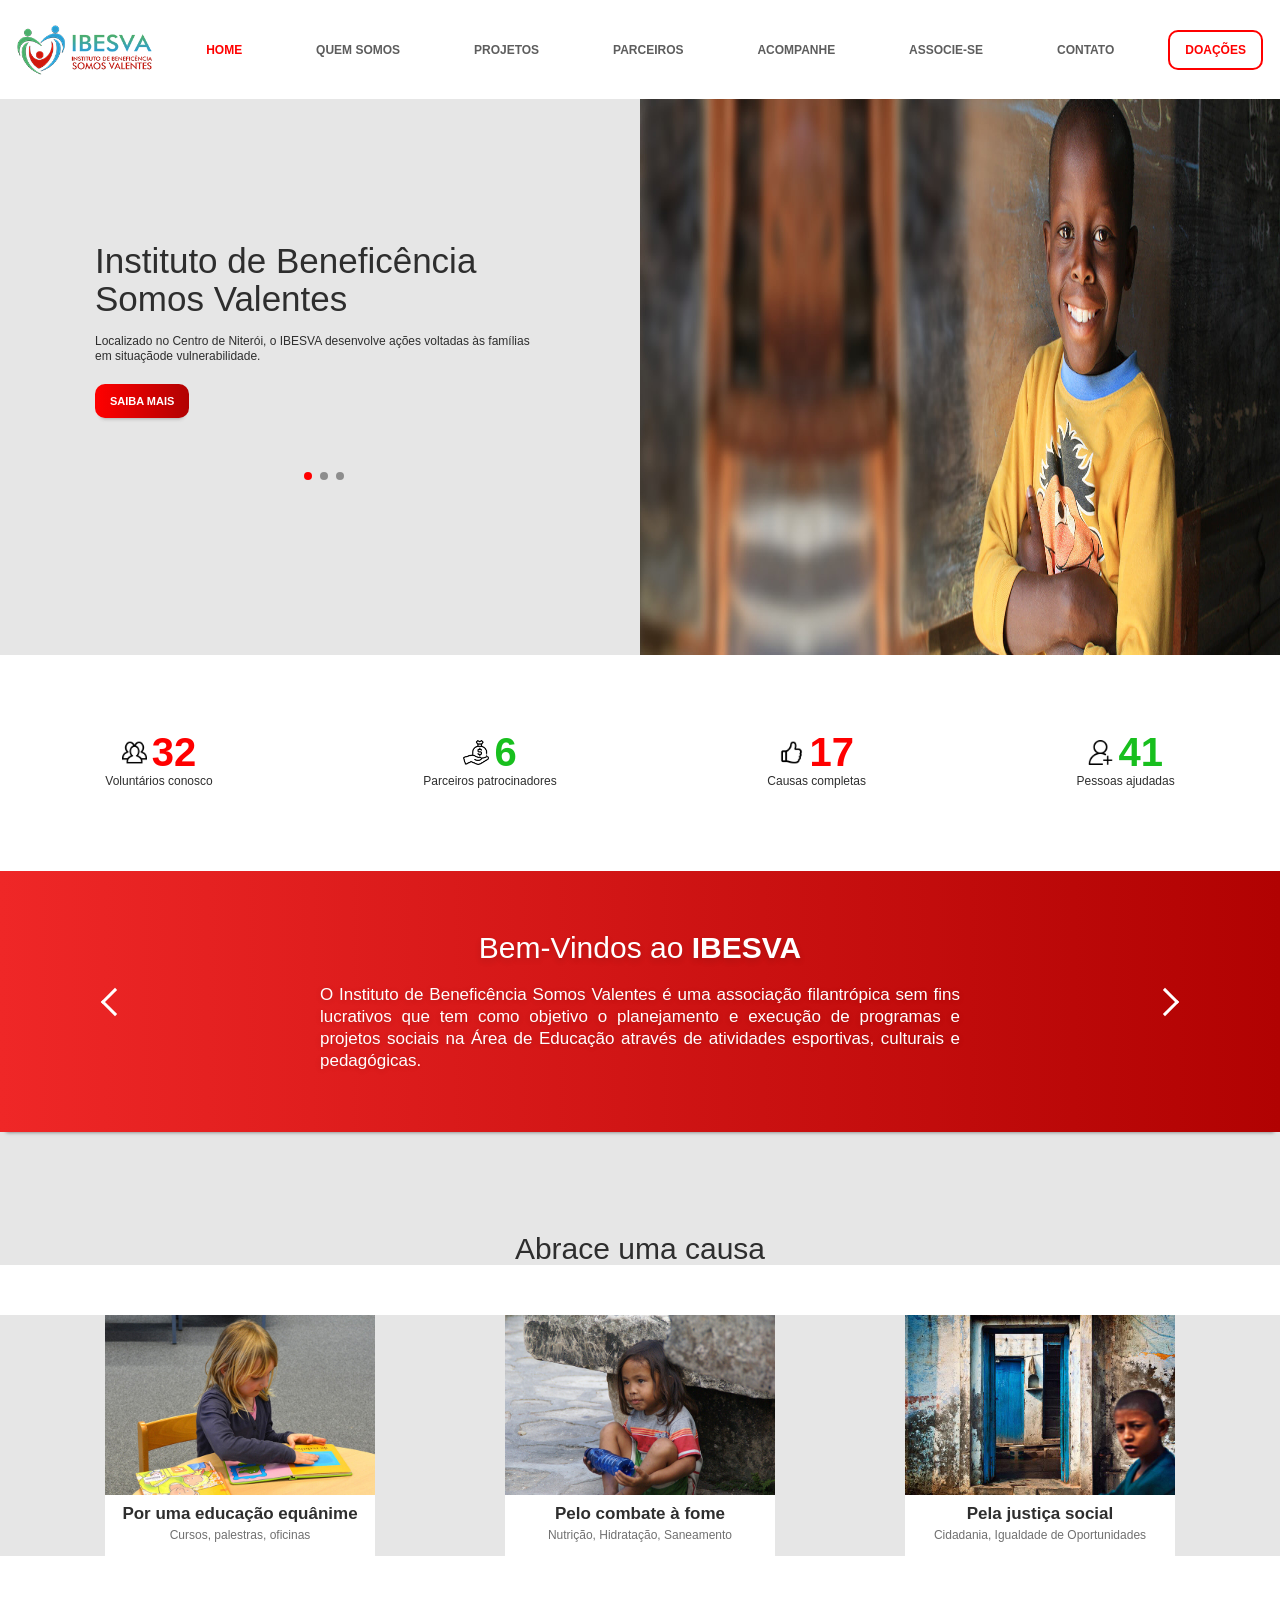
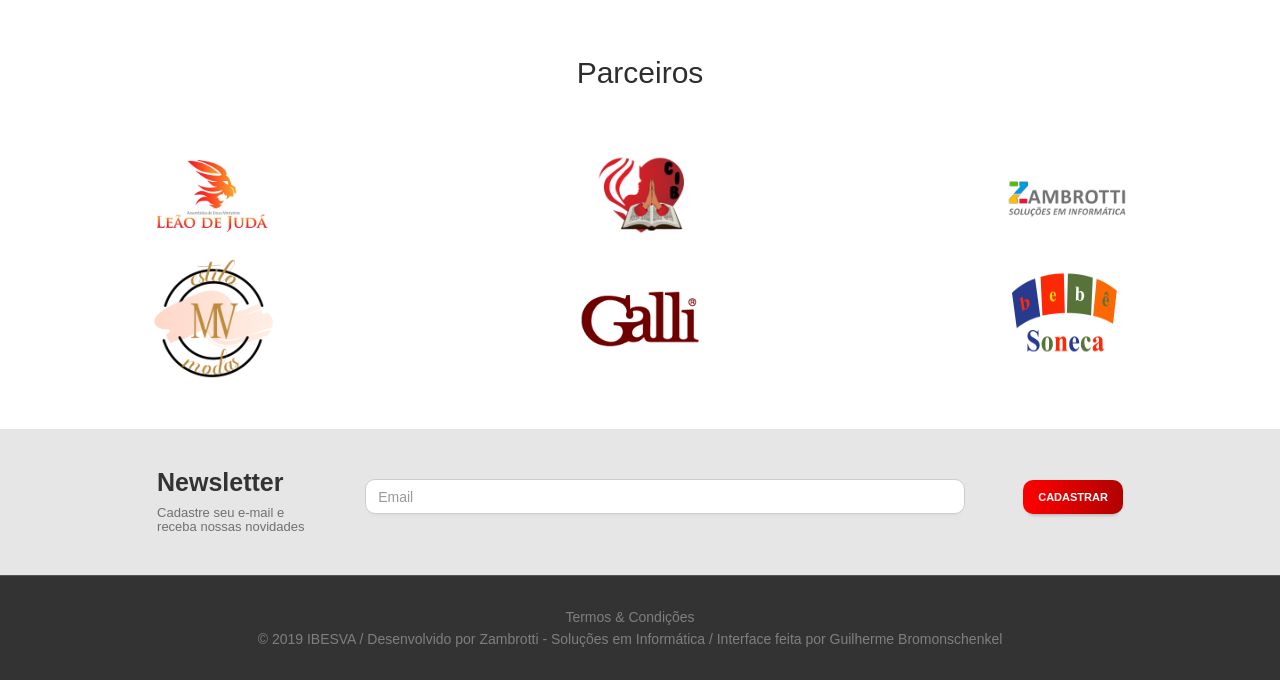
<file: index.html>
<!DOCTYPE html>
<html lang="pt-br">

<!-- Interface feita por Guilherme Bromonschenkel -->
<!-- Desenvolvido por ZAMBROTTI - Soluções em Informática / Cópia proíbida e protegida por lei. -->

<head>
    <!-- Global site tag (gtag.js) - Google Analytics -->
    <script async src="https://www.googletagmanager.com/gtag/js?id=UA-133762638-1"></script>
    <script>
        window.dataLayer = window.dataLayer || [];
        function gtag() { dataLayer.push(arguments); }
        gtag('js', new Date());

        gtag('config', 'UA-133762638-1');
    </script>

    <meta charset="utf-8">
    <meta http-equiv="X-UA-Compatible" content="IE=edge">
    <meta name="viewport" content="width=device-width, initial-scale=1">
    <meta name="description"
        content="O Instituto de Beneficência Somos Valentes é uma associação beneficente sem fins lucrativos que tem como objetivo o planejamento de ações na área de educação e saúde visando a combater a desigualdade social.">
    <meta name="author" content="Zambrotti - Soluções em Informática / Guilherme Bromonschenkel">
    <meta name="keywords" content="IBESVA, Instituto de Beneficência Somos Valentes, filantropia, filantrópica">
    <title>IBESVA - Instituto de Beneficência Somos Valentes</title>

    <!--Fav and touch icons-->
    <link rel="icon" href="images/favicon.ico">
    <link rel="apple-touch-icon" href="images/apple-touch-icon.png">
    <link rel="apple-touch-icon" sizes="76x76" href="images/apple-touch-icon-76x76.png">
    <link rel="apple-touch-icon" sizes="120x120" href="images/apple-touch-icon-120x120.png">
    <link rel="apple-touch-icon" sizes="152x152" href="images/apple-touch-icon-152x152.png">

    <!--Common Styles Plugins-->
    <link rel="stylesheet" type="text/css" href="css/bootstrap.css">
    <link rel="stylesheet" type="text/css" href="css/font-awesome.min.css">
    <link rel="stylesheet" type="text/css" href="css/animate.css">
    <link rel="stylesheet" type="text/css" href="css/owl.carousel.css">
    <link rel="stylesheet" type="text/css" href="css/owl.theme.default.min.css">
    <link rel="stylesheet" type="text/css" href="css/jquery-ui.min.css">
    <link rel="stylesheet" type="text/css" href="css/magnific-popup.css">

    <!--Google fonts-->
    <link href="https://fonts.googleapis.com/css?family=Roboto:300,400,500,700,900" rel="stylesheet">
    <!--Custom Style-->
    <link rel="stylesheet" type="text/css" href="style.css">
    <link rel="stylesheet" type="text/css" href="space.css">
    <link rel="stylesheet" type="text/css" href="responsive.css">

    <!-- HTML5 shim and Respond.js for IE8 support of HTML5 elements and media queries -->
    <!--[if lt IE 9]>
        <script src="js/html5shiv.min.js"></script>
        <script src="js/respond.min.js"></script>
    <![endif]-->
    <script src='https://www.google.com/recaptcha/api.js'></script>
</head>

<body>

    <!-- Original Navbar -->
    <div id="original-navbar" class="made-navbar">
        <a href="index.html"><img class="made-navbar-logo" src="images/logo.png" alt="IBESVA"></a>
        <a id="made-navbar-active" class="made-navbar-text" href="index.html">HOME</a>
        <a class="made-navbar-text" href="quemsomos.html">QUEM SOMOS</a>
        <a class="made-navbar-text" href="projetos.html">PROJETOS</a>
        <a class="made-navbar-text" href="parceiros.html">PARCEIROS</a>
        <a class="made-navbar-text" href="acompanhe.html">ACOMPANHE</a>
        <a class="made-navbar-text" href="associe-se.html">ASSOCIE-SE</a>
        <a class="made-navbar-text" href="contato.html">CONTATO</a>
        <a href="doacao.html">
            <div class="donation-button">DOAÇÕES</div>
        </a>
    </div>

    <!-- Collapse Navbar -->
    <nav id="collapse-navbar" class="navbar navbar-inverse">
        <div class="container-fluid" id="no-border">
            <div class="navbar-header">
                <button type="button" class="navbar-toggle" data-toggle="collapse" data-target="#myNavbar"
                    id="no-border">
                    <span class="icon-bar" id="collapse-icon"></span>
                    <span class="icon-bar" id="collapse-icon"></span>
                    <span class="icon-bar" id="collapse-icon"></span>
                </button>
                <a href="index.html"><img class="made-navbar-logo" src="images/logo.png" alt="IBESVA"></a>
            </div>
            <div class="collapse navbar-collapse no-border" id="myNavbar">
                <ul class="nav navbar-nav">
                    <li><a id="active" class="made-navbar-text" href="index.html">HOME</a></li>
                    <li><a class="made-navbar-text" href="quemsomos.html">QUEM SOMOS</a></li>
                    <li><a class="made-navbar-text" href="projetos.html">PROJETOS</a></li>
                    <li><a class="made-navbar-text" href="parceiros.html">PARCEIROS</a></li>
                    <li><a class="made-navbar-text" href="acompanhe.html">ACOMPANHE</a></li>
                    <li><a class="made-navbar-text" href="associe-se.html">ASSOCIE-SE</a></li>
                    <li><a class="made-navbar-text" href="contato.html">CONTATO</a></li>
                    <li><a class="made-navbar-text" href="doacao.html">DOAÇÕES</a></li>
                </ul>
            </div>
        </div>
    </nav>

    <!-- Slider -->
    <div class="slider-rolling">
        <div class="slide" id="slide-1" style="display: block;">
            <div class="slider">
                <div class="slider-left-side">
                    <div class="slider-left-side-center">
                        <div class="slider-left-side-content">
                            <h2 class="slider-title">Instituto de Beneficência Somos Valentes</h2>
                            <p class="slider-description">Localizado no Centro de Niterói, o IBESVA desenvolve ações
                                voltadas às famílias em situaçãode vulnerabilidade.
                            </p>
                            <a class="btn btn-red" href="quemsomos.html">Saiba mais</a>
                        </div>
                        <div class="slider-indicators">
                            <div>
                                <div style="background-color: #FF0000"></div>
                            </div>
                            <div onclick="firstSlide('next')">
                                <div style="background-color: #8D8D8D"></div>
                            </div>
                            <div onclick="firstSlide('previous')">
                                <div style="background-color: #8D8D8D"></div>
                            </div>
                        </div>
                    </div>
                </div>
                <div class="slider-right-side"><img class="slider-img" alt="slide" src="images/slider/slider-1.jpg">
                </div>
            </div>
        </div>

        <div class="slide" id="slide-2" style="display: none">
            <div class="slider" id="slider2">
                <div class="slider-left-side">
                    <div class="slider-left-side-center">
                        <div class="slider-left-side-content">
                            <h2 class="slider-title">Instituto de Beneficência Somos Valentes</h2>
                            <p class="slider-description">Caso queira fazer parte da nossa equipe
                                de voluntários e colaboradores, associe-se e seja você também um Valente.</p>
                            <a class="btn btn-red" href="associe-se.html">Associe-se</a>
                        </div>
                        <div class="slider-indicators">
                            <div onclick="secondSlide('previous')">
                                <div style="background-color: #8D8D8D"></div>
                            </div>
                            <div>
                                <div style="background-color: #FF0000"></div>
                            </div>
                            <div onclick="secondSlide('next')">
                                <div style="background-color: #8D8D8D"></div>
                            </div>
                        </div>
                    </div>
                </div>
                <div class="slider-right-side"><img class="slider-img" alt="slide" src="images/slider/slider-2.jpg">
                </div>
            </div>
        </div>

        <div class="slide" id="slide-3" style="display: none">
            <div class="slider">
                <div class="slider-left-side">
                    <div class="slider-left-side-center">
                        <div class="slider-left-side-content">
                            <h2 class="slider-title">Instituto de Beneficência Somos Valentes</h2>
                            <p class="slider-description">Faça parte desse movimento maravilhoso. Colabore
                                com qualquer quantia para um de nossos projetos sociais!</p>
                            <a class="btn btn-red" href="doacao.html">QUERO DOAR</a>
                        </div>
                        <div class="slider-indicators">
                            <div onclick="thirdSlide('next')">
                                <div style="background-color: #8D8D8D"></div>
                            </div>
                            <div onclick="thirdSlide('previous')">
                                <div style="background-color: #8D8D8D"></div>
                            </div>
                            <div>
                                <div style="background-color: #FF0000"></div>
                            </div>
                        </div>
                    </div>
                </div>
                <div class="slider-right-side"><img class="slider-img" alt="slide" src="images/slider/slider-4.jpg">
                </div>
            </div>
        </div>
    </div>

    <!-- Sidebar -->
    <div class="sidebar">
        <div class="sidebar-item">
            <div class="sidebar-item-content">
                <img class="sidebar-item-content-img" src="images/icons/home/sidebar1.png">
                <h1 class="sidebar-item-content-number-red">32</h1>
            </div>
            <div>
                <p class="sidebar-description">Voluntários conosco</p>
            </div>
        </div>

        <div class="sidebar-item">
            <div class="sidebar-item-content">
                <img class="sidebar-item-content-img" src="images/icons/home/sidebar2.png">
                <h1 class="sidebar-item-content-number-green">6</h1>
            </div>
            <div>
                <p class="sidebar-description">Parceiros patrocinadores</p>
            </div>
        </div>

        <div class="sidebar-item">
            <div class="sidebar-item-content">
                <img class="sidebar-item-content-img" src="images/icons/home/sidebar3.png">
                <h1 class="sidebar-item-content-number-red">17</h1>
            </div>
            <div>
                <p class="sidebar-description">Causas completas</p>
            </div>
        </div>

        <div class="sidebar-item">
            <div class="sidebar-item-content">
                <img class="sidebar-item-content-img" src="images/icons/home/sidebar4.png">
                <h1 class="sidebar-item-content-number-green">41</h1>
            </div>
            <div>
                <p class="sidebar-description">Pessoas ajudadas</p>
            </div>
        </div>
    </div>

    <!-- Information -->
    <div class="information-rolling">
        <div class="information-slide" id="info">
            <div class="information-red">
                <div class="arrow" onclick="info('previous')"><i class="arrow-left"></i></div>
                <div class="information-text">
                    <h1>Bem-Vindos ao <strong>IBESVA</strong></h1>
                    <p align="justify">O Instituto de Beneficência Somos Valentes é uma associação filantrópica
                        sem fins lucrativos que tem como objetivo o planejamento e execução de programas e
                        projetos sociais na Área de Educação através de atividades esportivas, culturais e pedagógicas.</p>
                </div>
                <div class="arrow" onclick="info('next')"><i class="arrow-right"></i></div>
            </div>
        </div>

        <div class="information-slide" style="display: none" id="filo">
            <div class="information-green">
                <div class="arrow" onclick="filo('previous')"><i class="arrow-left"></i></div>
                <div class="information-text">
                    <h1>Nossa <strong>FILOSOFIA</strong></h1>
                    <p align="justify">Um pouco de muitos pode fazer a felicidade de todos. Se soubermos unir
                        as nossas diferenças em favor da construção de projetos que elevem a qualidade de vida do
                        próximo, teremos uma sociedade justa e igualitária para todos.
                    </p>
                </div>
                <div class="arrow" onclick="filo('next')"><i class="arrow-right"></i></div>
            </div>
        </div>
    </div>

    <!-- Causes -->
    <div class="causes">
        <h1>Abrace uma causa</h1>
    </div>
    <div class="causes">
        <div class="causes-card">
            <a href="contato.html" class="causes-card-content">
                <img alt="cause" src="images/causes/9.jpg">
                <div class="causes-card-content-info">
                    <h1>Por uma educação equânime</h1>
                    <p>Cursos, palestras, oficinas</p>
                </div>
            </a>

            <a href="contato.html" class="causes-card-content">
                <img alt="cause" src="images/causes/8.jpg">
                <div class="causes-card-content-info">
                    <h1>Pelo combate à fome</h1>
                    <p>Nutrição, Hidratação, Saneamento</p>
                </div>
            </a>

            <a href="contato.html" class="causes-card-content">
                <img alt="cause" src="images/causes/7.jpg">
                <div class="causes-card-content-info">
                    <h1>Pela justiça social</h1>
                    <p>Cidadania, Igualdade de Oportunidades</p>
                </div>
            </a>
        </div>
    </div>

    <!-- Partners -->
    <div class="partners">
        <h1>Parceiros</h1>
        <div class="partners-content">
            <div>
                <div class="partners-content-image"><img src="images/partner/1.png"></div>
                <div class="partners-content-image"><img src="images/partner/2.png"></div>
                <div class="partners-content-image"><img src="images/partner/3.png"></div>
            </div>
            <div>
                <div class="partners-content-image"><img src="images/partner/4.png"></div>
                <div class="partners-content-image"><img src="images/partner/5.png"></div>
                <div class="partners-content-image"><img src="images/partner/6.png"></div>
            </div>
        </div>
    </div>

    <!-- Newsletter -->
    <div class="newsletter">

        <div class="newsletter-content">
            <form action="email.php" method="post" class="newsletter-form">

                <div class="newsletter-title">
                    <h1>Newsletter</h1>
                    <h2>Cadastre seu e-mail e receba nossas novidades</h2>
                </div>

                <input class="form-control" type="text" name="email" id="email" placeholder="Email" required></input>
                <button class="btn btn-red" type="submit">CADASTRAR</button>

            </form>
        </div>
    </div>

    <!-- Footer -->
    <div class="footer-section">
        <div class="footer-bottom">
            <div class="container">
                <div class="row">
                    <div class="col-md-12">
                        <span><a href="termosecondicoes.html">Termos & Condições</a></span><br>
                        <span>&copy; 2019 IBESVA / Desenvolvido por <a href="http://zambrotti.com"
                                target="_blank">Zambrotti - Soluções em Informática</a> / Interface feita por <a
                                href="https://www.linkedin.com/in/guilhermebkel/" target="_blank">Guilherme
                                Bromonschenkel</a></span>
                    </div>
                </div>
            </div>
        </div>
    </div>

    <!--Common JS Plugin-->
    <script type="text/javascript" src="js/jquery-1.12.4.min.js"></script>
    <script type="text/javascript" src="js/jquery-ui.min.js"></script>
    <script type="text/javascript" src="js/bootstrap.min.js"></script>
    <script type="text/javascript" src="js/retina.min.js"></script>
    <script type="text/javascript" src="js/jquery.easing.min.js"></script>
    <script type="text/javascript" src="js/jquery.scrollUp.min.js"></script>
    <script type="text/javascript" src="js/owl.carousel.min.js"></script>
    <script type="text/javascript" src="js/isotope.pkgd.min.js"></script>
    <script type="text/javascript" src="js/imagesloaded.pkgd.min.js"></script>
    <script type="text/javascript" src="js/headroom.min.js"></script>
    <script type="text/javascript" src="js/jQuery.headroom.min.js"></script>
    <script type="text/javascript" src="js/sticky-kit.min.js"></script>
    <script type="text/javascript" src="js/jquery.countdown.min.js"></script>
    <script type="text/javascript" src="js/jquery.waypoints.js"></script>
    <script type="text/javascript" src="js/jquery.magnific-popup.min.js"></script>
    <script type="text/javascript" src="js/jquery.counterup.min.js"></script>
    <script type="text/javascript" src="js/jquery.mobile.custom.min.js"></script>

    <!-- Slider Transition Button -->
    <script>
        setInterval(() => {
            var x = document.getElementsByClassName("slide");

            if (x[0].style.display == "block") {
                x[0].style.display = "none";
                x[2].style.display = "none";
                x[1].style.display = "block";
                x[1].style.animation = "fadeIn 2.5s";
            }
            else if (x[1].style.display == "block") {
                x[0].style.display = "none";
                x[1].style.display = "none";
                x[2].style.display = "block";
                x[2].style.animation = "fadeIn 2.5s";
            }
            else if (x[2].style.display == "block") {
                x[2].style.display = "none";
                x[1].style.display = "none";
                x[0].style.display = "block";
                x[0].style.animation = "fadeIn 2.5s";
            }

        }, 7000)
        function firstSlide(action) {
            if (action == 'next') {
                var x = document.getElementsByClassName("slide");
                x[1].style.animation = "fadeIn 1s";
                x[0].style.display = "none";
                x[1].style.display = "block";
            }
            if (action == 'previous') {
                var x = document.getElementsByClassName("slide");
                x[0].style.display = "none";
                x[1].style.display = "none";
                x[2].style.display = "block";
                x[2].style.animation = "fadeIn 1s";
            }
        }
        function secondSlide(action) {
            if (action == 'next') {
                var x = document.getElementsByClassName("slide");
                x[2].style.display = "block";
                x[1].style.display = "none";
                x[0].style.display = "none";
                x[2].style.animation = "fadeIn 1s";
            }
            if (action == 'previous') {
                var x = document.getElementsByClassName("slide");
                x[0].style.display = "block";
                x[1].style.display = "none";
                x[2].style.display = "none";
                x[0].style.animation = "fadeIn 1s";
            }
        }
        function thirdSlide(action) {
            if (action == 'next') {
                var x = document.getElementsByClassName("slide");
                x[0].style.display = "block";
                x[1].style.display = "none";
                x[2].style.display = "none";
                x[0].style.animation = "fadeIn 1s";
            }
            if (action == 'previous') {
                var x = document.getElementsByClassName("slide");
                x[0].style.display = "none";
                x[1].style.display = "block";
                x[2].style.display = "none";
                x[1].style.animation = "fadeIn 1s";
            }
        }
    </script>

    <!-- Slider Transition Swipe -->
    <script>
        $(document).ready(function () {
            $("#slide-1").swiperight(function () {
                firstSlide('previous');
            });
            $("#slide-1").swipeleft(function () {
                firstSlide('next');
            });
            $("#slide-2").swiperight(function () {
                secondSlide('previous');
            });
            $("#slide-2").swipeleft(function () {
                secondSlide('next');
            });
            $("#slide-3").swiperight(function () {
                thirdSlide('previous');
            });
            $("#slide-3").swipeleft(function () {
                thirdSlide('next');
            });
        });
    </script>

    <!-- Information Transition Button-->
    <script>
        function info(action) {
            if (action == 'next' || action == 'previous') {
                var x = document.getElementsByClassName("information-slide");
                x[0].style.display = "none";
                x[1].style.display = "block";
                x[1].style.animation = "fadeIn 1.5s";
            }
        }
        function filo(action) {
            if (action == 'previous' || action == 'next') {
                var x = document.getElementsByClassName("information-slide");
                x[1].style.display = "none";
                x[0].style.display = "block";
                x[0].style.animation = "fadeIn 1.5s";
            }
        }
    </script>

    <!-- Information Transition Swipe-->
    <script>
        $(document).ready(function () {
            $("#info").swiperight(function () {
                info('previous');
            });
            $("#info").swipeleft(function () {
                info('next');
            });
            $("#filo").swiperight(function () {
                filo('previous');
            });
            $("#filo").swipeleft(function () {
                filo('next');
            });
        });
    </script>

    <!-- Google Map -->


    <!-- Custom JS -->
    <script type="text/javascript" src="js/custom.js"></script>
</body>

<!-- Interface feita por Guilherme Bromonschenkel -->
<!-- Desenvolvido por ZAMBROTTI - Soluções em Informática / Cópia proíbida e protegida por lei. -->

</html>
</file>
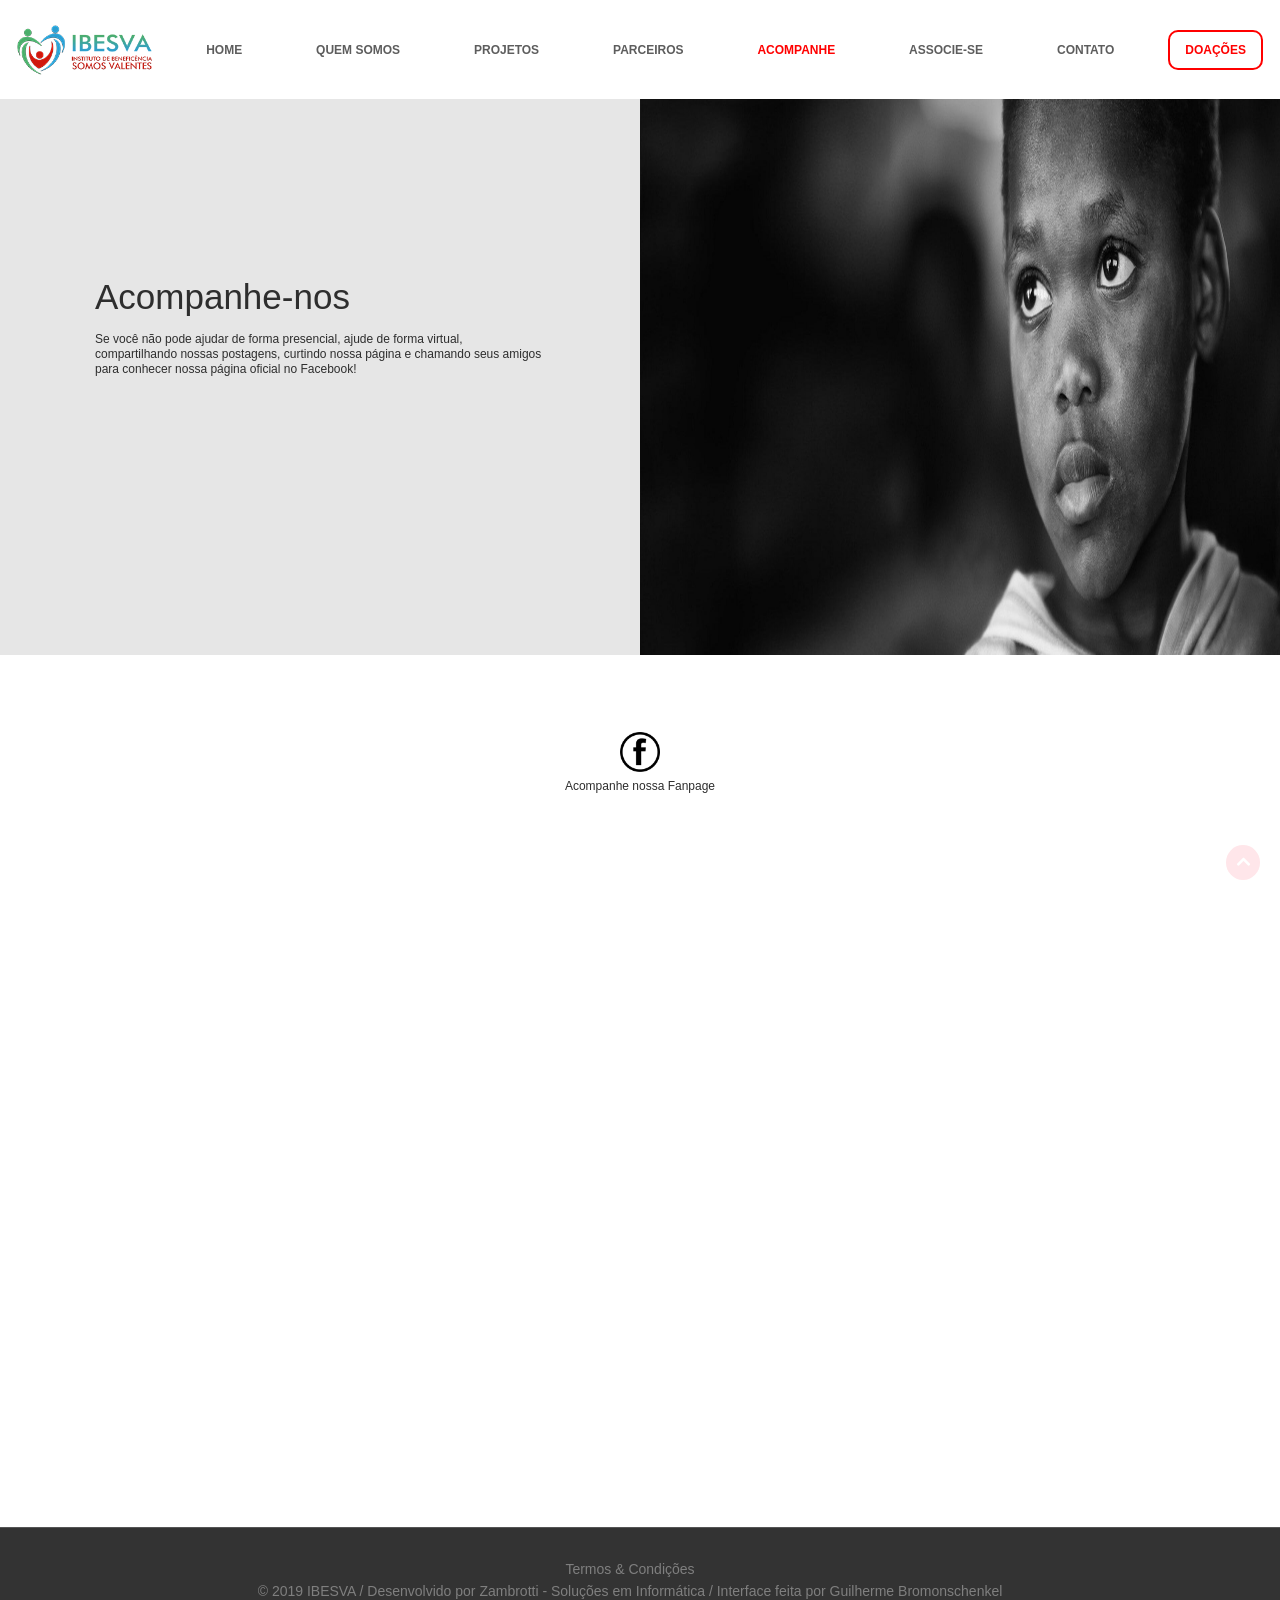
<file: acompanhe.html>
<!DOCTYPE html>
<html lang="pt-br">

<!-- Interface feita por Guilherme Bromonschenkel -->
<!-- Desenvolvido por ZAMBROTTI - Soluções em Informática / Cópia proíbida e protegida por lei. -->

<head>
    <!-- Global site tag (gtag.js) - Google Analytics -->
    <script async src="https://www.googletagmanager.com/gtag/js?id=UA-133762638-1"></script>
    <script>
        window.dataLayer = window.dataLayer || [];
        function gtag() { dataLayer.push(arguments); }
        gtag('js', new Date());

        gtag('config', 'UA-133762638-1');
    </script>

    <meta charset="utf-8">
    <meta http-equiv="X-UA-Compatible" content="IE=edge">
    <meta name="viewport" content="width=device-width, initial-scale=1">
    <meta name="description"
        content="O Instituto de Beneficência Somos Valentes é uma associação beneficente sem fins lucrativos que tem como objetivo o planejamento de ações na área de educação e saúde visando a combater a desigualdade social.">
    <meta name="author" content="Zambrotti - Soluções em Informática / Guilherme Bromonschenkel">
    <meta name="keywords" content="IBESVA, Instituto de Beneficência Somos Valentes, filantropia, filantrópica">
    <title>IBESVA - Instituto de Beneficência Somos Valentes</title>

    <!--Fav and touch icons-->
    <link rel="icon" href="images/favicon.ico">
    <link rel="apple-touch-icon" href="images/apple-touch-icon.png">
    <link rel="apple-touch-icon" sizes="76x76" href="images/apple-touch-icon-76x76.png">
    <link rel="apple-touch-icon" sizes="120x120" href="images/apple-touch-icon-120x120.png">
    <link rel="apple-touch-icon" sizes="152x152" href="images/apple-touch-icon-152x152.png">

    <!--Common Styles Plugins-->
    <link rel="stylesheet" type="text/css" href="css/bootstrap.css">
    <link rel="stylesheet" type="text/css" href="css/font-awesome.min.css">
    <link rel="stylesheet" type="text/css" href="css/animate.css">
    <link rel="stylesheet" type="text/css" href="css/owl.carousel.css">
    <link rel="stylesheet" type="text/css" href="css/owl.theme.default.min.css">
    <link rel="stylesheet" type="text/css" href="css/jquery-ui.min.css">
    <link rel="stylesheet" type="text/css" href="css/magnific-popup.css">

    <!--Google fonts-->
    <link href="https://fonts.googleapis.com/css?family=Roboto:300,400,500,700,900" rel="stylesheet">
    <!--Custom Style-->
    <link rel="stylesheet" type="text/css" href="style.css">
    <link rel="stylesheet" type="text/css" href="space.css">
    <link rel="stylesheet" type="text/css" href="responsive.css">

    <!-- HTML5 shim and Respond.js for IE8 support of HTML5 elements and media queries -->
    <!--[if lt IE 9]>
        <script src="js/html5shiv.min.js"></script>
        <script src="js/respond.min.js"></script>
    <![endif]-->
    <script src='https://www.google.com/recaptcha/api.js'></script>
</head>

<body>
    <!-- Facebook Social Plugin -->
    <div id="fb-root"></div>
    <script async defer crossorigin="anonymous" src="https://connect.facebook.net/pt_BR/sdk.js#xfbml=1&version=v3.3"></script>

    <!-- Original Navbar -->
    <div id="original-navbar" class="made-navbar">
        <a href="index.html"><img class="made-navbar-logo" src="images/logo.png" alt="IBESVA"></a>
        <a class="made-navbar-text" href="index.html">HOME</a>
        <a class="made-navbar-text" href="quemsomos.html">QUEM SOMOS</a>
        <a class="made-navbar-text" href="projetos.html">PROJETOS</a>
        <a class="made-navbar-text" href="parceiros.html">PARCEIROS</a>
        <a id="made-navbar-active" class="made-navbar-text" href="acompanhe.html">ACOMPANHE</a>
        <a class="made-navbar-text" href="associe-se.html">ASSOCIE-SE</a>
        <a class="made-navbar-text" href="contato.html">CONTATO</a>
        <a href="doacao.html">
            <div class="donation-button">DOAÇÕES</div>
        </a>
    </div>

    <!-- Collapse Navbar -->
    <nav id="collapse-navbar" class="navbar navbar-inverse">
        <div class="container-fluid" id="no-border">
            <div class="navbar-header">
                <button type="button" class="navbar-toggle" data-toggle="collapse" data-target="#myNavbar"
                    id="no-border">
                    <span class="icon-bar" id="collapse-icon"></span>
                    <span class="icon-bar" id="collapse-icon"></span>
                    <span class="icon-bar" id="collapse-icon"></span>
                </button>
                <a href="index.html"><img class="made-navbar-logo" src="images/logo.png" alt="IBESVA"></a>
            </div>
            <div class="collapse navbar-collapse no-border" id="myNavbar">
                <ul class="nav navbar-nav">
                    <li><a class="made-navbar-text" href="index.html">HOME</a></li>
                    <li><a class="made-navbar-text" href="quemsomos.html">QUEM SOMOS</a></li>
                    <li><a class="made-navbar-text" href="projetos.html">PROJETOS</a></li>
                    <li><a class="made-navbar-text" href="parceiros.html">PARCEIROS</a></li>
                    <li><a id="active" class="made-navbar-text" href="acompanhe.html">ACOMPANHE</a></li>
                    <li><a class="made-navbar-text" href="associe-se.html">ASSOCIE-SE</a></li>
                    <li><a class="made-navbar-text" href="contato.html">CONTATO</a></li>
                    <li><a class="made-navbar-text" href="doacao.html">DOAÇÕES</a></li>
                </ul>
            </div>
        </div>
    </nav>

    <!-- Slider -->
    <div class="slider-rolling">
        <div class="slide" id="slide-1" style="display: block;">
            <div class="slider">
                <div class="slider-left-side">
                    <div class="slider-left-side-center">
                        <div class="slider-left-side-content">
                            <h2 class="slider-title">Acompanhe-nos</h2>
                            <p class="slider-description">
                                    Se você não pode ajudar de forma presencial, ajude de forma virtual, compartilhando nossas postagens, 
                                    curtindo nossa página e chamando seus amigos para conhecer nossa página oficial no Facebook!
                            </p>
                        </div>
                    </div>
                </div>
                <div class="slider-right-side"><img class="slider-img" alt="slide" src="images/slider/slider-2.jpg">
                </div>
            </div>
        </div>
    </div>

    <!-- Sidebar -->
    <div class="sidebar">
        <div class="sidebar-item">
            <div class="sidebar-item-content" id="sidebar-align">
                <img class="sidebar-item-content-img" id="sidebar-align" src="images/icons/acompanhe/sidebar1.png">
            </div>
            <div>
                <p class="sidebar-description">Acompanhe nossa Fanpage</p>
            </div>
        </div>
    </div>

    <!-- Social -->
    <div class="text-center wow fadeInLeft">
        <iframe src="https://www.facebook.com/plugins/page.php?href=https%3A%2F%2Ffacebook.com%2Fibesva&tabs=timeline&height=500&small_header=false&adapt_container_width=true&hide_cover=false&show_facepile=true&appId"  
        width="350"
        height="500" 
        style="border:none;overflow:hidden; margin: 50px 0 100px 0;" 
        scrolling="no" 
        frameborder="0" 
        allowTransparency="true" 
        allow="encrypted-media"></iframe>    
    </div>

    <!-- Footer -->
    <div class="footer-section">
        <div class="footer-bottom">
            <div class="container">
                <div class="row">
                    <div class="col-md-12">
                        <span><a href="termosecondicoes.html">Termos & Condições</a></span><br>
                        <span>&copy; 2019 IBESVA / Desenvolvido por <a href="http://zambrotti.com"
                                target="_blank">Zambrotti - Soluções em Informática</a> / Interface feita por <a
                                href="https://www.linkedin.com/in/guilhermebkel/" target="_blank">Guilherme
                                Bromonschenkel</a></span>
                    </div>
                </div>
            </div>
        </div>
    </div>

    <!--Common JS Plugin-->
    <script type="text/javascript" src="js/jquery-1.12.4.min.js"></script>
    <script type="text/javascript" src="js/jquery-ui.min.js"></script>
    <script type="text/javascript" src="js/bootstrap.min.js"></script>
    <script type="text/javascript" src="js/retina.min.js"></script>
    <script type="text/javascript" src="js/jquery.easing.min.js"></script>
    <script type="text/javascript" src="js/jquery.scrollUp.min.js"></script>
    <script type="text/javascript" src="js/owl.carousel.min.js"></script>
    <script type="text/javascript" src="js/isotope.pkgd.min.js"></script>
    <script type="text/javascript" src="js/imagesloaded.pkgd.min.js"></script>
    <script type="text/javascript" src="js/headroom.min.js"></script>
    <script type="text/javascript" src="js/jQuery.headroom.min.js"></script>
    <script type="text/javascript" src="js/sticky-kit.min.js"></script>
    <script type="text/javascript" src="js/jquery.countdown.min.js"></script>
    <script type="text/javascript" src="js/jquery.waypoints.js"></script>
    <script type="text/javascript" src="js/jquery.magnific-popup.min.js"></script>
    <script type="text/javascript" src="js/jquery.counterup.min.js"></script>

    <!-- Custom JS -->
    <script type="text/javascript" src="js/custom.js"></script>

</body>

<!-- Interface feita por Guilherme Bromonschenkel -->
<!-- Desenvolvido por ZAMBROTTI - Soluções em Informática / Cópia proíbida e protegida por lei. -->

</html>
</file>
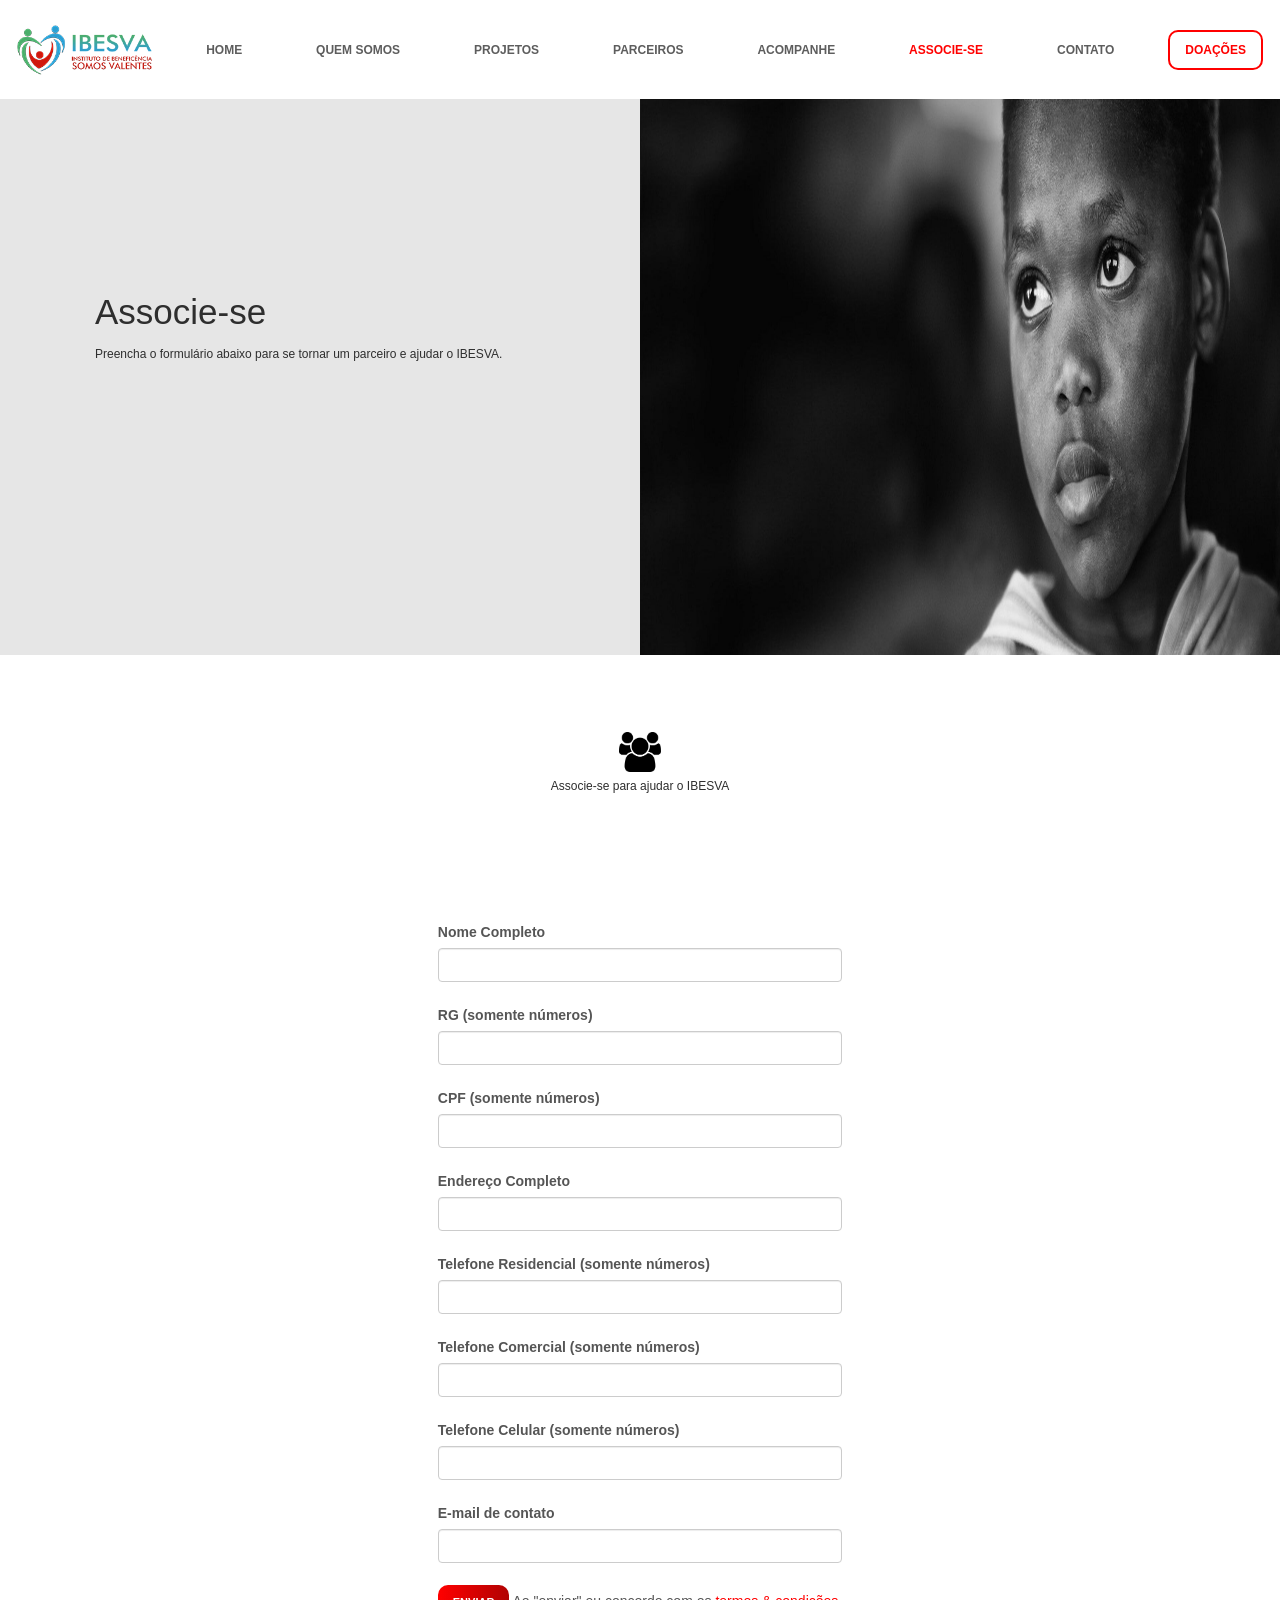
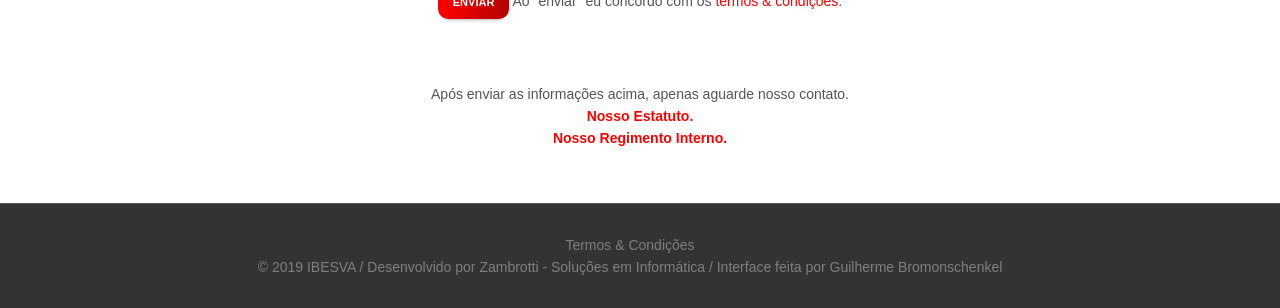
<file: associe-se.html>
<!DOCTYPE html>
<html lang="pt-br">

<!-- Interface feita por Guilherme Bromonschenkel -->
<!-- Desenvolvido por ZAMBROTTI - Soluções em Informática / Cópia proíbida e protegida por lei. -->

<head>
    <!-- Global site tag (gtag.js) - Google Analytics -->
    <script async src="https://www.googletagmanager.com/gtag/js?id=UA-133762638-1"></script>
    <script>
        window.dataLayer = window.dataLayer || [];
        function gtag() { dataLayer.push(arguments); }
        gtag('js', new Date());

        gtag('config', 'UA-133762638-1');
    </script>

    <meta charset="utf-8">
    <meta http-equiv="X-UA-Compatible" content="IE=edge">
    <meta name="viewport" content="width=device-width, initial-scale=1">
    <meta name="description"
        content="O Instituto de Beneficência Somos Valentes é uma associação beneficente sem fins lucrativos que tem como objetivo o planejamento de ações na área de educação e saúde visando a combater a desigualdade social.">
    <meta name="author" content="Zambrotti - Soluções em Informática / Guilherme Bromonschenkel">
    <meta name="keywords" content="IBESVA, Instituto de Beneficência Somos Valentes, filantropia, filantrópica">
    <title>IBESVA - Instituto de Beneficência Somos Valentes</title>

    <!--Fav and touch icons-->
    <link rel="icon" href="images/favicon.ico">
    <link rel="apple-touch-icon" href="images/apple-touch-icon.png">
    <link rel="apple-touch-icon" sizes="76x76" href="images/apple-touch-icon-76x76.png">
    <link rel="apple-touch-icon" sizes="120x120" href="images/apple-touch-icon-120x120.png">
    <link rel="apple-touch-icon" sizes="152x152" href="images/apple-touch-icon-152x152.png">

    <!--Common Styles Plugins-->
    <link rel="stylesheet" type="text/css" href="css/bootstrap.css">
    <link rel="stylesheet" type="text/css" href="css/font-awesome.min.css">
    <link rel="stylesheet" type="text/css" href="css/animate.css">
    <link rel="stylesheet" type="text/css" href="css/owl.carousel.css">
    <link rel="stylesheet" type="text/css" href="css/owl.theme.default.min.css">
    <link rel="stylesheet" type="text/css" href="css/jquery-ui.min.css">
    <link rel="stylesheet" type="text/css" href="css/magnific-popup.css">

    <!--Google fonts-->
    <link href="https://fonts.googleapis.com/css?family=Roboto:300,400,500,700,900" rel="stylesheet">
    <!--Custom Style-->
    <link rel="stylesheet" type="text/css" href="style.css">
    <link rel="stylesheet" type="text/css" href="space.css">
    <link rel="stylesheet" type="text/css" href="responsive.css">

    <!-- HTML5 shim and Respond.js for IE8 support of HTML5 elements and media queries -->
    <!--[if lt IE 9]>
        <script src="js/html5shiv.min.js"></script>
        <script src="js/respond.min.js"></script>
    <![endif]-->
    <script src='https://www.google.com/recaptcha/api.js'></script>
</head>

<body>
    <!-- Original Navbar -->
    <div id="original-navbar" class="made-navbar">
        <a href="index.html"><img class="made-navbar-logo" src="images/logo.png" alt="IBESVA"></a>
        <a class="made-navbar-text" href="index.html">HOME</a>
        <a class="made-navbar-text" href="quemsomos.html">QUEM SOMOS</a>
        <a class="made-navbar-text" href="projetos.html">PROJETOS</a>
        <a class="made-navbar-text" href="parceiros.html">PARCEIROS</a>
        <a class="made-navbar-text" href="acompanhe.html">ACOMPANHE</a>
        <a id="made-navbar-active" class="made-navbar-text" href="associe-se.html">ASSOCIE-SE</a>
        <a class="made-navbar-text" href="contato.html">CONTATO</a>
        <a href="doacao.html">
            <div class="donation-button">DOAÇÕES</div>
        </a>
    </div>

    <!-- Collapse Navbar -->
    <nav id="collapse-navbar" class="navbar navbar-inverse">
        <div class="container-fluid" id="no-border">
            <div class="navbar-header">
                <button type="button" class="navbar-toggle" data-toggle="collapse" data-target="#myNavbar"
                    id="no-border">
                    <span class="icon-bar" id="collapse-icon"></span>
                    <span class="icon-bar" id="collapse-icon"></span>
                    <span class="icon-bar" id="collapse-icon"></span>
                </button>
                <a href="index.html"><img class="made-navbar-logo" src="images/logo.png" alt="IBESVA"></a>
            </div>
            <div class="collapse navbar-collapse no-border" id="myNavbar">
                <ul class="nav navbar-nav">
                    <li><a class="made-navbar-text" href="index.html">HOME</a></li>
                    <li><a class="made-navbar-text" href="quemsomos.html">QUEM SOMOS</a></li>
                    <li><a class="made-navbar-text" href="projetos.html">PROJETOS</a></li>
                    <li><a class="made-navbar-text" href="parceiros.html">PARCEIROS</a></li>
                    <li><a class="made-navbar-text" href="acompanhe.html">ACOMPANHE</a></li>
                    <li><a id="active" class="made-navbar-text" href="associe-se.html">ASSOCIE-SE</a></li>
                    <li><a class="made-navbar-text" href="contato.html">CONTATO</a></li>
                    <li><a class="made-navbar-text" href="doacao.html">DOAÇÕES</a></li>
                </ul>
            </div>
        </div>
    </nav>

    <!-- Slider -->
    <div class="slider-rolling">
        <div class="slide" id="slide-1" style="display: block;">
            <div class="slider">
                <div class="slider-left-side">
                    <div class="slider-left-side-center">
                        <div class="slider-left-side-content">
                            <h2 class="slider-title">Associe-se</h2>
                            <p class="slider-description">
                                Preencha o formulário abaixo para se tornar um parceiro e ajudar o IBESVA.
                            </p>
                        </div>
                    </div>
                </div>
                <div class="slider-right-side"><img class="slider-img" alt="slide" src="images/slider/slider-2.jpg">
                </div>
            </div>
        </div>
    </div>

    <!-- Sidebar -->
    <div class="sidebar">
        <div class="sidebar-item">
            <div class="sidebar-item-content" id="sidebar-align">
                <img class="sidebar-item-content-img" id="sidebar-align" src="images/icons/associe/sidebar1.png">
            </div>
            <div>
                <p class="sidebar-description">Associe-se para ajudar o IBESVA</p>
            </div>
        </div>
    </div>

    <!-- Form -->
    <div class="form">
        <form class="registar-form" action="associado.php" method="POST">
            <label for="name">Nome Completo</label><br>
            <input class="form-control" name="nome" type="text" required class="input" id="nome" /><br>
            <label for="name">RG (somente números)</label><br>
            <input class="form-control" name="rg" type="number" required class="input" id="rg" /><br>
            <label for="name">CPF (somente números)</label><br>
            <input class="form-control" name="cpf" type="number" required class="input" id="cpf" /><br>
            <label for="name">Endereço Completo</label><br>
            <input class="form-control" name="endereco" type="text" required class="input" id="endereco" /><br>
            <label for="name">Telefone Residencial (somente números)</label><br>
            <input class="form-control" name="telefoneresidencial" type="number" class="input"
                id="telefoneresidencial" /><br>
            <label for="name">Telefone Comercial (somente números)</label><br>
            <input class="form-control" name="telefonecomercial" type="number" class="input"
                id="telefonecomercial" /><br>
            <label for="name">Telefone Celular (somente números)</label><br>
            <input class="form-control" name="telefonecelular" type="number" class="input" id="telefonecelular" /><br>
            <label for="name">E-mail de contato</label><br>
            <input class="form-control" name="email" type="email" required class="input" id="email" /><br>
            <input class="btn btn-red" type="submit" value="ENVIAR" />
            <span class="rbtn-title">Ao "enviar" eu concordo com os <a href="termosecondicoes.html">termos &
                    condições</a>.</span>
        </form>
    </div>
    <br><br>
    <p class="rform-title" align="center">Após enviar as informações acima, apenas aguarde nosso contato.<br>
        <strong><a href="estatuto_IBESVA.html">Nosso Estatuto.</a></strong><br>
        <strong><a href="regimento_interno_IBESVA.html">Nosso Regimento Interno.</a></strong></p><br><br>

    <!-- Footer -->
    <div class="footer-section">
        <div class="footer-bottom">
            <div class="container">
                <div class="row">
                    <div class="col-md-12">
                        <span><a href="termosecondicoes.html">Termos & Condições</a></span><br>
                        <span>&copy; 2019 IBESVA / Desenvolvido por <a href="http://zambrotti.com"
                                target="_blank">Zambrotti - Soluções em Informática</a> / Interface feita por <a
                                href="https://www.linkedin.com/in/guilhermebkel/" target="_blank">Guilherme
                                Bromonschenkel</a></span>
                    </div>
                </div>
            </div>
        </div>
    </div>

    <!--Common JS Plugin-->
    <script type="text/javascript" src="js/jquery-1.12.4.min.js"></script>
    <script type="text/javascript" src="js/jquery-ui.min.js"></script>
    <script type="text/javascript" src="js/bootstrap.min.js"></script>
    <script type="text/javascript" src="js/retina.min.js"></script>
    <script type="text/javascript" src="js/jquery.easing.min.js"></script>
    <script type="text/javascript" src="js/jquery.scrollUp.min.js"></script>
    <script type="text/javascript" src="js/owl.carousel.min.js"></script>
    <script type="text/javascript" src="js/isotope.pkgd.min.js"></script>
    <script type="text/javascript" src="js/imagesloaded.pkgd.min.js"></script>
    <script type="text/javascript" src="js/headroom.min.js"></script>
    <script type="text/javascript" src="js/jQuery.headroom.min.js"></script>
    <script type="text/javascript" src="js/sticky-kit.min.js"></script>
    <script type="text/javascript" src="js/jquery.countdown.min.js"></script>
    <script type="text/javascript" src="js/jquery.waypoints.js"></script>
    <script type="text/javascript" src="js/jquery.magnific-popup.min.js"></script>
    <script type="text/javascript" src="js/jquery.counterup.min.js"></script>

    <!-- Google Map -->


    <!-- Custom JS -->
    <script type="text/javascript" src="js/custom.js"></script>
</body>

<!-- Interface feita por Guilherme Bromonschenkel -->
<!-- Desenvolvido por ZAMBROTTI - Soluções em Informática / Cópia proíbida e protegida por lei. -->

</html>
</file>
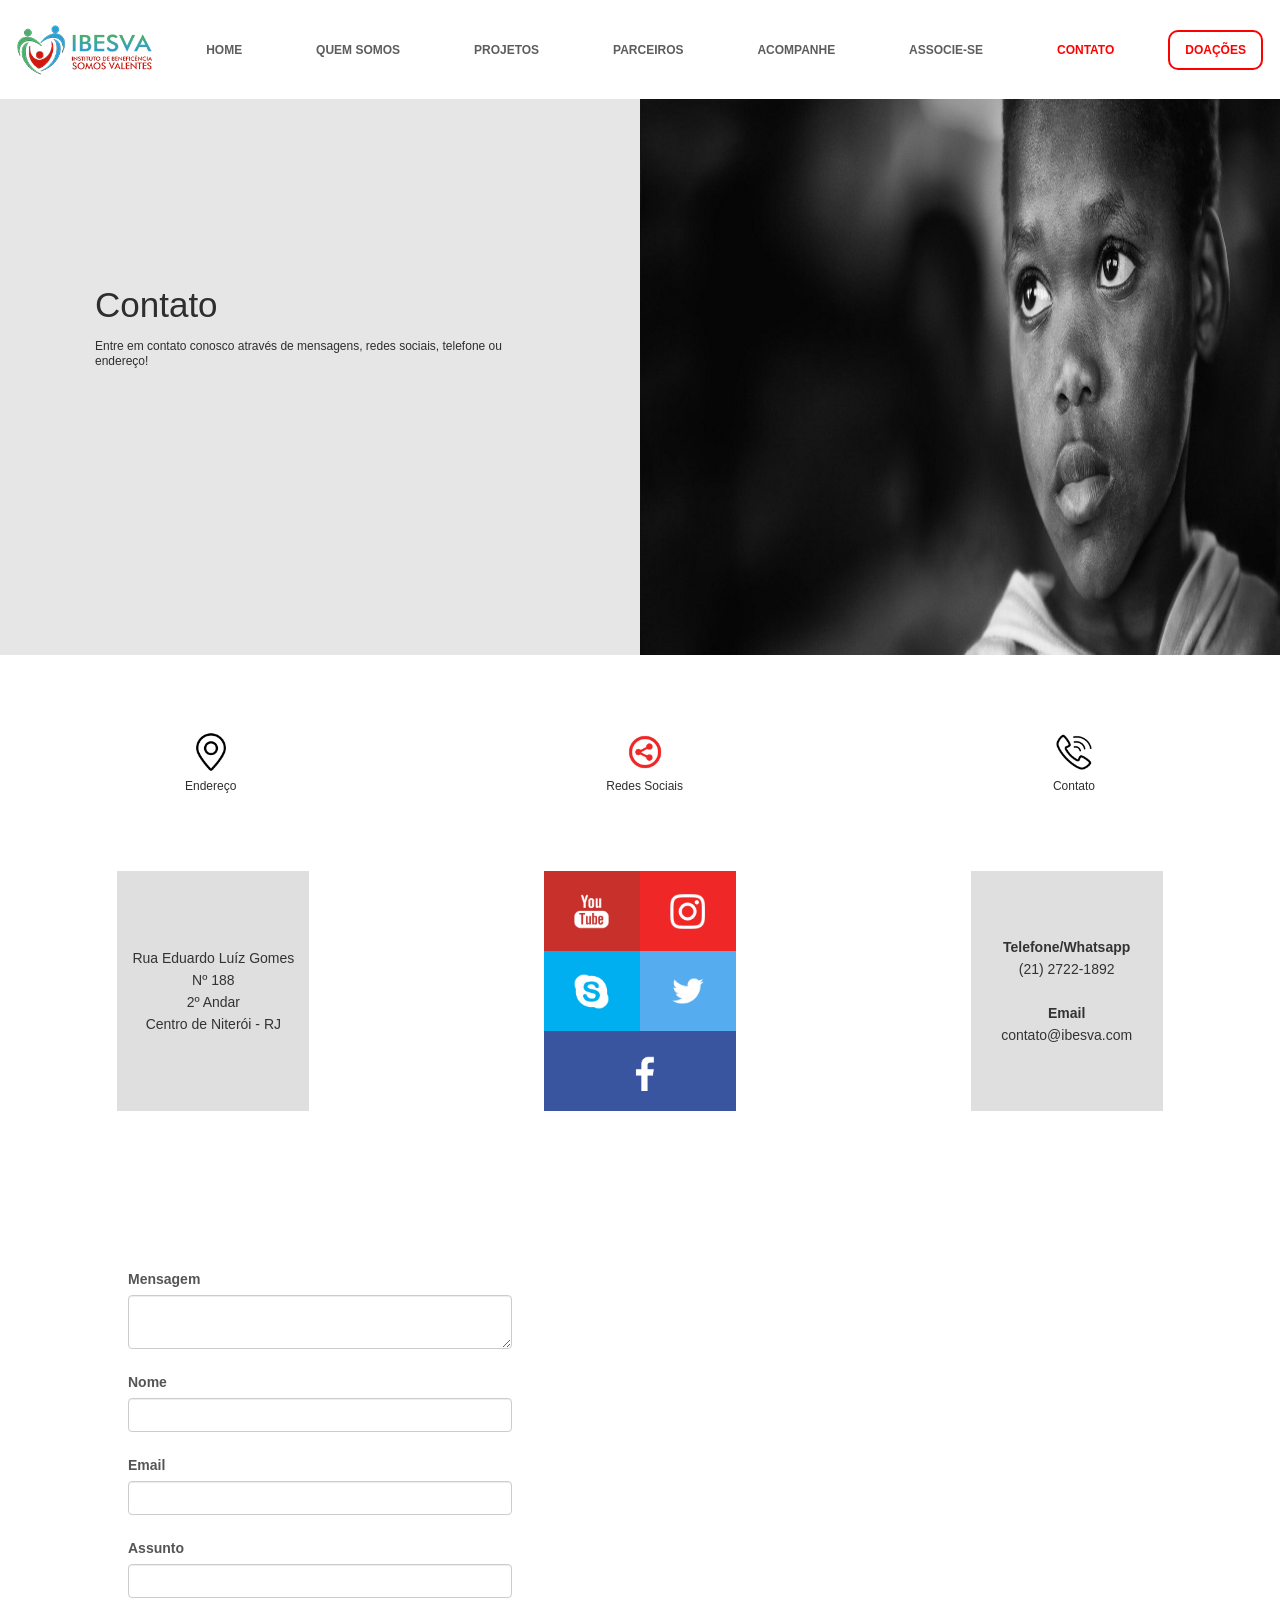
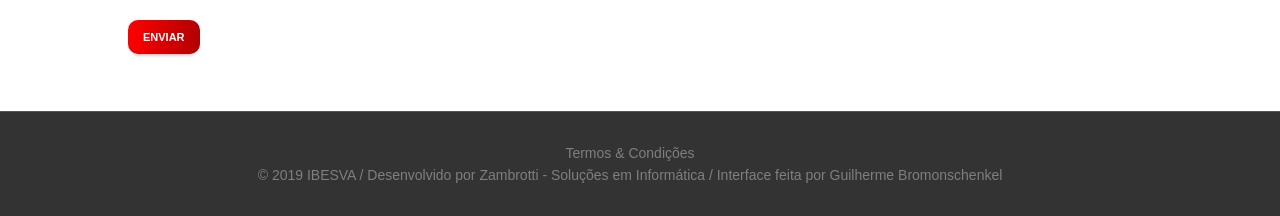
<file: contato.html>
<!DOCTYPE html>
<html lang="pt-br">

<!-- Interface feita por Guilherme Bromonschenkel -->
<!-- Desenvolvido por ZAMBROTTI - Soluções em Informática / Cópia proíbida e protegida por lei. -->

<head>
    <!-- Global site tag (gtag.js) - Google Analytics -->
    <script async src="https://www.googletagmanager.com/gtag/js?id=UA-133762638-1"></script>
    <script>
        window.dataLayer = window.dataLayer || [];
        function gtag() { dataLayer.push(arguments); }
        gtag('js', new Date());

        gtag('config', 'UA-133762638-1');
    </script>

    <meta charset="utf-8">
    <meta http-equiv="X-UA-Compatible" content="IE=edge">
    <meta name="viewport" content="width=device-width, initial-scale=1">
    <meta name="description"
        content="O Instituto de Beneficência Somos Valentes é uma associação beneficente sem fins lucrativos que tem como objetivo o planejamento de ações na área de educação e saúde visando a combater a desigualdade social.">
    <meta name="author" content="Zambrotti - Soluções em Informática / Guilherme Bromonschenkel">
    <meta name="keywords" content="IBESVA, Instituto de Beneficência Somos Valentes, filantropia, filantrópica">
    <title>IBESVA - Instituto de Beneficência Somos Valentes</title>

    <!--Fav and touch icons-->
    <link rel="icon" href="images/favicon.ico">
    <link rel="apple-touch-icon" href="images/apple-touch-icon.png">
    <link rel="apple-touch-icon" sizes="76x76" href="images/apple-touch-icon-76x76.png">
    <link rel="apple-touch-icon" sizes="120x120" href="images/apple-touch-icon-120x120.png">
    <link rel="apple-touch-icon" sizes="152x152" href="images/apple-touch-icon-152x152.png">

    <!--Common Styles Plugins-->
    <link rel="stylesheet" type="text/css" href="css/bootstrap.css">
    <link rel="stylesheet" type="text/css" href="css/font-awesome.min.css">
    <link rel="stylesheet" type="text/css" href="css/animate.css">
    <link rel="stylesheet" type="text/css" href="css/owl.carousel.css">
    <link rel="stylesheet" type="text/css" href="css/owl.theme.default.min.css">
    <link rel="stylesheet" type="text/css" href="css/jquery-ui.min.css">
    <link rel="stylesheet" type="text/css" href="css/magnific-popup.css">

    <!--Google fonts-->
    <link href="https://fonts.googleapis.com/css?family=Roboto:300,400,500,700,900" rel="stylesheet">
    <!--Custom Style-->
    <link rel="stylesheet" type="text/css" href="style.css">
    <link rel="stylesheet" type="text/css" href="space.css">
    <link rel="stylesheet" type="text/css" href="responsive.css">

    <!-- HTML5 shim and Respond.js for IE8 support of HTML5 elements and media queries -->
    <!--[if lt IE 9]>
        <script src="js/html5shiv.min.js"></script>
        <script src="js/respond.min.js"></script>
    <![endif]-->
    <script src='https://www.google.com/recaptcha/api.js'></script>
</head>

<body>
    <!-- Original Navbar -->
    <div id="original-navbar" class="made-navbar">
        <a href="index.html"><img class="made-navbar-logo" src="images/logo.png" alt="IBESVA"></a>
        <a class="made-navbar-text" href="index.html">HOME</a>
        <a class="made-navbar-text" href="quemsomos.html">QUEM SOMOS</a>
        <a class="made-navbar-text" href="projetos.html">PROJETOS</a>
        <a class="made-navbar-text" href="parceiros.html">PARCEIROS</a>
        <a class="made-navbar-text" href="acompanhe.html">ACOMPANHE</a>
        <a class="made-navbar-text" href="associe-se.html">ASSOCIE-SE</a>
        <a id="made-navbar-active" class="made-navbar-text" href="contato.html">CONTATO</a>
        <a href="doacao.html">
            <div class="donation-button">DOAÇÕES</div>
        </a>
    </div>

    <!-- Collapse Navbar -->
    <nav id="collapse-navbar" class="navbar navbar-inverse">
        <div class="container-fluid" id="no-border">
            <div class="navbar-header">
                <button type="button" class="navbar-toggle" data-toggle="collapse" data-target="#myNavbar"
                    id="no-border">
                    <span class="icon-bar" id="collapse-icon"></span>
                    <span class="icon-bar" id="collapse-icon"></span>
                    <span class="icon-bar" id="collapse-icon"></span>
                </button>
                <a href="index.html"><img class="made-navbar-logo" src="images/logo.png" alt="IBESVA"></a>
            </div>
            <div class="collapse navbar-collapse no-border" id="myNavbar">
                <ul class="nav navbar-nav">
                    <li><a class="made-navbar-text" href="index.html">HOME</a></li>
                    <li><a class="made-navbar-text" href="quemsomos.html">QUEM SOMOS</a></li>
                    <li><a class="made-navbar-text" href="projetos.html">PROJETOS</a></li>
                    <li><a class="made-navbar-text" href="parceiros.html">PARCEIROS</a></li>
                    <li><a class="made-navbar-text" href="acompanhe.html">ACOMPANHE</a></li>
                    <li><a class="made-navbar-text" href="associe-se.html">ASSOCIE-SE</a></li>
                    <li><a id="active" class="made-navbar-text" href="contato.html">CONTATO</a></li>
                    <li><a class="made-navbar-text" href="doacao.html">DOAÇÕES</a></li>
                </ul>
            </div>
        </div>
    </nav>

    <!-- Slider -->
    <div class="slider-rolling">
        <div class="slide" id="slide-1" style="display: block;">
            <div class="slider">
                <div class="slider-left-side">
                    <div class="slider-left-side-center">
                        <div class="slider-left-side-content">
                            <h2 class="slider-title">Contato</h2>
                            <p class="slider-description">
                                Entre em contato conosco através de mensagens, redes sociais, telefone ou endereço!
                            </p>
                        </div>
                    </div>
                </div>
                <div class="slider-right-side"><img class="slider-img" alt="slide" src="images/slider/slider-2.jpg">
                </div>
            </div>
        </div>
    </div>

    <!-- Sidebar -->
    <div class="sidebar">
        <div class="sidebar-item">
            <div class="sidebar-item-content" id="sidebar-align">
                <img class="sidebar-item-content-img" id="sidebar-align" src="images/icons/contato/sidebar1.png">
            </div>
            <div>
                <p class="sidebar-description">Endereço</p>
            </div>
        </div>
        <div class="sidebar-item">
            <div class="sidebar-item-content" id="sidebar-align">
                <img class="sidebar-item-content-img" id="sidebar-align" src="images/icons/contato/sidebar2.png">
            </div>
            <div>
                <p class="sidebar-description">Redes Sociais</p>
            </div>
        </div>
        <div class="sidebar-item">
            <div class="sidebar-item-content" id="sidebar-align">
                <img class="sidebar-item-content-img" id="sidebar-align" src="images/icons/contato/sidebar3.png">
            </div>
            <div>
                <p class="sidebar-description">Contato</p>
            </div>
        </div>
    </div>

    <!-- Contact info and social -->
    <div class="contact-container">
        <div class="adress-container">
            <p>
                Rua Eduardo Luíz Gomes<br>
                Nº 188<br>
                2º Andar<br>
                Centro de Niterói - RJ
            </p>
        </div>
        
        <div class="social-container">
            <div class="social-container-two-blocks">
                <a class="youtube" href="https://www.youtube.com/channel/UCTy3Cvu4SE8czmW8fIi3gtA" target="_blank">
                    <img src="images/icons/contato/youtube.png">
                </a>
                <a class="instagram" href="https://www.instagram.com/ibesva/" target="_blank">
                    <img src="images/icons/contato/instagram.png">
                </a>
            </div>
            <div class="social-container-two-blocks">
                <a class="skype" href="skype:Instituto Somos Valentes?chat" target="_blank">
                    <img src="images/icons/contato/skype.png">
                </a>
                <a class="twitter" href="https://twitter.com/ibesva1" target="_blank">
                    <img src="images/icons/contato/twitter.png">
                </a>
            </div>
            <a class="facebook" href="https://www.facebook.com/Ibesva/" target="_blank">
                <img src="images/icons/contato/facebook.png">
            </a>
        </div>

        <div class="adress-container">
            <p>
                <strong>Telefone/Whatsapp</strong><br>
                (21) 2722-1892<br><br>
                <strong>Email</strong><br>
                contato@ibesva.com
            </p>
        </div>
    </div>

    <!-- Contact and Maps -->
    <div class="contact-maps-container">
        <div class="contact-form">
            <form class="registar-form" action="enviar.php" method="POST">
                <label for="name">Mensagem</label><br>
                <textarea class="form-control" name="mensagem" type="text" required class="input" id="mensagem"></textarea><br>
                <label for="name">Nome</label><br>
                <input class="form-control" name="nome" type="text" required class="input" id="nome" /><br>
                <label for="name">Email</label><br>
                <input class="form-control" name="email" type="text" required class="input" id="email" /><br>
                <label for="name">Assunto</label><br>
                <input class="form-control" name="assunto" type="text" required class="input" id="assunto" /><br>
                <input class="btn btn-red" type="submit" value="ENVIAR" />
            </form>
        </div>
        <div>
            <iframe src="https://www.google.com/maps/embed?pb=!1m18!1m12!1m3!1d2598.9665428525527!2d-43.12057809009998!3d-22.895152988009748!2m3!1f0!2f0!3f0!3m2!1i1024!2i768!4f13.1!3m3!1m2!1s0x9983c2fe0765ff%3A0xe9e6f97787ebca43!2sR.+Eduardo+Luiz+Gomes%2C+188+-+Centro%2C+Niter%C3%B3i+-+RJ!5e0!3m2!1spt-BR!2sbr!4v1499800861166" width="100%" height="300" frameborder="0" style="border:0" allowfullscreen></iframe>
        </div>
    </div>

    
    <!-- Footer -->
    <div class="footer-section">
        <div class="footer-bottom">
            <div class="container">
                <div class="row">
                    <div class="col-md-12">
                        <span><a href="termosecondicoes.html">Termos & Condições</a></span><br>
                        <span>&copy; 2019 IBESVA / Desenvolvido por <a href="http://zambrotti.com"
                                target="_blank">Zambrotti - Soluções em Informática</a> / Interface feita por <a
                                href="https://www.linkedin.com/in/guilhermebkel/" target="_blank">Guilherme
                                Bromonschenkel</a></span>
                    </div>
                </div>
            </div>
        </div>
    </div>

    <!--Common JS Plugin-->
    <script type="text/javascript" src="js/jquery-1.12.4.min.js"></script>
    <script type="text/javascript" src="js/jquery-ui.min.js"></script>
    <script type="text/javascript" src="js/bootstrap.min.js"></script>
    <script type="text/javascript" src="js/retina.min.js"></script>
    <script type="text/javascript" src="js/jquery.easing.min.js"></script>
    <script type="text/javascript" src="js/jquery.scrollUp.min.js"></script>
    <script type="text/javascript" src="js/owl.carousel.min.js"></script>
    <script type="text/javascript" src="js/isotope.pkgd.min.js"></script>
    <script type="text/javascript" src="js/imagesloaded.pkgd.min.js"></script>
    <script type="text/javascript" src="js/headroom.min.js"></script>
    <script type="text/javascript" src="js/jQuery.headroom.min.js"></script>
    <script type="text/javascript" src="js/sticky-kit.min.js"></script>
    <script type="text/javascript" src="js/jquery.countdown.min.js"></script>
    <script type="text/javascript" src="js/jquery.waypoints.js"></script>
    <script type="text/javascript" src="js/jquery.magnific-popup.min.js"></script>
    <script type="text/javascript" src="js/jquery.counterup.min.js"></script>

    <!-- Google Map -->


    <!-- Custom JS -->
    <script type="text/javascript" src="js/custom.js"></script>
</body>

<!-- Interface feita por Guilherme Bromonschenkel -->
<!-- Desenvolvido por ZAMBROTTI - Soluções em Informática / Cópia proíbida e protegida por lei. -->

</html>
</file>
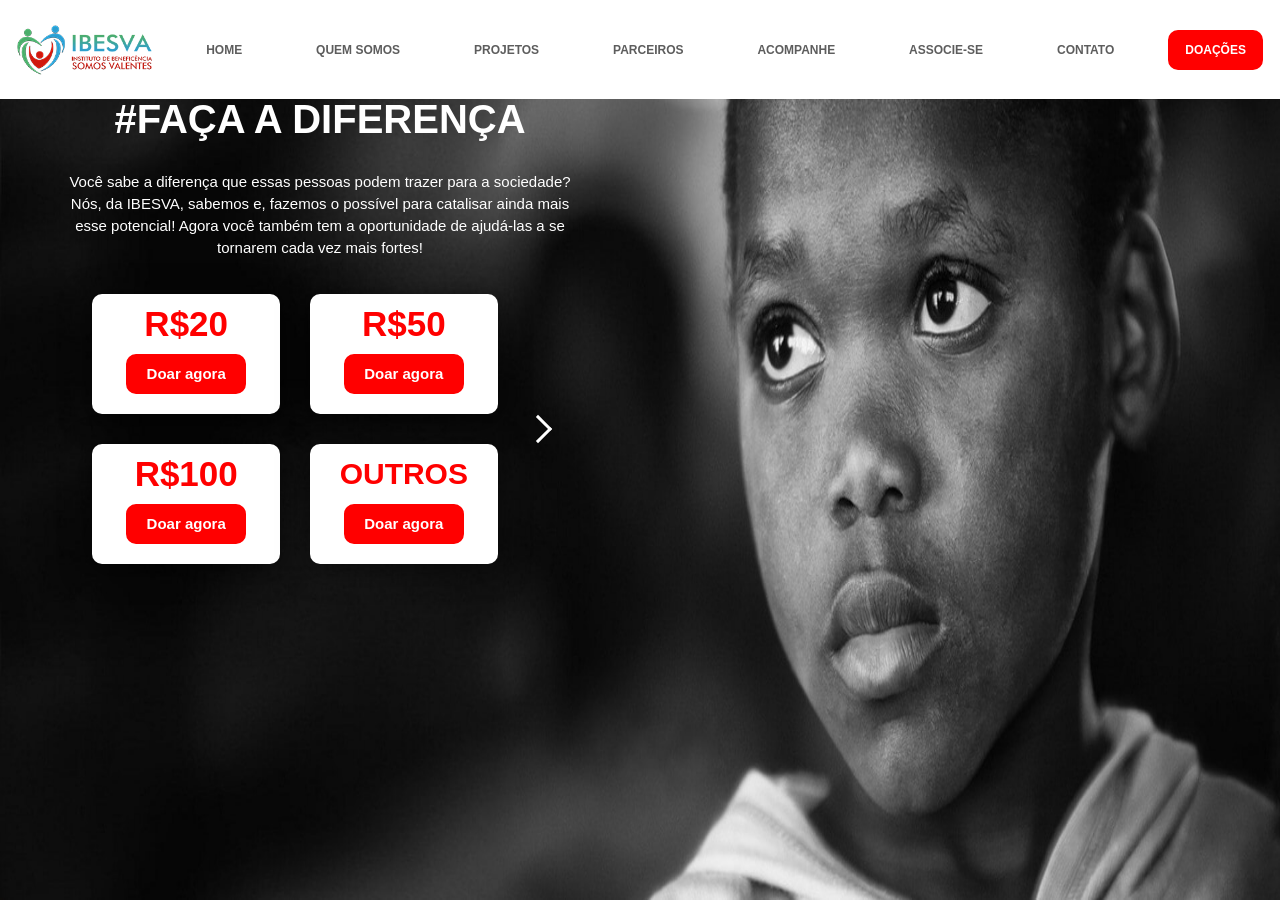
<file: doacao.html>
<!DOCTYPE html>
<html lang="pt-br">

<!-- Interface feita por Guilherme Bromonschenkel -->
<!-- Desenvolvido por ZAMBROTTI - Soluções em Informática / Cópia proíbida e protegida por lei. -->

<head>
    <!-- Global site tag (gtag.js) - Google Analytics -->
    <script async src="https://www.googletagmanager.com/gtag/js?id=UA-133762638-1"></script>
    <script>
        window.dataLayer = window.dataLayer || [];
        function gtag() { dataLayer.push(arguments); }
        gtag('js', new Date());

        gtag('config', 'UA-133762638-1');
    </script>

    <meta charset="utf-8">
    <meta http-equiv="X-UA-Compatible" content="IE=edge">
    <meta name="viewport" content="width=device-width, initial-scale=1">
    <meta name="description"
        content="O Instituto de Beneficência Somos Valentes é uma associação beneficente sem fins lucrativos que tem como objetivo o planejamento de ações na área de educação e saúde visando a combater a desigualdade social.">
    <meta name="author" content="Zambrotti - Soluções em Informática / Guilherme Bromonschenkel">
    <meta name="keywords" content="IBESVA, Instituto de Beneficência Somos Valentes, filantropia, filantrópica">
    <title>IBESVA - Instituto de Beneficência Somos Valentes</title>

    <!--Fav and touch icons-->
    <link rel="icon" href="images/favicon.ico">
    <link rel="apple-touch-icon" href="images/apple-touch-icon.png">
    <link rel="apple-touch-icon" sizes="76x76" href="images/apple-touch-icon-76x76.png">
    <link rel="apple-touch-icon" sizes="120x120" href="images/apple-touch-icon-120x120.png">
    <link rel="apple-touch-icon" sizes="152x152" href="images/apple-touch-icon-152x152.png">

    <!--Common Styles Plugins-->
    <link rel="stylesheet" type="text/css" href="css/bootstrap.css">
    <link rel="stylesheet" type="text/css" href="css/font-awesome.min.css">
    <link rel="stylesheet" type="text/css" href="css/animate.css">
    <link rel="stylesheet" type="text/css" href="css/owl.carousel.css">
    <link rel="stylesheet" type="text/css" href="css/owl.theme.default.min.css">
    <link rel="stylesheet" type="text/css" href="css/jquery-ui.min.css">
    <link rel="stylesheet" type="text/css" href="css/magnific-popup.css">

    <!--Google fonts-->
    <link href="https://fonts.googleapis.com/css?family=Roboto:300,400,500,700,900" rel="stylesheet">
    <!--Custom Style-->
    <link rel="stylesheet" type="text/css" href="style.css">
    <link rel="stylesheet" type="text/css" href="space.css">
    <link rel="stylesheet" type="text/css" href="responsive.css">

    <!-- HTML5 shim and Respond.js for IE8 support of HTML5 elements and media queries -->
    <!--[if lt IE 9]>
        <script src="js/html5shiv.min.js"></script>
        <script src="js/respond.min.js"></script>
    <![endif]-->
    <script src='https://www.google.com/recaptcha/api.js'></script>
</head>

<body>
    <!-- Original Navbar -->
    <div id="original-navbar" class="made-navbar">
        <a href="index.html"><img class="made-navbar-logo" src="images/logo.png" alt="IBESVA"></a>
        <a class="made-navbar-text" href="index.html">HOME</a>
        <a class="made-navbar-text" href="quemsomos.html">QUEM SOMOS</a>
        <a class="made-navbar-text" href="projetos.html">PROJETOS</a>
        <a class="made-navbar-text" href="parceiros.html">PARCEIROS</a>
        <a class="made-navbar-text" href="acompanhe.html">ACOMPANHE</a>
        <a class="made-navbar-text" href="associe-se.html">ASSOCIE-SE</a>
        <a  class="made-navbar-text" href="contato.html">CONTATO</a>
        <a href="doacao.html">
            <div id="donation-button-active"  class="donation-button">DOAÇÕES</div>
        </a>
    </div>

    <!-- Collapse Navbar -->
    <nav id="collapse-navbar" class="navbar navbar-inverse">
        <div class="container-fluid" id="no-border">
            <div class="navbar-header">
                <button type="button" class="navbar-toggle" data-toggle="collapse" data-target="#myNavbar"
                    id="no-border">
                    <span class="icon-bar" id="collapse-icon"></span>
                    <span class="icon-bar" id="collapse-icon"></span>
                    <span class="icon-bar" id="collapse-icon"></span>
                </button>
                <a href="index.html"><img class="made-navbar-logo" src="images/logo.png" alt="IBESVA"></a>
            </div>
            <div class="collapse navbar-collapse no-border" id="myNavbar">
                <ul class="nav navbar-nav">
                    <li><a class="made-navbar-text" href="index.html">HOME</a></li>
                    <li><a class="made-navbar-text" href="quemsomos.html">QUEM SOMOS</a></li>
                    <li><a class="made-navbar-text" href="projetos.html">PROJETOS</a></li>
                    <li><a class="made-navbar-text" href="parceiros.html">PARCEIROS</a></li>
                    <li><a class="made-navbar-text" href="acompanhe.html">ACOMPANHE</a></li>
                    <li><a class="made-navbar-text" href="associe-se.html">ASSOCIE-SE</a></li>
                    <li><a class="made-navbar-text" href="contato.html">CONTATO</a></li>
                    <li><a id="active" class="made-navbar-text" href="doacao.html">DOAÇÕES</a></li>
                </ul>
            </div>
        </div>
    </nav>
        
    <!-- Background -->
    <img class="donation-background" alt="slide" src="images/slider/slider-2.jpg">

    <!-- Donation Grid -->
    <div class="donation-container">
        <h1>#FAÇA A DIFERENÇA</h1>
        <p>Você sabe a diferença que essas pessoas podem trazer para a sociedade? Nós, da IBESVA,
            sabemos e, fazemos o possível para catalisar ainda mais esse potencial! Agora você também
            tem a oportunidade de ajudá-las a se tornarem cada vez mais fortes!
        </p>
        <div class="donation-cards">
            <div class="donation-grid">
                <section>
                    <h1 style="font-size: 35px">R$20</h1>
                    <form action="https://pagseguro.uol.com.br/checkout/v2/donation.html" method="post" align="center">
                        <input type="hidden" name="currency" value="BRL" />
                        <input type="hidden" name="receiverEmail" value="contato@ibesva.com" />
                        <input type="hidden" name="iot" value="button" />
                        <button type="submit">Doar agora</button>
                    </form>
                </section>
                <section>
                    <h1 style="font-size: 35px">R$50</h1>
                    <form action="https://pagseguro.uol.com.br/checkout/v2/donation.html" method="post" align="center">
                        <input type="hidden" name="currency" value="BRL" />
                        <input type="hidden" name="receiverEmail" value="contato@ibesva.com" />
                        <input type="hidden" name="iot" value="button" />
                        <button type="submit">Doar agora</button>
                    </form>
                </section>
                <section>
                    <h1 style="font-size: 35px">R$100</h1>
                    <form action="https://pagseguro.uol.com.br/checkout/v2/donation.html" method="post" align="center">
                        <input type="hidden" name="currency" value="BRL" />
                        <input type="hidden" name="receiverEmail" value="contato@ibesva.com" />
                        <input type="hidden" name="iot" value="button" />
                        <button type="submit">Doar agora</button>
                    </form>
                </section>
                <section>
                    <h1 style="font-size: 30px">OUTROS</h1>
                    <form action="https://pagseguro.uol.com.br/checkout/v2/donation.html" method="post" align="center">
                        <input type="hidden" name="currency" value="BRL" />
                        <input type="hidden" name="receiverEmail" value="contato@ibesva.com" />
                        <input type="hidden" name="iot" value="button" />
                        <button type="submit">Doar agora</button>
                    </form>
                </section>
            </div>
            <div id="donation-2" class="donation-grid-single">
                <section>
                    <h1 style="font-size: 25px">DEPÓSITO</h1>
                    <p>
                        <strong>CAIXA Econômica</strong><br>
                        <strong>Agência:</strong> 1507<br>
                        <strong>Conta Corrente:</strong> 2244-0<br>
                        <strong>Operação:</strong> 003<br>
                    </p>
                </section>
            </div>
            <div class="arrow" onclick="changeDonation('next')"><i class="arrow-right"></i></div>
        </div>
        <div class="donation-cards" style="display: none">
            <div class="donation-grid-single">
                <section>
                    <h1 style="font-size: 25px">DEPÓSITO</h1>
                    <p>
                        <strong>CAIXA Econômica</strong><br>
                        <strong>Agência:</strong> 1507<br>
                        <strong>Conta Corrente:</strong> 2244-0<br>
                        <strong>Operação:</strong> 003<br>
                    </p>
                </section>
            </div>
            <div class="arrow" onclick="changeDonation('back')"><i class="arrow-right"></i></div>
        </div>
    </div>
    
    <!--Common JS Plugin-->
    <script type="text/javascript" src="js/jquery-1.12.4.min.js"></script>
    <script type="text/javascript" src="js/jquery-ui.min.js"></script>
    <script type="text/javascript" src="js/bootstrap.min.js"></script>
    <script type="text/javascript" src="js/retina.min.js"></script>
    <script type="text/javascript" src="js/jquery.easing.min.js"></script>
    <script type="text/javascript" src="js/jquery.scrollUp.min.js"></script>
    <script type="text/javascript" src="js/owl.carousel.min.js"></script>
    <script type="text/javascript" src="js/isotope.pkgd.min.js"></script>
    <script type="text/javascript" src="js/imagesloaded.pkgd.min.js"></script>
    <script type="text/javascript" src="js/headroom.min.js"></script>
    <script type="text/javascript" src="js/jQuery.headroom.min.js"></script>
    <script type="text/javascript" src="js/sticky-kit.min.js"></script>
    <script type="text/javascript" src="js/jquery.countdown.min.js"></script>
    <script type="text/javascript" src="js/jquery.waypoints.js"></script>
    <script type="text/javascript" src="js/jquery.magnific-popup.min.js"></script>
    <script type="text/javascript" src="js/jquery.counterup.min.js"></script>

    <!-- Google Map -->


    <!-- Custom JS -->
    <script>
        function changeDonation(action) {
            if (action == 'next') {
                var x = document.getElementsByClassName("donation-cards");
                x[0].style.display = "none";
                x[1].style.display = "flex";
            }
            if (action == 'back') {
                var x = document.getElementsByClassName("donation-cards");
                x[0].style.display = "flex";
                x[1].style.display = "none";
            }
        }
    </script>
    <script type="text/javascript" src="js/custom.js"></script>
</body>

<!-- Interface feita por Guilherme Bromonschenkel -->
<!-- Desenvolvido por ZAMBROTTI - Soluções em Informática / Cópia proíbida e protegida por lei. -->

</html>
</file>
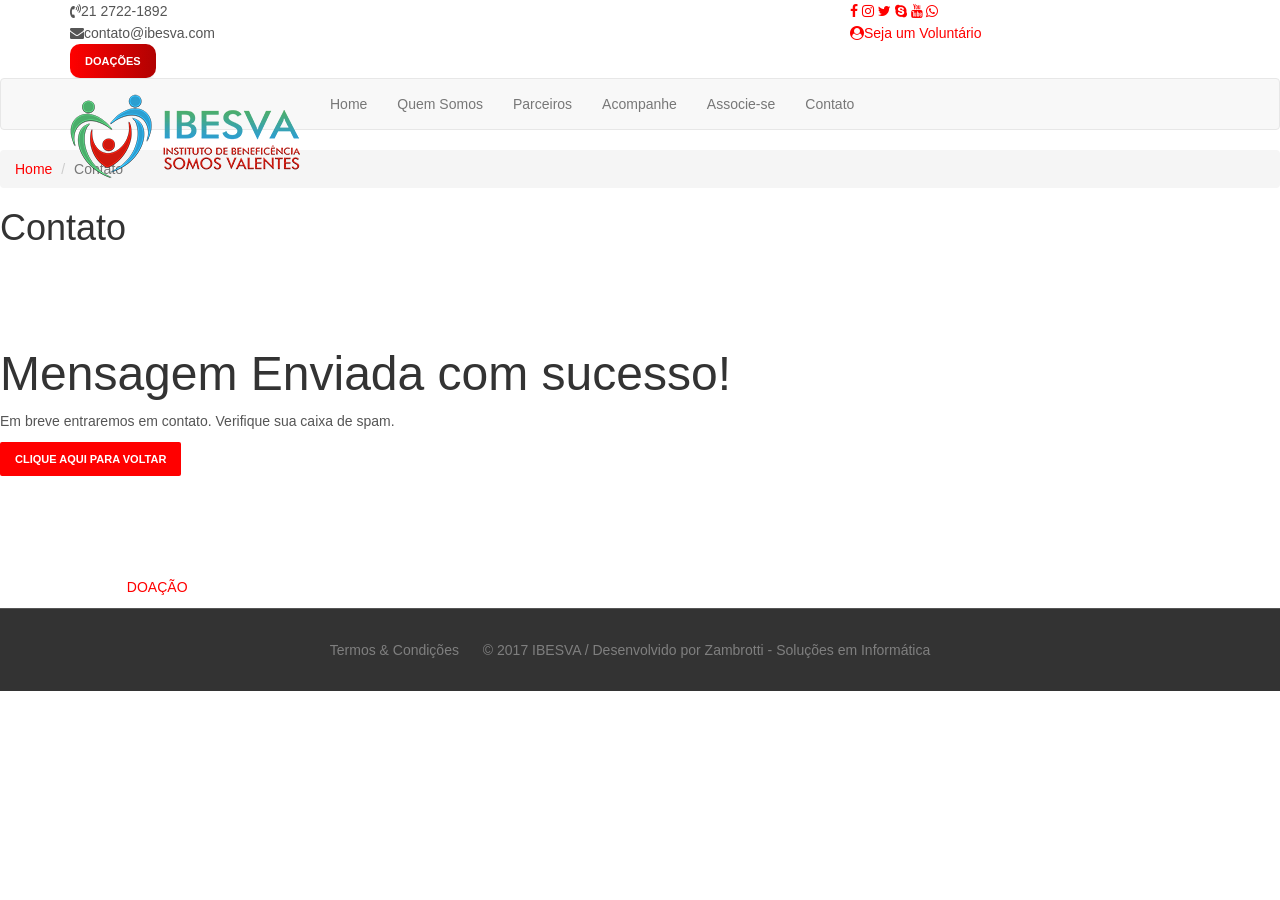
<file: enviado.html>
<!DOCTYPE html>
<html lang="pt-br">


<!-- Desenvolvido por ZAMBROTTI - Soluções em Informática / Cópia proíbida e protegida por lei. -->
<head>
	<!-- Global site tag (gtag.js) - Google Analytics -->
<script async src="https://www.googletagmanager.com/gtag/js?id=UA-114999867-1"></script>
<script>
  window.dataLayer = window.dataLayer || [];
  function gtag(){dataLayer.push(arguments);}
  gtag('js', new Date());

  gtag('config', 'UA-114999867-1');
</script>

    <meta charset="utf-8">
    <meta http-equiv="X-UA-Compatible" content="IE=edge">
    <meta name="viewport" content="width=device-width, initial-scale=1">
    <meta name="description" content="O Instituto de Beneficência Somos Valentes é uma associação beneficente sem fins lucrativos que tem como objetivo o planejamento de ações na área de educação e saúde visando a combater a desigualdade social.">
    <meta name="author" content="Zambrotti - Soluções em Informática">
    <meta name="keywords" content="IBESVA, Instituto de Beneficência Somos Valentes, filantropia, filantrópica">
    <title>IBESVA - Instituto de Beneficência Somos Valentes</title>

    <!--Fav and touch icons-->
    <link rel="icon" href="images/favicon.ico">
    <link rel="apple-touch-icon" href="images/apple-touch-icon.png">
    <link rel="apple-touch-icon" sizes="76x76" href="images/apple-touch-icon-76x76.png">
    <link rel="apple-touch-icon" sizes="120x120" href="images/apple-touch-icon-120x120.png">
    <link rel="apple-touch-icon" sizes="152x152" href="images/apple-touch-icon-152x152.png">

    <!--Common Styles Plugins-->
    <link rel="stylesheet" type="text/css" href="css/bootstrap.css">
    <link rel="stylesheet" type="text/css" href="css/font-awesome.min.css">
    <link rel="stylesheet" type="text/css" href="css/animate.css">
    <link rel="stylesheet" type="text/css" href="css/owl.carousel.css">
    <link rel="stylesheet" type="text/css" href="css/owl.theme.default.min.css">
    <link rel="stylesheet" type="text/css" href="css/jquery-ui.min.css">
    <link rel="stylesheet" type="text/css" href="css/magnific-popup.css">

    <!--Google fonts-->
    <link href="https://fonts.googleapis.com/css?family=Roboto:300,400,500,700,900" rel="stylesheet">
    <!--Custom Style-->
    <link rel="stylesheet" type="text/css" href="style.css">
    <link rel="stylesheet" type="text/css" href="space.css">
    <link rel="stylesheet" type="text/css" href="responsive.css">
    
    <!-- HTML5 shim and Respond.js for IE8 support of HTML5 elements and media queries -->
    <!--[if lt IE 9]>
        <script src="js/html5shiv.min.js"></script>
        <script src="js/respond.min.js"></script>
    <![endif]-->
</head>
<body>
    <!-- header -->
      <div id="header--fixed" class="header">
        <div class="nav-top">
            <div class="container">
                <div class="row">
                    <div class="col-sm-6 col-md-5 col-lg-4">
                        <div class="phone">
                            <i class="fa fa-volume-control-phone"></i>21 2722-1892
                        </div>
                        <div class="email">
                            <i class="fa fa-envelope"></i>contato@ibesva.com
                        </div>
                        <a href="doacao.html" class="btn btn-red">Doações</a>
                    </div>
                    <div class="col-md-3 col-lg-4 ">
                      
                    </div>
                    <div class="col-sm-6 col-md-4 col-lg-4">
                        <div class="social">
                            <a href="https://www.facebook.com/Ibesva/" target="_blank"> <i class="fa fa-facebook"></i></a>
                            <a href="https://www.instagram.com/ibesva/" target="_blank"> <i class="fa fa-instagram"></i></a>
                            <a href="https://twitter.com/ibesva1" target="_blank"> <i class="fa fa-twitter"></i></a>
                            <a href="skype:Instituto Somos Valentes?chat" > <i class="fa fa-skype"></i></a>
                            <a href="https://www.youtube.com/channel/UCTy3Cvu4SE8czmW8fIi3gtA" target="_blank"> <i class="fa fa-youtube"></i></a>
							<a href="http://api.whatsapp.com/send?1=pt_BR&phone=552137413455"> <i class="fa fa-whatsapp"></i></a>
                        </div>
                        <a class="join-top" href="contato.html"><i class="fa fa-user-circle"></i>Seja um Voluntário</a>
                       
                      
                    </div>
                </div>
            </div>
        </div>

        <div id="main-nav" class="main-nav">
            <nav class="navbar navbar-default">
                <div class="container">
                    <!-- Brand and toggle get grouped for better mobile display -->
                    <div class="navbar-header">
                        <button type="button" class="navbar-toggle collapsed" data-toggle="collapse" data-target="#main-navbar" aria-expanded="false">
                            <span class="sr-only">Menu</span>
                            <span class="icon-bar"></span>
                            <span class="icon-bar"></span>
                            <span class="icon-bar"></span>
                        </button>
                        <a class="navbar-brand" href="index.html"><img class="retina" src="images/logo.png" alt="IBESVA"></a>
                    </div>
                    <div class="collapse navbar-collapse" id="main-navbar">
                        <ul class="nav navbar-nav navbar-left">
                            <li><a href="index.html">Home</a></li>
                            <li><a href="quemsomos.html">Quem Somos</a></li>
                            <li><a href="parceiros.html">Parceiros</a></li>
                            <li><a href="acompanhe.html">Acompanhe</a></li>
                            <li><a href="associe-se.html">Associe-se</a></li>                          
                            <li><a href="contato.html">Contato</a></li>
                        </ul>
                        <ul class="nav navbar-nav navbar-right hidden-xs">
                            
                        </ul>
                    </div>
                </div>
            </nav>
        </div>
    </div>

    <!-- Page title -->
    <div class="page-title-section">
        <div class="page-title-wrap">
            <div class="page-title-overlay"></div>
            <div class="page-title-info">
                <ol class="breadcrumb">
                    <li><a href="index.html">Home</a></li>
                    <li class="active">Contato</li>
                </ol>
                <h1 class="page-title">Contato</h1>
            </div>
        </div>
    </div>
    
    <!-- contact-section start -->
<div class="error-section mg-top-100 mg-bottom-100">
        <h2 class="error-title" id="enviado"><font size="8">Mensagem Enviada com sucesso!</font></h2>
        <p>Em breve entraremos em contato. Verifique sua caixa de spam.</p>
        <a class="btn" href="index.html">clique aqui para voltar</a>
    </div>

    <!-- Faq page link -->
    <div class="faq-read">
        <p><font color="#fff">Eu quero fazer uma</font> <a href="doacao.html">DOAÇÃO</a></p>
    </div>

    <!-- footer -->
    <div class="footer-section">
 <div class="footer-bottom">
            <div class="container">
                <div class="row">
                    <div class="col-md-12">
                        <span><a href="termosecondicoes.html">Termos & Condições</a></span>
                        <span>&copy; 2017 IBESVA / Desenvolvido por <a href="http://zambrotti.com" target="_blank">Zambrotti - Soluções em Informática</a></span>
                    </div>
                </div>
            </div>
        </div>
    </div>

    <!--Common JS Plugin-->
    <script type="text/javascript" src="js/jquery-1.12.4.min.js"></script>
    <script type="text/javascript" src="js/jquery-ui.min.js"></script>
    <script type="text/javascript" src="js/bootstrap.min.js"></script>
    <script type="text/javascript" src="js/retina.min.js"></script>
    <script type="text/javascript" src="js/jquery.easing.min.js"></script>
    <script type="text/javascript" src="js/jquery.scrollUp.min.js"></script>
    <script type="text/javascript" src="js/owl.carousel.min.js"></script>
    <script type="text/javascript" src="js/isotope.pkgd.min.js"></script>
    <script type="text/javascript" src="js/imagesloaded.pkgd.min.js"></script>
    <script type="text/javascript" src="js/headroom.min.js"></script>
    <script type="text/javascript" src="js/jQuery.headroom.min.js"></script>
    <script type="text/javascript" src="js/sticky-kit.min.js"></script>
    <script type="text/javascript" src="js/jquery.countdown.min.js"></script>
    <script type="text/javascript" src="js/jquery.waypoints.js"></script>
    <script type="text/javascript" src="js/jquery.magnific-popup.min.js"></script>
    <script type="text/javascript" src="js/jquery.counterup.min.js"></script>

  

    <!-- Custom JS -->
    <script type="text/javascript" src="js/custom.js"></script>
</body>

<!-- Desenvolvido por ZAMBROTTI - Soluções em Informática / Cópia proíbida e protegida por lei. -->
</html>
</file>
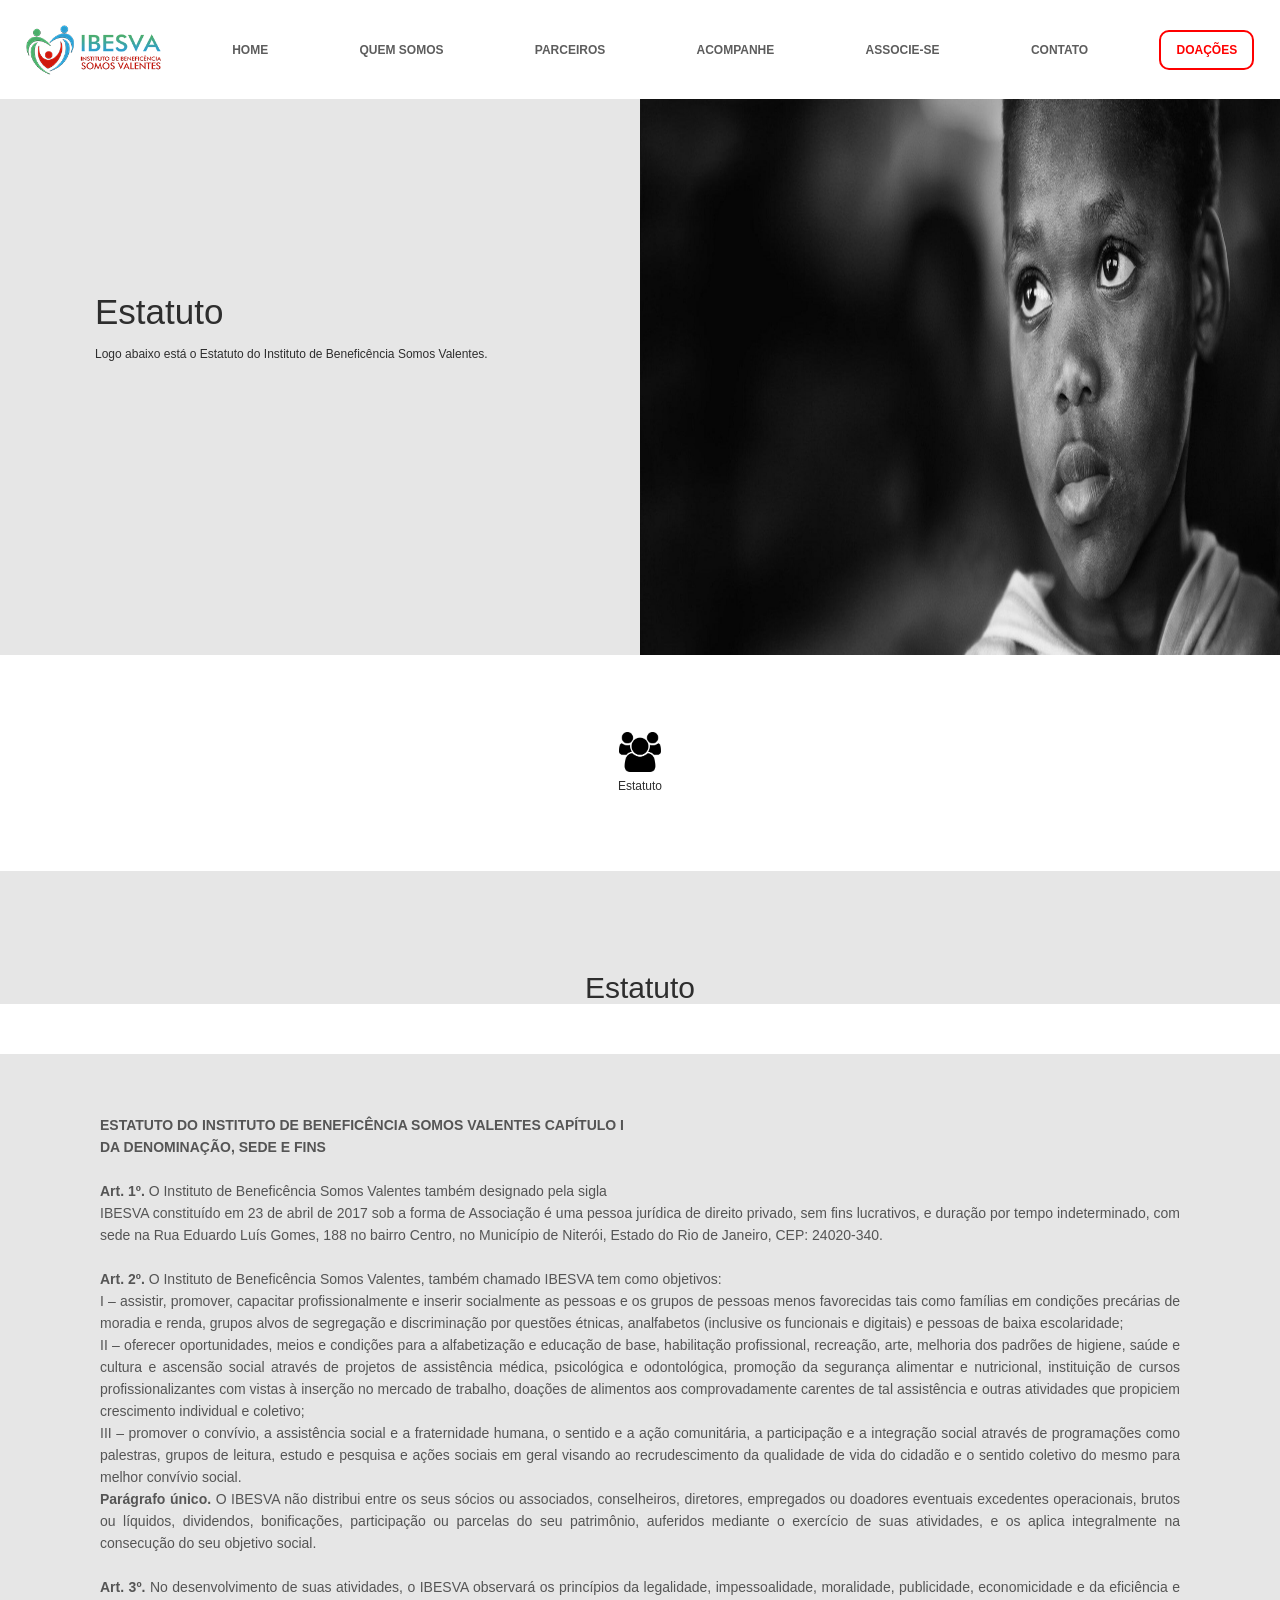
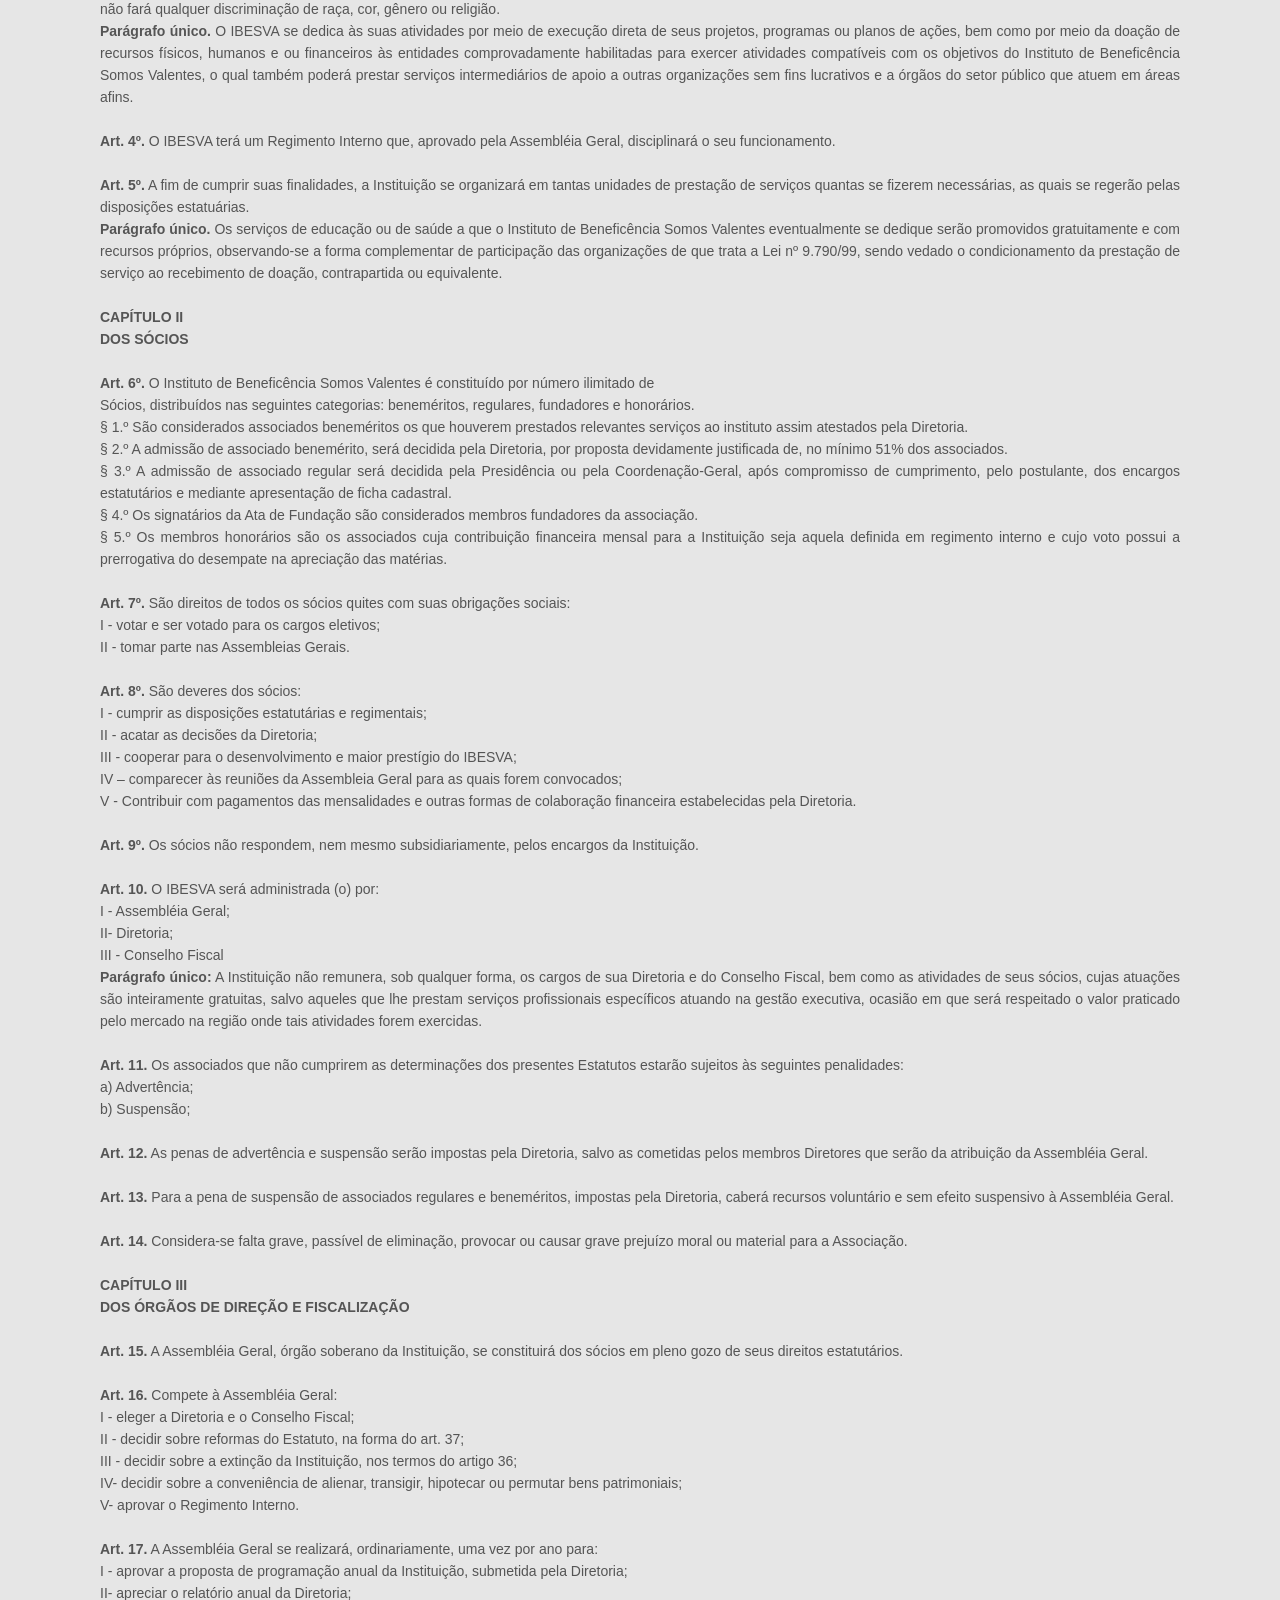
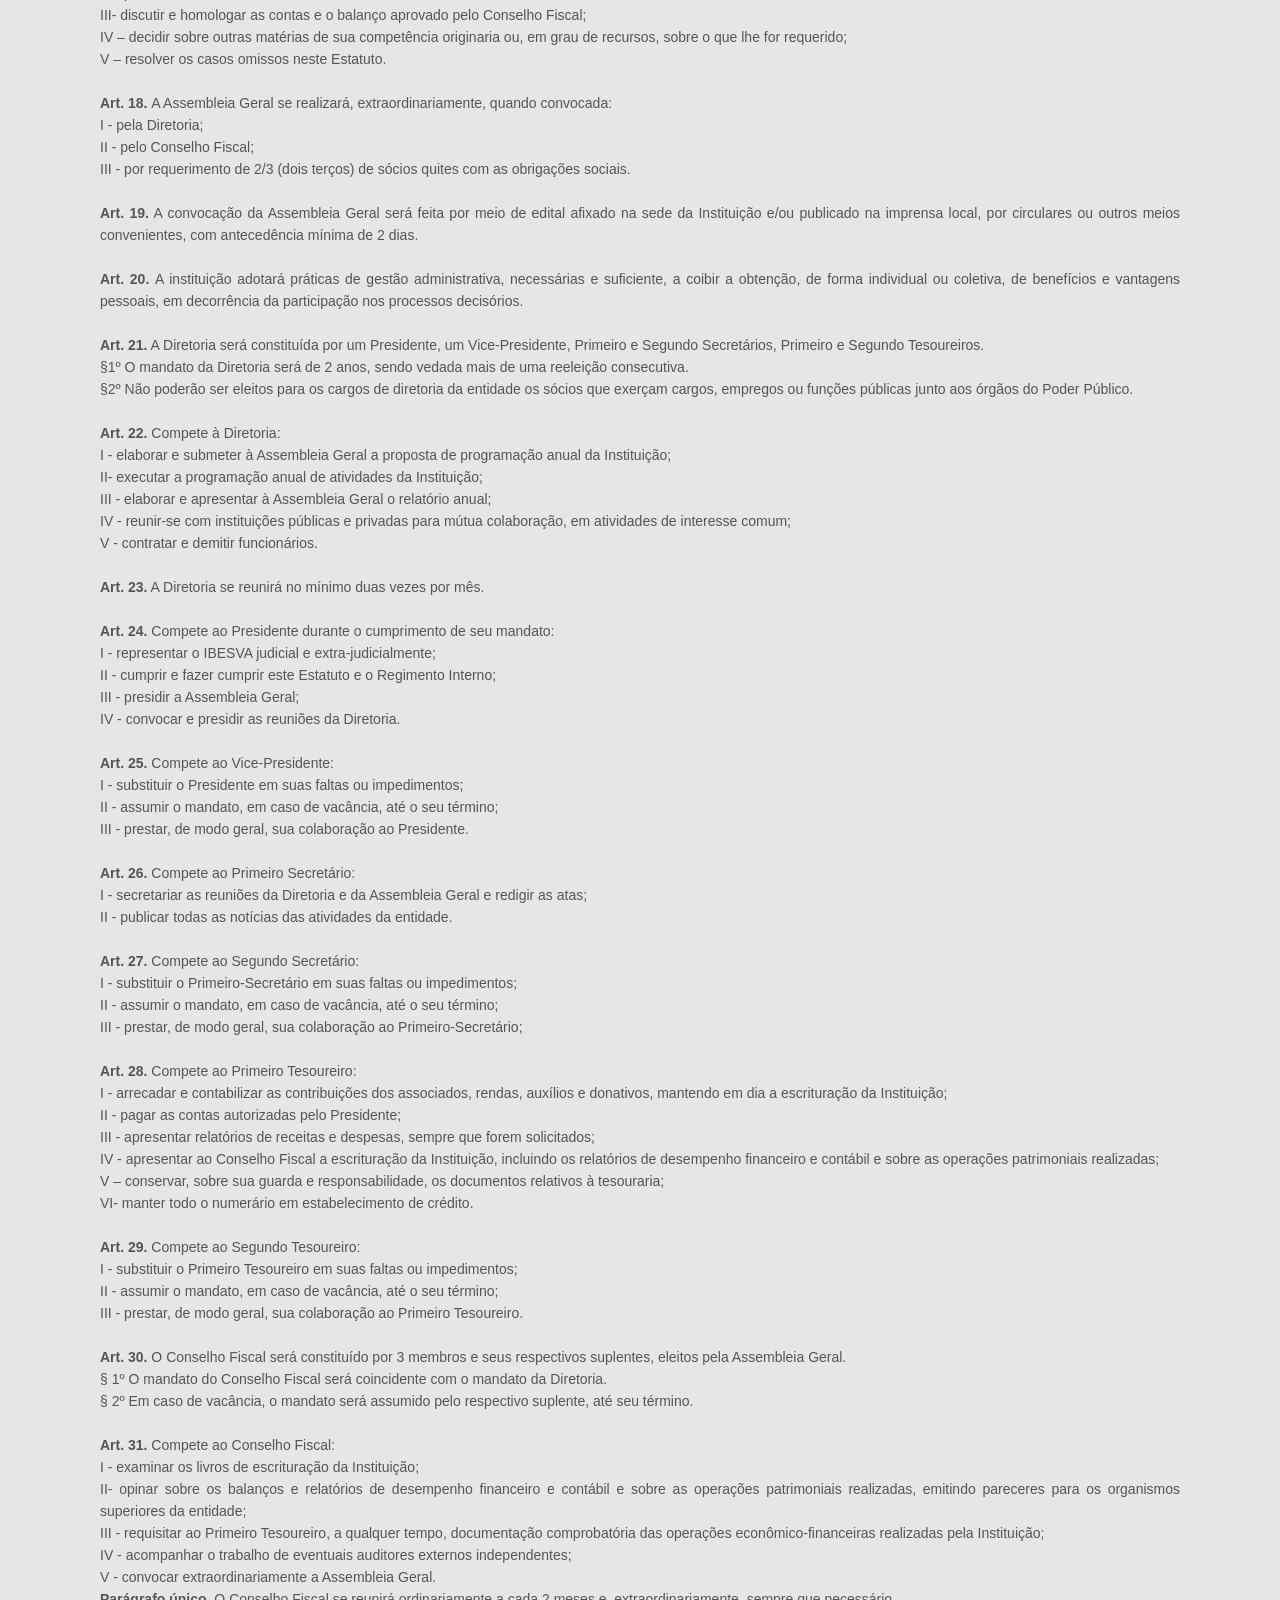
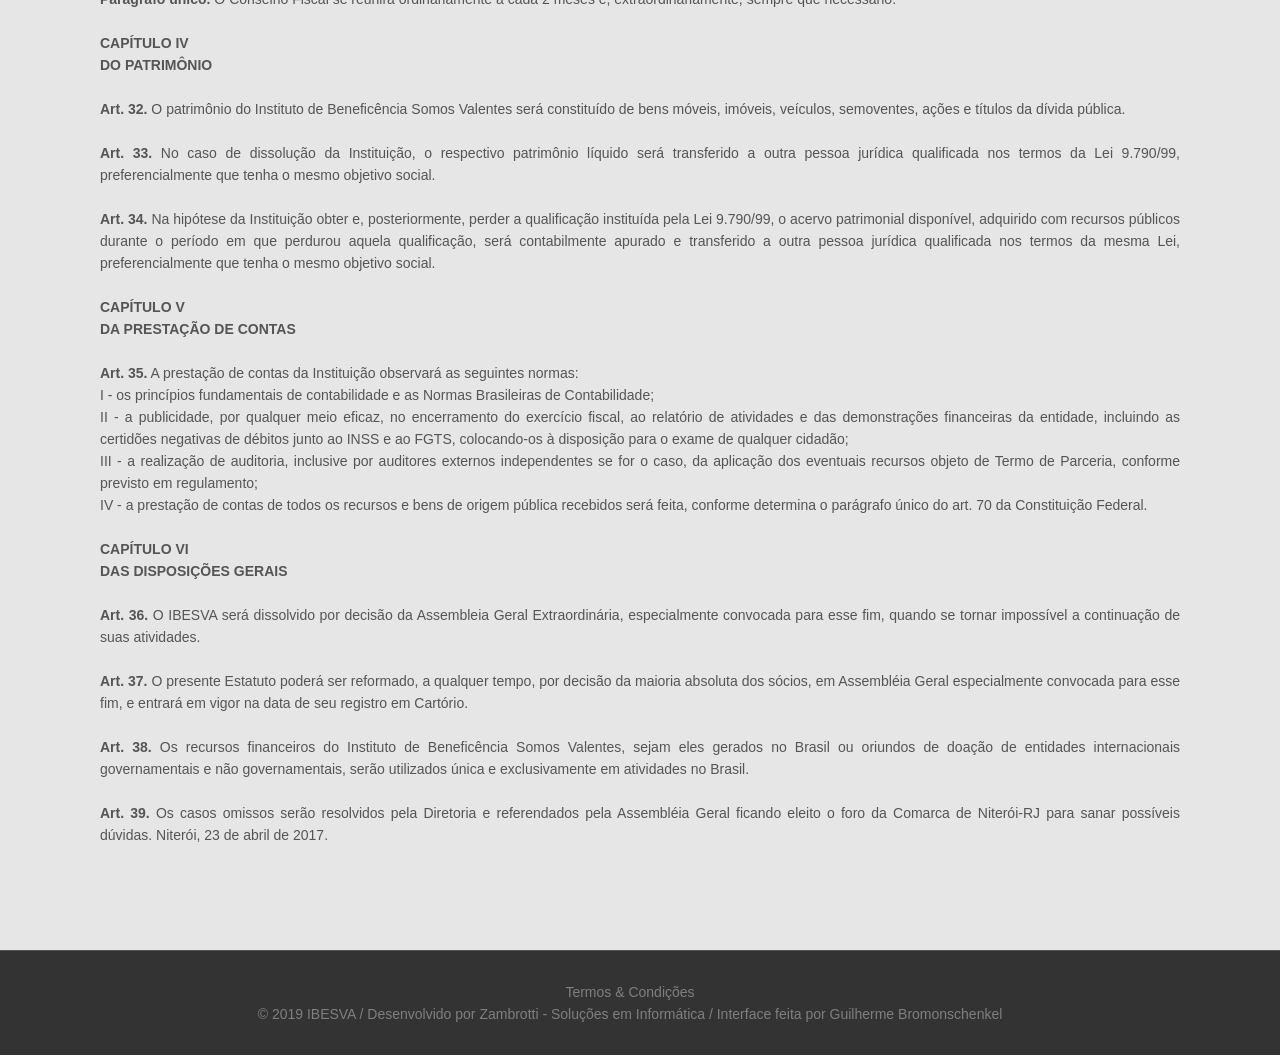
<file: estatuto_IBESVA.html>
<!DOCTYPE html>
<html lang="pt-br">

<!-- Interface feita por Guilherme Bromonschenkel -->
<!-- Desenvolvido por ZAMBROTTI - Soluções em Informática / Cópia proíbida e protegida por lei. -->

<head>
  <!-- Global site tag (gtag.js) - Google Analytics -->
  <script async src="https://www.googletagmanager.com/gtag/js?id=UA-133762638-1"></script>
  <script>
    window.dataLayer = window.dataLayer || [];
    function gtag() { dataLayer.push(arguments); }
    gtag('js', new Date());

    gtag('config', 'UA-133762638-1');
  </script>

  <meta charset="utf-8">
  <meta http-equiv="X-UA-Compatible" content="IE=edge">
  <meta name="viewport" content="width=device-width, initial-scale=1">
  <meta name="description"
    content="O Instituto de Beneficência Somos Valentes é uma associação beneficente sem fins lucrativos que tem como objetivo o planejamento de ações na área de educação e saúde visando a combater a desigualdade social.">
  <meta name="author" content="Zambrotti - Soluções em Informática / Guilherme Bromonschenkel">
  <meta name="keywords" content="IBESVA, Instituto de Beneficência Somos Valentes, filantropia, filantrópica">
  <title>IBESVA - Instituto de Beneficência Somos Valentes</title>

  <!--Fav and touch icons-->
  <link rel="icon" href="images/favicon.ico">
  <link rel="apple-touch-icon" href="images/apple-touch-icon.png">
  <link rel="apple-touch-icon" sizes="76x76" href="images/apple-touch-icon-76x76.png">
  <link rel="apple-touch-icon" sizes="120x120" href="images/apple-touch-icon-120x120.png">
  <link rel="apple-touch-icon" sizes="152x152" href="images/apple-touch-icon-152x152.png">

  <!--Common Styles Plugins-->
  <link rel="stylesheet" type="text/css" href="css/bootstrap.css">
  <link rel="stylesheet" type="text/css" href="css/font-awesome.min.css">
  <link rel="stylesheet" type="text/css" href="css/animate.css">
  <link rel="stylesheet" type="text/css" href="css/owl.carousel.css">
  <link rel="stylesheet" type="text/css" href="css/owl.theme.default.min.css">
  <link rel="stylesheet" type="text/css" href="css/jquery-ui.min.css">
  <link rel="stylesheet" type="text/css" href="css/magnific-popup.css">

  <!--Google fonts-->
  <link href="https://fonts.googleapis.com/css?family=Roboto:300,400,500,700,900" rel="stylesheet">
  <!--Custom Style-->
  <link rel="stylesheet" type="text/css" href="style.css">
  <link rel="stylesheet" type="text/css" href="space.css">
  <link rel="stylesheet" type="text/css" href="responsive.css">

  <!-- HTML5 shim and Respond.js for IE8 support of HTML5 elements and media queries -->
  <!--[if lt IE 9]>
        <script src="js/html5shiv.min.js"></script>
        <script src="js/respond.min.js"></script>
    <![endif]-->
  <script src='https://www.google.com/recaptcha/api.js'></script>
</head>

<body>
  <!-- Original Navbar -->
  <div id="original-navbar" class="made-navbar">
    <a href="index.html"><img class="made-navbar-logo" src="images/logo.png" alt="IBESVA"></a>
    <a class="made-navbar-text" href="index.html">HOME</a>
    <a class="made-navbar-text" href="quemsomos.html">QUEM SOMOS</a>
    <a class="made-navbar-text" href="parceiros.html">PARCEIROS</a>
    <a class="made-navbar-text" href="acompanhe.html">ACOMPANHE</a>
    <a class="made-navbar-text" href="associe-se.html">ASSOCIE-SE</a>
    <a class="made-navbar-text" href="contato.html">CONTATO</a>
    <a href="doacao.html">
      <div class="donation-button">DOAÇÕES</div>
    </a>
  </div>

  <!-- Collapse Navbar -->
  <nav id="collapse-navbar" class="navbar navbar-inverse">
    <div class="container-fluid" id="no-border">
      <div class="navbar-header">
        <button type="button" class="navbar-toggle" data-toggle="collapse" data-target="#myNavbar" id="no-border">
          <span class="icon-bar" id="collapse-icon"></span>
          <span class="icon-bar" id="collapse-icon"></span>
          <span class="icon-bar" id="collapse-icon"></span>
        </button>
        <a href="index.html"><img class="made-navbar-logo" src="images/logo.png" alt="IBESVA"></a>
      </div>
      <div class="collapse navbar-collapse no-border" id="myNavbar">
        <ul class="nav navbar-nav">
          <li><a class="made-navbar-text" href="index.html">HOME</a></li>
          <li><a class="made-navbar-text" href="quemsomos.html">QUEM SOMOS</a></li>
          <li><a class="made-navbar-text" href="parceiros.html">PARCEIROS</a></li>
          <li><a class="made-navbar-text" href="acompanhe.html">ACOMPANHE</a></li>
          <li><a class="made-navbar-text" href="associe-se.html">ASSOCIE-SE</a></li>
          <li><a class="made-navbar-text" href="contato.html">CONTATO</a></li>
          <li><a class="made-navbar-text" href="doacao.html">DOAÇÕES</a></li>
        </ul>
      </div>
    </div>
  </nav>

  <!-- Slider -->
  <div class="slider-rolling">
    <div class="slide" id="slide-1" style="display: block;">
      <div class="slider">
        <div class="slider-left-side">
          <div class="slider-left-side-center">
            <div class="slider-left-side-content">
              <h2 class="slider-title">Estatuto</h2>
              <p class="slider-description">
                Logo abaixo está o Estatuto do Instituto de Beneficência Somos Valentes.
              </p>
            </div>
          </div>
        </div>
        <div class="slider-right-side"><img class="slider-img" alt="slide" src="images/slider/slider-2.jpg">
        </div>
      </div>
    </div>
  </div>

  <!-- Sidebar -->
  <div class="sidebar">
    <div class="sidebar-item">
      <div class="sidebar-item-content" id="sidebar-align">
        <img class="sidebar-item-content-img" id="sidebar-align" src="images/icons/associe/sidebar1.png">
      </div>
      <div>
        <p class="sidebar-description">Estatuto</p>
      </div>
    </div>
  </div>

  <!-- Terms -->
  <div class="causes">
    <h1>Estatuto</h1>
  </div>
  <div class="causes" style="display: flex">
    <div class="causes-card">
      <p id="terms" align="justify"><strong>ESTATUTO DO INSTITUTO DE BENEFICÊNCIA SOMOS VALENTES </strong>
        <strong>CAPÍTULO I <br>
          DA DENOMINAÇÃO, SEDE E FINS </strong><br><br>

        <strong>Art. 1º.</strong> O Instituto de Beneficência Somos Valentes também designado pela sigla <br>
        IBESVA constituído em 23 de abril de 2017 sob a forma de Associação é uma pessoa jurídica de direito privado,
        sem fins lucrativos, e duração por tempo indeterminado, com sede na Rua Eduardo Luís Gomes, 188 no bairro
        Centro, no Município de Niterói, Estado do Rio de Janeiro, CEP: 24020-340. <br><br>

        <strong>Art. 2º.</strong> O Instituto de Beneficência Somos Valentes, também chamado IBESVA tem como
        objetivos:<br>
        I – assistir, promover, capacitar profissionalmente e inserir socialmente as pessoas e os grupos de pessoas
        menos favorecidas tais como famílias em condições precárias de moradia e renda, grupos alvos de segregação e
        discriminação por questões étnicas, analfabetos (inclusive os funcionais e digitais) e pessoas de baixa
        escolaridade;<br>
        II – oferecer oportunidades, meios e condições para a alfabetização e educação de base, habilitação
        profissional, recreação, arte, melhoria dos padrões de higiene, saúde e cultura e ascensão social através de
        projetos de assistência médica, psicológica e odontológica, promoção da segurança alimentar e nutricional,
        instituição de cursos profissionalizantes com vistas à inserção no mercado de trabalho, doações de alimentos aos
        comprovadamente carentes de tal assistência e outras atividades que propiciem crescimento individual e
        coletivo;<br>
        III – promover o convívio, a assistência social e a fraternidade humana, o sentido e a ação comunitária, a
        participação e a integração social através de programações como palestras, grupos de leitura, estudo e pesquisa
        e ações sociais em geral visando ao recrudescimento da qualidade de vida do cidadão e o sentido coletivo do
        mesmo para melhor convívio social.<br>
        <strong>Parágrafo único.</strong> O IBESVA não distribui entre os seus sócios ou associados, conselheiros,
        diretores, empregados ou doadores eventuais excedentes operacionais, brutos ou líquidos, dividendos,
        bonificações, participação ou parcelas do seu patrimônio, auferidos mediante o exercício de suas atividades, e
        os aplica integralmente na consecução do seu objetivo social. <br><br>

        <strong>Art. 3º.</strong> No desenvolvimento de suas atividades, o IBESVA observará os princípios da legalidade,
        impessoalidade, moralidade, publicidade, economicidade e da eficiência e não fará qualquer discriminação de
        raça, cor, gênero ou religião. <br>
        <strong>Parágrafo único.</strong> O IBESVA se dedica às suas atividades por meio de execução direta de seus
        projetos, programas ou planos de ações, bem como por meio da doação de recursos físicos, humanos e ou
        financeiros às entidades comprovadamente habilitadas para exercer atividades compatíveis com os objetivos do
        Instituto de Beneficência Somos Valentes, o qual também poderá prestar serviços intermediários de apoio a outras
        organizações sem fins lucrativos e a órgãos do setor público que atuem em áreas afins.<br><br>

        <strong>Art. 4º.</strong> O IBESVA terá um Regimento Interno que, aprovado pela Assembléia Geral, disciplinará
        o seu funcionamento. <br><br>

        <strong>Art. 5º.</strong> A fim de cumprir suas finalidades, a Instituição se organizará em tantas unidades de
        prestação de serviços quantas se fizerem necessárias, as quais se regerão pelas disposições estatuárias. <br>
        <strong>Parágrafo único.</strong> Os serviços de educação ou de saúde a que o Instituto de Beneficência Somos
        Valentes eventualmente se dedique serão promovidos gratuitamente e com recursos próprios, observando-se a forma
        complementar de participação das organizações de que trata a Lei nº 9.790/99, sendo vedado o condicionamento da
        prestação de serviço ao recebimento de doação, contrapartida ou equivalente. <br><br>

        <strong>CAPÍTULO II <br>
          DOS SÓCIOS</strong><br><br>

        <strong>Art. 6º.</strong> O Instituto de Beneficência Somos Valentes é constituído por número ilimitado de <br>
        Sócios, distribuídos nas seguintes categorias: beneméritos, regulares, fundadores e honorários.<br>
        § 1.º São considerados associados beneméritos os que houverem prestados relevantes serviços ao instituto assim
        atestados pela Diretoria.<br>
        § 2.º A admissão de associado benemérito, será decidida pela Diretoria, por proposta devidamente justificada de,
        no mínimo 51% dos associados.<br>
        § 3.º A admissão de associado regular será decidida pela Presidência ou pela Coordenação-Geral, após compromisso
        de cumprimento, pelo postulante, dos encargos estatutários e mediante apresentação de ficha cadastral.<br>
        § 4.º Os signatários da Ata de Fundação são considerados membros fundadores da associação.<br>
        § 5.º Os membros honorários são os associados cuja contribuição financeira mensal para a Instituição seja aquela
        definida em regimento interno e cujo voto possui a prerrogativa do desempate na apreciação das matérias.<br><br>

        <strong>Art. 7º.</strong> São direitos de todos os sócios quites com suas obrigações sociais: <br>
        I - votar e ser votado para os cargos eletivos;<br>
        II - tomar parte nas Assembleias Gerais. <br><br>

        <strong>Art. 8º.</strong> São deveres dos sócios: <br>
        I - cumprir as disposições estatutárias e regimentais; <br>
        II - acatar as decisões da Diretoria; <br>
        III - cooperar para o desenvolvimento e maior prestígio do IBESVA;<br>
        IV – comparecer às reuniões da Assembleia Geral para as quais forem convocados;<br>
        V - Contribuir com pagamentos das mensalidades e outras formas de colaboração financeira estabelecidas pela
        Diretoria.<br><br>

        <strong>Art. 9º.</strong> Os sócios não respondem, nem mesmo subsidiariamente, pelos encargos da
        Instituição.<br><br>

        <strong>Art. 10.</strong> O IBESVA será administrada (o) por: <br>
        I - Assembléia Geral; <br>
        II- Diretoria; <br>
        III - Conselho Fiscal<br>
        <strong>Parágrafo único:</strong> A Instituição não remunera, sob qualquer forma, os cargos de sua Diretoria e
        do Conselho Fiscal, bem como as atividades de seus sócios, cujas atuações são inteiramente gratuitas, salvo
        aqueles que lhe prestam serviços profissionais específicos atuando na gestão executiva, ocasião em que será
        respeitado o valor praticado pelo mercado na região onde tais atividades forem exercidas.<br><br>

        <strong>Art. 11.</strong> Os associados que não cumprirem as determinações dos presentes Estatutos estarão
        sujeitos às seguintes penalidades:<br>
        a) Advertência;<br>
        b) Suspensão;<br><br>

        <strong>Art. 12.</strong> As penas de advertência e suspensão serão impostas pela Diretoria, salvo as cometidas
        pelos membros Diretores que serão da atribuição da Assembléia Geral.<br><br>

        <strong>Art. 13.</strong> Para a pena de suspensão de associados regulares e beneméritos, impostas pela
        Diretoria, caberá recursos voluntário e sem efeito suspensivo à Assembléia Geral.<br><br>

        <strong>Art. 14.</strong> Considera-se falta grave, passível de eliminação, provocar ou causar grave prejuízo
        moral ou material para a Associação.<br><br>

        <strong>CAPÍTULO III<br>
          DOS ÓRGÃOS DE DIREÇÃO E FISCALIZAÇÃO </strong><br><br>

        <strong>Art. 15.</strong> A Assembléia Geral, órgão soberano da Instituição, se constituirá dos sócios em pleno
        gozo de seus direitos estatutários. <br><br>

        <strong>Art. 16.</strong> Compete à Assembléia Geral: <br>
        I - eleger a Diretoria e o Conselho Fiscal; <br>
        II - decidir sobre reformas do Estatuto, na forma do art. 37; <br>
        III - decidir sobre a extinção da Instituição, nos termos do artigo 36; <br>
        IV- decidir sobre a conveniência de alienar, transigir, hipotecar ou permutar bens patrimoniais; <br>
        V- aprovar o Regimento Interno.<br><br>

        <strong>Art. 17.</strong> A Assembléia Geral se realizará, ordinariamente, uma vez por ano para: <br>
        I - aprovar a proposta de programação anual da Instituição, submetida pela Diretoria; <br>
        II- apreciar o relatório anual da Diretoria; <br>
        III- discutir e homologar as contas e o balanço aprovado pelo Conselho Fiscal; <br>
        IV – decidir sobre outras matérias de sua competência originaria ou, em grau de recursos, sobre o que lhe for
        requerido;<br>
        V – resolver os casos omissos neste Estatuto.<br><br>

        <strong>Art. 18. </strong> A Assembleia Geral se realizará, extraordinariamente, quando convocada: <br>
        I - pela Diretoria; <br>
        II - pelo Conselho Fiscal; <br>
        III - por requerimento de 2/3 (dois terços) de sócios quites com as obrigações sociais. <br><br>

        <strong>Art. 19.</strong> A convocação da Assembleia Geral será feita por meio de edital afixado na sede da
        Instituição e/ou publicado na imprensa local, por circulares ou outros meios convenientes, com antecedência
        mínima de 2 dias. <br><br>

        <strong> Art. 20. </strong> A instituição adotará práticas de gestão administrativa, necessárias e suficiente, a
        coibir a obtenção, de forma individual ou coletiva, de benefícios e vantagens pessoais, em decorrência da
        participação nos processos decisórios. <br><br>

        <strong>Art. 21.</strong> A Diretoria será constituída por um Presidente, um Vice-Presidente, Primeiro e Segundo
        Secretários, Primeiro e Segundo Tesoureiros. <br>
        §1º O mandato da Diretoria será de 2 anos, sendo vedada mais de uma reeleição consecutiva. <br>
        §2º Não poderão ser eleitos para os cargos de diretoria da entidade os sócios que exerçam cargos, empregos ou
        funções públicas junto aos órgãos do Poder Público. <br><br>

        <strong> Art. 22.</strong> Compete à Diretoria: <br>
        I - elaborar e submeter à Assembleia Geral a proposta de programação anual da Instituição; <br>
        II- executar a programação anual de atividades da Instituição; <br>
        III - elaborar e apresentar à Assembleia Geral o relatório anual; <br>
        IV - reunir-se com instituições públicas e privadas para mútua colaboração, em atividades de interesse
        comum;<br>
        V - contratar e demitir funcionários.<br><br>

        <strong>Art. 23.</strong> A Diretoria se reunirá no mínimo duas vezes por mês. <br><br>

        <strong>Art. 24.</strong> Compete ao Presidente durante o cumprimento de seu mandato: <br>
        I - representar o IBESVA judicial e extra-judicialmente; <br>
        II - cumprir e fazer cumprir este Estatuto e o Regimento Interno; <br>
        III - presidir a Assembleia Geral; <br>
        IV - convocar e presidir as reuniões da Diretoria.<br><br>

        <strong>Art. 25.</strong> Compete ao Vice-Presidente: <br>
        I - substituir o Presidente em suas faltas ou impedimentos; <br>
        II - assumir o mandato, em caso de vacância, até o seu término; <br>
        III - prestar, de modo geral, sua colaboração ao Presidente. <br><br>

        <strong>Art. 26.</strong> Compete ao Primeiro Secretário: <br>
        I - secretariar as reuniões da Diretoria e da Assembleia Geral e redigir as atas; <br>
        II - publicar todas as notícias das atividades da entidade. <br><br>

        <strong>Art. 27.</strong> Compete ao Segundo Secretário: <br>
        I - substituir o Primeiro-Secretário em suas faltas ou impedimentos; <br>
        II - assumir o mandato, em caso de vacância, até o seu término; <br>
        III - prestar, de modo geral, sua colaboração ao Primeiro-Secretário; <br><br>

        <strong>Art. 28.</strong> Compete ao Primeiro Tesoureiro: <br>
        I - arrecadar e contabilizar as contribuições dos associados, rendas, auxílios e donativos, mantendo em dia a
        escrituração da Instituição; <br>
        II - pagar as contas autorizadas pelo Presidente; <br>
        III - apresentar relatórios de receitas e despesas, sempre que forem solicitados; <br>
        IV - apresentar ao Conselho Fiscal a escrituração da Instituição, incluindo os relatórios de desempenho
        financeiro e contábil e sobre as operações patrimoniais realizadas; <br>
        V – conservar, sobre sua guarda e responsabilidade, os documentos relativos à tesouraria; <br>
        VI- manter todo o numerário em estabelecimento de crédito.<br><br>

        <strong>Art. 29.</strong> Compete ao Segundo Tesoureiro: <br>
        I - substituir o Primeiro Tesoureiro em suas faltas ou impedimentos; <br>
        II - assumir o mandato, em caso de vacância, até o seu término; <br>
        III - prestar, de modo geral, sua colaboração ao Primeiro Tesoureiro.<br><br>

        <strong>Art. 30.</strong> O Conselho Fiscal será constituído por 3 membros e seus respectivos suplentes,
        eleitos pela Assembleia Geral.<br>
        § 1º O mandato do Conselho Fiscal será coincidente com o mandato da Diretoria. <br>
        § 2º Em caso de vacância, o mandato será assumido pelo respectivo suplente, até seu término. <br><br>

        <strong> Art. 31.</strong> Compete ao Conselho Fiscal: <br>
        I - examinar os livros de escrituração da Instituição; <br>
        II- opinar sobre os balanços e relatórios de desempenho financeiro e contábil e sobre as operações patrimoniais
        realizadas, emitindo pareceres para os organismos superiores da entidade; <br>
        III - requisitar ao Primeiro Tesoureiro, a qualquer tempo, documentação comprobatória das operações
        econômico-financeiras realizadas pela Instituição; <br>
        IV - acompanhar o trabalho de eventuais auditores externos independentes; <br>
        V - convocar extraordinariamente a Assembleia Geral.<br>
        <strong>Parágrafo único.</strong> O Conselho Fiscal se reunirá ordinariamente a cada 2 meses e,
        extraordinariamente, sempre que necessário. <br><br>

        <strong>CAPÍTULO IV <br>
          DO PATRIMÔNIO</strong><br><br>

        <strong>Art. 32.</strong> O patrimônio do Instituto de Beneficência Somos Valentes será constituído de bens
        móveis, imóveis, veículos, semoventes, ações e títulos da dívida pública. <br><br>

        <strong>Art. 33.</strong> No caso de dissolução da Instituição, o respectivo patrimônio líquido será transferido
        a outra pessoa jurídica qualificada nos termos da Lei 9.790/99, preferencialmente que tenha o mesmo objetivo
        social. <br><br>

        <strong>Art. 34.</strong> Na hipótese da Instituição obter e, posteriormente, perder a qualificação instituída
        pela Lei 9.790/99, o acervo patrimonial disponível, adquirido com recursos públicos durante o período em que
        perdurou aquela qualificação, será contabilmente apurado e transferido a outra pessoa jurídica qualificada nos
        termos da mesma Lei, preferencialmente que tenha o mesmo objetivo social. <br><br>

        <strong>CAPÍTULO V <br>
          DA PRESTAÇÃO DE CONTAS</strong><br><br>

        <strong> Art. 35.</strong> A prestação de contas da Instituição observará as seguintes normas: <br>
        I - os princípios fundamentais de contabilidade e as Normas Brasileiras de Contabilidade; <br>
        II - a publicidade, por qualquer meio eficaz, no encerramento do exercício fiscal, ao relatório de atividades e
        das demonstrações financeiras da entidade, incluindo as certidões negativas de débitos junto ao INSS e ao FGTS,
        colocando-os à disposição para o exame de qualquer cidadão; <br>
        III - a realização de auditoria, inclusive por auditores externos independentes se for o caso, da aplicação dos
        eventuais recursos objeto de Termo de Parceria, conforme previsto em regulamento; <br>
        IV - a prestação de contas de todos os recursos e bens de origem pública recebidos será feita, conforme
        determina o parágrafo único do art. 70 da Constituição Federal.<br><br>

        <strong>CAPÍTULO VI <br>
          DAS DISPOSIÇÕES GERAIS </strong><br><br>

        <strong>Art. 36.</strong> O IBESVA será dissolvido por decisão da Assembleia Geral Extraordinária, especialmente
        convocada para esse fim, quando se tornar impossível a continuação de suas atividades. <br><br>

        <strong>Art. 37.</strong> O presente Estatuto poderá ser reformado, a qualquer tempo, por decisão da maioria
        absoluta dos sócios, em Assembléia Geral especialmente convocada para esse fim, e entrará em vigor na data de
        seu registro em Cartório.<br><br>

        <strong>Art. 38.</strong> Os recursos financeiros do Instituto de Beneficência Somos Valentes, sejam eles
        gerados no Brasil ou oriundos de doação de entidades internacionais governamentais e não governamentais, serão
        utilizados única e exclusivamente em atividades no Brasil.<br><br>

        <strong>Art. 39.</strong> Os casos omissos serão resolvidos pela Diretoria e referendados pela Assembléia Geral
        ficando eleito o foro da Comarca de Niterói-RJ para sanar possíveis dúvidas.
        Niterói, 23 de abril de 2017.<br><br><br>
      </p>
    </div>
  </div>

  <!-- Footer -->
  <div class="footer-section">
    <div class="footer-bottom">
      <div class="container">
        <div class="row">
          <div class="col-md-12">
            <span><a href="termosecondicoes.html">Termos & Condições</a></span><br>
            <span>&copy; 2019 IBESVA / Desenvolvido por <a href="http://zambrotti.com" target="_blank">Zambrotti -
                Soluções em Informática</a> / Interface feita por <a href="https://www.linkedin.com/in/guilhermebkel/"
                target="_blank">Guilherme
                Bromonschenkel</a></span>
          </div>
        </div>
      </div>
    </div>
  </div>

  <!--Common JS Plugin-->
  <script type="text/javascript" src="js/jquery-1.12.4.min.js"></script>
  <script type="text/javascript" src="js/jquery-ui.min.js"></script>
  <script type="text/javascript" src="js/bootstrap.min.js"></script>
  <script type="text/javascript" src="js/retina.min.js"></script>
  <script type="text/javascript" src="js/jquery.easing.min.js"></script>
  <script type="text/javascript" src="js/jquery.scrollUp.min.js"></script>
  <script type="text/javascript" src="js/owl.carousel.min.js"></script>
  <script type="text/javascript" src="js/isotope.pkgd.min.js"></script>
  <script type="text/javascript" src="js/imagesloaded.pkgd.min.js"></script>
  <script type="text/javascript" src="js/headroom.min.js"></script>
  <script type="text/javascript" src="js/jQuery.headroom.min.js"></script>
  <script type="text/javascript" src="js/sticky-kit.min.js"></script>
  <script type="text/javascript" src="js/jquery.countdown.min.js"></script>
  <script type="text/javascript" src="js/jquery.waypoints.js"></script>
  <script type="text/javascript" src="js/jquery.magnific-popup.min.js"></script>
  <script type="text/javascript" src="js/jquery.counterup.min.js"></script>

  <!-- Google Map -->


  <!-- Custom JS -->
  <script type="text/javascript" src="js/custom.js"></script>
</body>

<!-- Interface feita por Guilherme Bromonschenkel -->
<!-- Desenvolvido por ZAMBROTTI - Soluções em Informática / Cópia proíbida e protegida por lei. -->

</html>
</file>
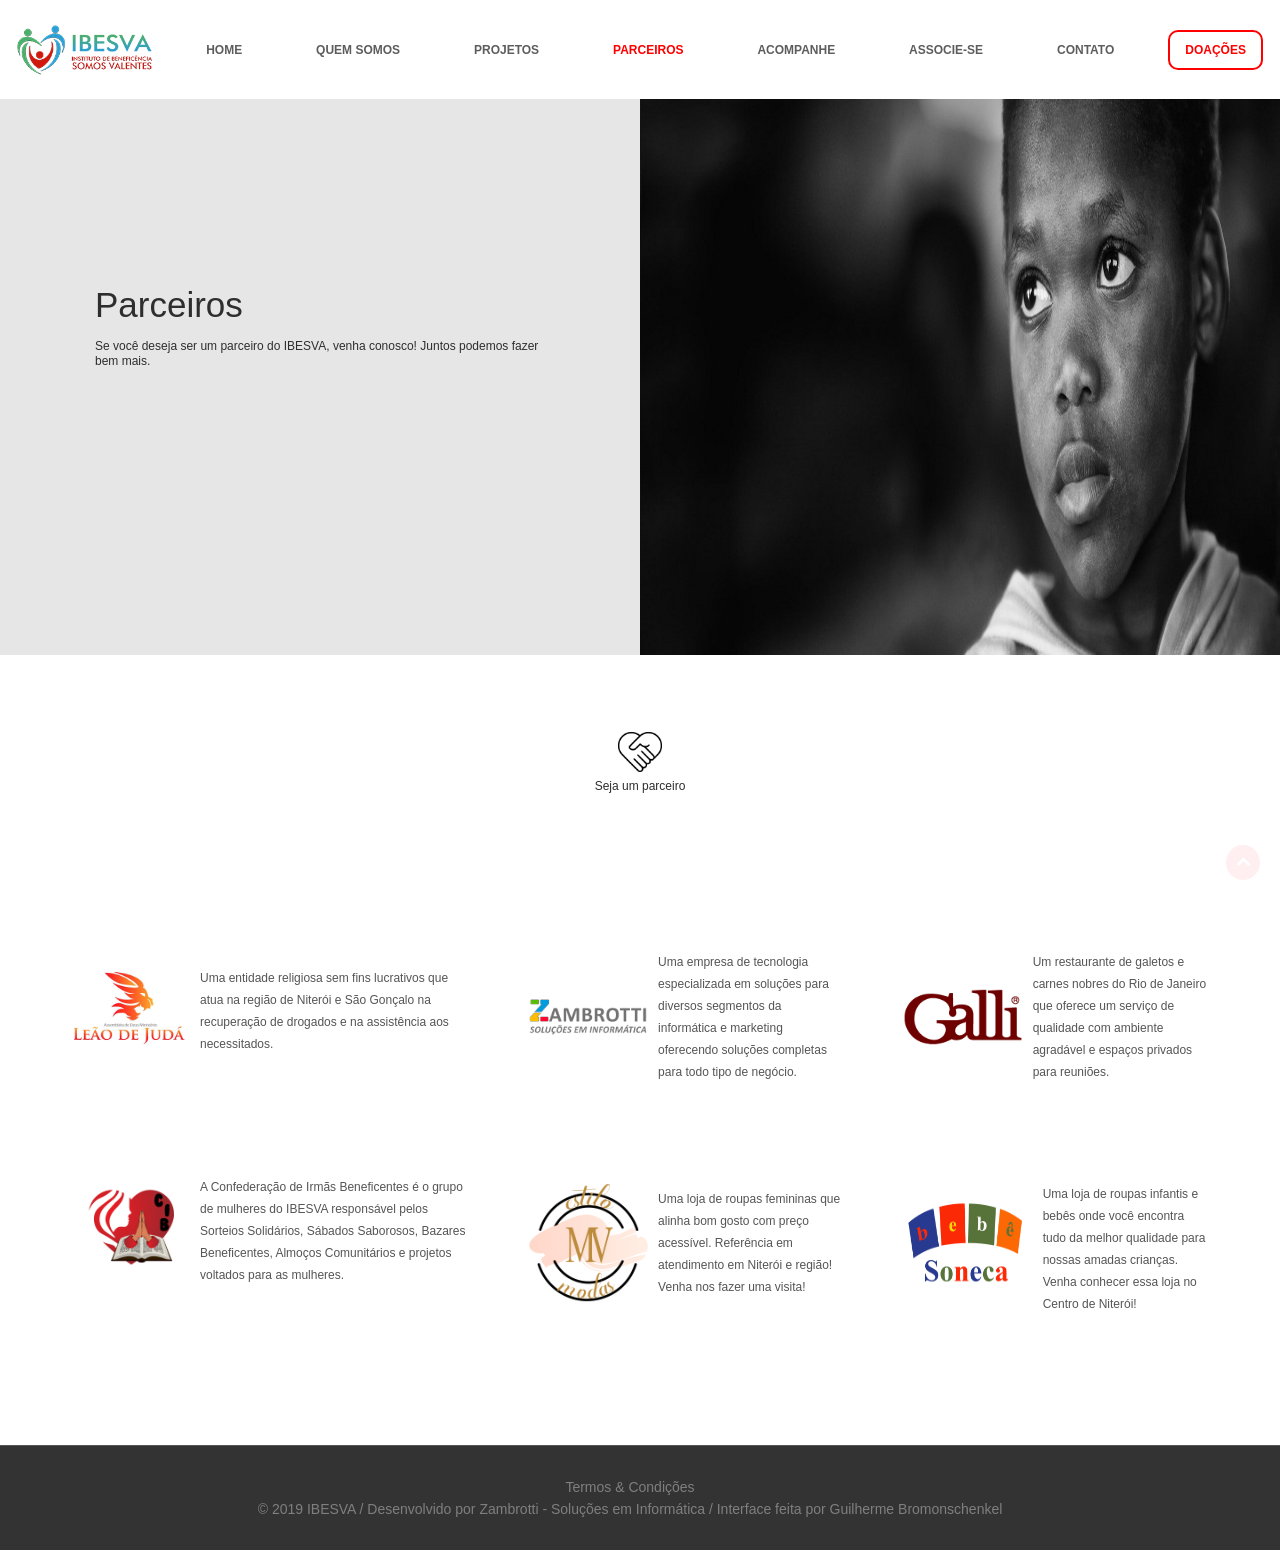
<file: parceiros.html>
<!DOCTYPE html>
<html lang="pt-br">

<!-- Interface feita por Guilherme Bromonschenkel -->
<!-- Desenvolvido por ZAMBROTTI - Soluções em Informática / Cópia proíbida e protegida por lei. -->

<head>
    <!-- Global site tag (gtag.js) - Google Analytics -->
    <script async src="https://www.googletagmanager.com/gtag/js?id=UA-133762638-1"></script>
    <script>
        window.dataLayer = window.dataLayer || [];
        function gtag() { dataLayer.push(arguments); }
        gtag('js', new Date());

        gtag('config', 'UA-133762638-1');
    </script>

    <meta charset="utf-8">
    <meta http-equiv="X-UA-Compatible" content="IE=edge">
    <meta name="viewport" content="width=device-width, initial-scale=1">
    <meta name="description"
        content="O Instituto de Beneficência Somos Valentes é uma associação beneficente sem fins lucrativos que tem como objetivo o planejamento de ações na área de educação e saúde visando a combater a desigualdade social.">
    <meta name="author" content="Zambrotti - Soluções em Informática / Guilherme Bromonschenkel">
    <meta name="keywords" content="IBESVA, Instituto de Beneficência Somos Valentes, filantropia, filantrópica">
    <title>IBESVA - Instituto de Beneficência Somos Valentes</title>

    <!--Fav and touch icons-->
    <link rel="icon" href="images/favicon.ico">
    <link rel="apple-touch-icon" href="images/apple-touch-icon.png">
    <link rel="apple-touch-icon" sizes="76x76" href="images/apple-touch-icon-76x76.png">
    <link rel="apple-touch-icon" sizes="120x120" href="images/apple-touch-icon-120x120.png">
    <link rel="apple-touch-icon" sizes="152x152" href="images/apple-touch-icon-152x152.png">

    <!--Common Styles Plugins-->
    <link rel="stylesheet" type="text/css" href="css/bootstrap.css">
    <link rel="stylesheet" type="text/css" href="css/font-awesome.min.css">
    <link rel="stylesheet" type="text/css" href="css/animate.css">
    <link rel="stylesheet" type="text/css" href="css/owl.carousel.css">
    <link rel="stylesheet" type="text/css" href="css/owl.theme.default.min.css">
    <link rel="stylesheet" type="text/css" href="css/jquery-ui.min.css">
    <link rel="stylesheet" type="text/css" href="css/magnific-popup.css">

    <!--Google fonts-->
    <link href="https://fonts.googleapis.com/css?family=Roboto:300,400,500,700,900" rel="stylesheet">
    <!--Custom Style-->
    <link rel="stylesheet" type="text/css" href="style.css">
    <link rel="stylesheet" type="text/css" href="space.css">
    <link rel="stylesheet" type="text/css" href="responsive.css">

    <!-- HTML5 shim and Respond.js for IE8 support of HTML5 elements and media queries -->
    <!--[if lt IE 9]>
        <script src="js/html5shiv.min.js"></script>
        <script src="js/respond.min.js"></script>
    <![endif]-->
    <script src='https://www.google.com/recaptcha/api.js'></script>
</head>

<body>

    <!-- Original Navbar -->
    <div id="original-navbar" class="made-navbar">
        <a href="index.html"><img class="made-navbar-logo" src="images/logo.png" alt="IBESVA"></a>
        <a class="made-navbar-text" href="index.html">HOME</a>
        <a class="made-navbar-text" href="quemsomos.html">QUEM SOMOS</a>
        <a class="made-navbar-text" href="projetos.html">PROJETOS</a>
        <a id="made-navbar-active" class="made-navbar-text" href="parceiros.html">PARCEIROS</a>
        <a class="made-navbar-text" href="acompanhe.html">ACOMPANHE</a>
        <a class="made-navbar-text" href="associe-se.html">ASSOCIE-SE</a>
        <a class="made-navbar-text" href="contato.html">CONTATO</a>
        <a href="doacao.html">
            <div class="donation-button">DOAÇÕES</div>
        </a>
    </div>

    <!-- Collapse Navbar -->
    <nav id="collapse-navbar" class="navbar navbar-inverse">
        <div class="container-fluid" id="no-border">
            <div class="navbar-header">
                <button type="button" class="navbar-toggle" data-toggle="collapse" data-target="#myNavbar"
                    id="no-border">
                    <span class="icon-bar" id="collapse-icon"></span>
                    <span class="icon-bar" id="collapse-icon"></span>
                    <span class="icon-bar" id="collapse-icon"></span>
                </button>
                <a href="index.html"><img class="made-navbar-logo" src="images/logo.png" alt="IBESVA"></a>
            </div>
            <div class="collapse navbar-collapse no-border" id="myNavbar">
                <ul class="nav navbar-nav">
                    <li><a class="made-navbar-text" href="index.html">HOME</a></li>
                    <li><a class="made-navbar-text" href="quemsomos.html">QUEM SOMOS</a></li>
                    <li><a class="made-navbar-text" href="projetos.html">PROJETOS</a></li>
                    <li><a id="active" class="made-navbar-text" href="parceiros.html">PARCEIROS</a></li>
                    <li><a class="made-navbar-text" href="acompanhe.html">ACOMPANHE</a></li>
                    <li><a class="made-navbar-text" href="associe-se.html">ASSOCIE-SE</a></li>
                    <li><a class="made-navbar-text" href="contato.html">CONTATO</a></li>
                    <li><a class="made-navbar-text" href="doacao.html">DOAÇÕES</a></li>
                </ul>
            </div>
        </div>
    </nav>

    <!-- Slider -->
    <div class="slider-rolling">
        <div class="slide" id="slide-1" style="display: block;">
            <div class="slider">
                <div class="slider-left-side">
                    <div class="slider-left-side-center">
                        <div class="slider-left-side-content">
                            <h2 class="slider-title">Parceiros</h2>
                            <p class="slider-description">Se você deseja ser um parceiro do IBESVA, venha conosco! Juntos
                                podemos fazer bem mais.
                            </p>
                        </div>
                    </div>
                </div>
                <div class="slider-right-side"><img class="slider-img" alt="slide" src="images/slider/slider-2.jpg">
                </div>
            </div>
        </div>
    </div>

    <!-- Sidebar -->
    <div class="sidebar">
        <div class="sidebar-item">
            <div class="sidebar-item-content" id="sidebar-align">
                <img class="sidebar-item-content-img" id="sidebar-align" src="images/icons/parceiros/sidebar1.png">
            </div>
            <div>
                <p class="sidebar-description">Seja um parceiro</p>
            </div>
        </div>
    </div>

    <!-- Partners Web -->
    <div class="causes partners-page" id="partners-page-web">
        <div class="causes-card">
            <div class="partners-page-box">
                <div class="partners-page-grid">
                    <img src="images/partner/1.png" alt="Leão de Judá">
                    <p>Uma entidade religiosa sem fins lucrativos que atua na região de Niterói e São Gonçalo na
                        recuperação de drogados e na assistência aos necessitados.</p>
                </div>
                <div class="partners-page-grid">
                    <img src="images/partner/2.png" alt="CIB">
                    <p>A Confederação de Irmãs Beneficentes é o grupo de mulheres do IBESVA responsável pelos 
                        Sorteios Solidários, Sábados Saborosos, Bazares Beneficentes, Almoços Comunitários e 
                        projetos voltados para as mulheres.</p>
                </div>
            </div>
            <div class="partners-page-box">
                <div class="partners-page-grid">
                    <img src="images/partner/3.png" alt="Zambrotti">
                    <p>Uma empresa de tecnologia especializada em soluções para diversos segmentos
                        da informática e marketing oferecendo soluções completas para todo tipo de negócio.</p>
                </div>
                <div class="partners-page-grid">
                    <img src="images/partner/4.png" alt="Estilo MV Modas">
                    <p>Uma loja de roupas femininas que alinha bom gosto com preço acessível. Referência em 
                        atendimento em Niterói e região! Venha nos fazer uma visita!</p>
                </div>
            </div>
                <div class="partners-page-box">
                <div class="partners-page-grid">
                    <img src="images/partner/5.png" alt="Galli">
                    <p>Um restaurante de galetos e carnes nobres do Rio de Janeiro que oferece um
                        serviço de qualidade com ambiente agradável e espaços privados para reuniões.</p>
                </div>
                <div class="partners-page-grid">
                    <img style="width: 130px;" src="images/partner/6.png" alt="Bebê Soneca">
                    <p>Uma loja de roupas infantis e bebês onde você encontra tudo da melhor qualidade para 
                        nossas amadas crianças. Venha conhecer essa loja no Centro de Niterói!</p>
                </div>
            </div>
        </div>
    </div>

    <!-- Partners Mobile -->
    <div class="causes partners-page" id="partners-page-mobile">
        <div class="causes-card">
            <div class="partners-page-grid">
                <img src="images/partner/1.png" alt="Parceiro">
                <p>Uma entidade religiosa sem fins lucrativos que atua na região de Niterói e São Gonçalo na
                    recuperação de drogados e na assistência aos necessitados.</p>
            </div>
            <hr>
            <div class="partners-page-grid">
                <img src="images/partner/2.png" alt="Parceiro">
                <p>A instituição atua há 30 anos levando o evangelho através do amor e
                    realizando obras sociais de restauração dos desfavorecidos.</p>
            </div>
            <hr>
            <div class="partners-page-grid">
                <img src="images/partner/3.png" alt="Parceiro">
                <p>Uma empresa de tecnologia especializada em soluções para diversos segmentos
                    da informática e marketing oferecendo soluções completas para todo tipo de negócio.</p>
            </div>
            <hr>
            <div class="partners-page-grid">
                <img src="images/partner/4.png" alt="Parceiro">
                <p>Uma empresa de tecnologia especializada em soluções para diversos segmentos
                    da informática e marketing oferecendo soluções completas para todo tipo de negócio.</p>
            </div>
            <hr>
            <div class="partners-page-grid">
                <img src="images/partner/5.png" alt="Parceiro">
                <p>Um restaurante de galetos e carnes nobres do Rio de Janeiro que oferece um
                    serviço de qualidade com ambiente agradável e espaços privados para reuniões.</p>
            </div>
            <hr>
            <div class="partners-page-grid">
                <img style="width: 85px;" src="images/partner/6.png" alt="Parceiro">
                <p>Um restaurante de galetos e carnes nobres do Rio de Janeiro que oferece um
                    serviço de qualidade com ambiente agradável e espaços privados para reuniões.</p>
            </div>
        </div>
    </div>

    <!-- Footer -->
    <div class="footer-section">
        <div class="footer-bottom">
            <div class="container">
                <div class="row">
                    <div class="col-md-12">
                        <span><a href="termosecondicoes.html">Termos & Condições</a></span><br>
                        <span>&copy; 2019 IBESVA / Desenvolvido por <a href="http://zambrotti.com"
                                target="_blank">Zambrotti - Soluções em Informática</a> / Interface feita por <a
                                href="https://www.linkedin.com/in/guilhermebkel/" target="_blank">Guilherme
                                Bromonschenkel</a></span>
                    </div>
                </div>
            </div>
        </div>
    </div>

    <!--Common JS Plugin-->
    <script type="text/javascript" src="js/jquery-1.12.4.min.js"></script>
    <script type="text/javascript" src="js/jquery-ui.min.js"></script>
    <script type="text/javascript" src="js/bootstrap.min.js"></script>
    <script type="text/javascript" src="js/retina.min.js"></script>
    <script type="text/javascript" src="js/jquery.easing.min.js"></script>
    <script type="text/javascript" src="js/jquery.scrollUp.min.js"></script>
    <script type="text/javascript" src="js/owl.carousel.min.js"></script>
    <script type="text/javascript" src="js/isotope.pkgd.min.js"></script>
    <script type="text/javascript" src="js/imagesloaded.pkgd.min.js"></script>
    <script type="text/javascript" src="js/headroom.min.js"></script>
    <script type="text/javascript" src="js/jQuery.headroom.min.js"></script>
    <script type="text/javascript" src="js/sticky-kit.min.js"></script>
    <script type="text/javascript" src="js/jquery.countdown.min.js"></script>
    <script type="text/javascript" src="js/jquery.waypoints.js"></script>
    <script type="text/javascript" src="js/jquery.magnific-popup.min.js"></script>
    <script type="text/javascript" src="js/jquery.counterup.min.js"></script>

    <!-- Google Map -->


    <!-- Custom JS -->
    <script type="text/javascript" src="js/custom.js"></script>
</body>

<!-- Interface feita por Guilherme Bromonschenkel -->
<!-- Desenvolvido por ZAMBROTTI - Soluções em Informática / Cópia proíbida e protegida por lei. -->

</html>
</file>
<file: style.css>
/*
Theme Name: IBESVA Style
Description: This theme was made for IBESVA by Guilherme Bromonschenkel
Version: 1.0.0
*/

/*----------------------------------------------------------------*/

/* ==================================================================
 * Table of Contents:
 *
* 1.0 - General styles
* 2.0 - Collapse Navbar
* 3.0 - Original Navbar
* 4.0 - Slider
* 5.0 - Sidebar
* 6.0 - Informations
* 7.0 - Causes
* 8.0 - Partners
* 9.0 - Newsletter
* 10.0 - Footer
* 11.0 - Form
* 12.0 - Contact Info
* 13.0 - Donation
* 14.0 - Presentation
* 15.0 - Projects
================================================================== */

/* ==================================================================
  1.0 General styles
================================================================== */
.title{
    text-align: center; 
    color: #2E2E2E; 
    font-size: 30px; 
    font-weight: normal;
    text-align: center;
}
html,
html a {
    text-rendering: optimizeLegibility !important;
    -webkit-font-smoothing: antialiased !important;
    font-smoothing: antialiased !important;
}
html {
    overflow-x: hidden !important;
    margin: 0;
}
body {
    color: #555;
    font-family: 'Open Sans', sans-serif;
    font-size: 14px;
    line-height: 22px;
    margin: 0;
    overflow-x: hidden !important;
}
h1,
h2,
h3,
h4,
h5,
h6 {
    color: #333333;
}
p {
    font-size: 14px;
    line-height: 22px;
}
a {
    color: #ff0000;
}
a:focus,
a:hover,
a:active,
:focus {
    outline: none;
    text-decoration: none;
    color: black;
}
a,
a:after,
a:before,
.btn {
    -webkit-transition: all 0.25s linear;
    -moz-transition: all 0.25s linear;
    -o-transition: all 0.25s linear;
    transition: all 0.25s linear;
}
img {
    max-width: 100%;
}
.left {
    float: left;
}
.right {
    float: right;
}
.no-pad {
    padding: 0;
}
.bg {
    background: #ff0000;
}
img.left {
    margin: 0 15px 15px 0;
}
img.right {
    margin: 0 0 15px 15px;
}
input[type=text] {
    -webkit-appearance: none;
    -moz-appearance: none;
    appearance: none;
}
* {
    margin:0px;
    padding:0px;
}

/* ==================================================================
  2.0 Collapse Navbar
================================================================== */
#collapse-navbar{
    display: none;
    margin-bottom: 0;
    background-color: white;
    border-width: 0;
    padding: 10px;
}
#no-border{
    border-width: 0;
    background-color: white;
}
.no-border{
    border-width: 0;
}
#active{
    background-color: red;
    color: white;
}
#collapse-icon{
    background-color: red;
}

/* ==================================================================
  3.0 Original Navbar
================================================================== */
#made-navbar-active{
    color: red;
}
.made-navbar {
    height: 11vh;
    width: 100%; 
    background-color: white; 
    display: flex;
    position: fixed; 
    z-index: 1; 
    transition: top 0.3s;
}
.made-navbar a {
    margin: auto auto;
}
.made-navbar-logo {
    height: 50px; 
}
.made-navbar-text {
    font-size: 12px;
    font-weight: bold;
    color: #5D5D5D;
    padding: 10px 20px 10px 20px;
}
.made-navbar-text:hover {
    color: red;
    -webkit-transition: all 0.2s ease-in-out;
}
.donation-button{
    text-align: center; 
    border-color: red; 
    border-style: solid; 
    border-width: 2px;
    background-color: white; 
    width: 100%; 
    padding: 7px 15px 7px 15px; 
    border-radius: 10px; 
    display: flex;
    text-align: center; 
    color: red;
    font-weight: bold;
    font-size: 12px;
    margin: auto auto;
}
.donation-button:hover{
    -webkit-transition: all 0.2s ease-in-out;
    background-color: red; 
    color: white; 
}
#donation-button-active{
    background-color: red;
    color: white;
}

/* ==================================================================
  4.0 Slider
================================================================== */
.slider {
    height: 65vh; 
    display: flex;
    margin-top: 70px;
}
.slider-right-side{
    float: right; 
    height: 100%; 
    width: 100%; 
    text-align: right;
}
.slider-img{
    height: 100%; 
    width: 100%;
}
.slider-left-side{
    float: left; 
    height: auto; 
    width: 100%; 
    background-color: #E6E6E6; 
    display: flex;
}
.slider-left-side-center{
    height: auto; 
    display: relative; 
    margin: auto auto;
}
.slider-left-side-content{
    height: auto; 
    width: 450px; 
    margin: auto auto; 
    text-align: left;
    padding-bottom: 50px;
}
.slider-title{
    font-size: 35px;
    font-weight: 500;
    padding-bottom: 15px;
    color: #2E2E2E;
    margin: auto auto;
}
.slider-description{
    font-size: 12px;
    font-weight: 500;
    line-height: 15px;
    padding-bottom: 20px;
    color: #2E2E2E;
    margin: auto auto;
}
.slider-rolling {
    width: auto;
    height: auto;
    display: flex;
    /*overflow-x: auto;*/
}
.slide {
    width: 100%;
    flex-shrink: 0;
    height: 100%;
}
.slider-indicators{
    display: flex; 
    width: 40px; 
    margin: auto auto;
}
.slider-indicators div{
    cursor: pointer; 
    padding: 4px 4px 4px 4px;
    border-radius: 100%; 
    margin: auto auto;
}
.slider-indicators .div div{
    width: 8px; 
    height: 8px; 
    border-radius: 100%; 
    margin: 0 5px 0 0; 
}
/* Slider Button */
.btn {
    background: red;
    border: 0 none;
    border-radius: 2px;
    color: #ffffff;
    cursor: pointer;
    display: inline-block;
    font-size: 11px;
    font-weight: bolder;
    line-height: 14px;
    padding: 10px 15px;
    position: relative;
    text-align: center;
    text-transform: uppercase;
}
.btn-red {
    background-image: linear-gradient(to right ,#FF0000, #B10202);
    box-shadow: 0 6px 4px -6px #8D8D8D;
    border-radius: 10px;
}
.btn-red:hover {
    color: red;
    background: white;
    -webkit-transition: all 0.2s ease-in-out;
}

/* ==================================================================
  5.0 Sidebar
================================================================== */
#sidebar-align{
    display: flex; 
    margin: auto auto;
}
#sidebar-align img{
    height: 40px;
    width: auto;
}
.sidebar{
    background-color: white; 
    height: 24vh; 
    text-align: center; 
    display: flex;
}
.sidebar-item{
    display: inline-block; 
    width: auto; 
    height: auto; 
    margin: auto auto;
}
.sidebar-item-content{
    display: flex; 
    width:auto;
    flex-direction: row;
    align-items: center;
    justify-content: center;
}
.sidebar-item-content-img{
    height: 25px; 
    width: auto; 
    margin: auto auto;
    margin-right: 5px;
}
.sidebar-item-content-number-red{
    margin: auto auto; 
    margin-left: 0;
    font-weight: bold;
    color: #FF0000;
    font-size: 40px;
    line-height: 30px;
}
.sidebar-item-content-number-green{
    margin: auto auto; 
    font-weight: bold;
    margin-left: 0;
    color: #18BF1E;
    font-size: 40px;
    line-height: 30px;
}
.sidebar-description{
    font-size: 12px;
    font-weight: 500;
    line-height: 15px;
    color: #2E2E2E;
    margin: 7px auto auto auto;
}

/* ==================================================================
  6.0 Informations
================================================================== */
.information-red{
    display: flex; 
    width: 100vw; 
    height: auto; 
    background-image: linear-gradient(to right ,#EF2727, #B10202);
    box-shadow: 0 6px 4px -6px rgb(100, 100, 100);
}
.information-green{
    display: flex; 
    width: 100vw; 
    height: auto; 
    background-image: linear-gradient(to right ,#60BC24, #2B6D01);
    box-shadow: 0 6px 4px -6px rgb(100, 100, 100);
}
.information-text {
    margin: 40px auto 40px auto; 
    text-align: center; 
    width: 50%;
}
.information-text h1 {
    text-shadow: 0px 3px 6px #00000024; 
    padding-bottom: 10px; 
    color: white; 
    font-size: 30px; 
    font-weight: normal;
}
.information-text p {
    text-shadow: 0px 1px 6px #00000024; 
    padding-bottom: 10px; 
    color: white; 
    font-size: 17px; 
    font-weight: initial;    
}
.information-rolling {
    width: auto;
    height: auto;
    display: flex;
    /*overflow-x: auto;*/
}
.information-slide {
    width: 100%;
    flex-shrink: 0;
    height: 100%;
}
.arrow{
    cursor: pointer; 
    margin: auto auto; 
    padding: 15px 15px; 
    display: flex;
    background: transparent;
}
.arrow:hover{
    background: rgba(255, 255, 255, 0.1);
    -webkit-transition: all 0.2s ease-in-out;
}
.arrow i {
    border: solid white;
    border-width: 0 3px 3px 0;
    display: inline-block;
    padding: 3px;
}
.arrow-right {
    margin: auto auto;
    transform: rotate(-45deg);
    -webkit-transform: rotate(-45deg);
    width: 20px;
    height: 20px;
}
.arrow-left {
    margin: auto auto;
    transform: rotate(135deg);
    -webkit-transform: rotate(135deg);
    width: 20px;
    height: 20px;
}

/* ==================================================================
  7.0 Causes
================================================================== */
.causes {
    width: 100%; 
    height: 100%; 
    background-color: #E6E6E6;
}
.causes h1{
    text-align: center; 
    color: #2E2E2E; 
    font-size: 30px; 
    font-weight: normal;
    margin: 0 auto 50px auto;
    padding-top: 100px;
}
.causes-card {
    display: flex; 
    padding: 0 40px 0 40px;
    margin: auto auto
}
.causes-card p{
    margin: 60px;
}
.causes-card-content {
    margin: auto auto; 
    width: auto; 
    height: auto;
}
.causes-card-content:hover {
    opacity: 0.8;
    -webkit-transition: all 0.2s ease-in-out;
}
.causes-card-content img {
    height: auto; 
    width: 270px;
}
.causes-card-content-info {
    display: block; 
    text-align: center; 
    width: 270px; 
    height: auto; 
    background-color: white;
}
.causes-card-content-info h1 {
    margin: auto auto; 
    padding-top: 10px; 
    color: #2E2E2E; 
    font-size: 17px; 
    font-weight: bold;
}
.causes-card-content-info p {
    margin: auto auto; 
    padding-bottom: 10px; 
    color: #707070; 
    font-size: 12px; 
    font-weight: lighter
}

/* ==================================================================
  8.0 Partners
================================================================== */
.partners { 
    width: 100%; 
    height: auto;
    padding-bottom: 50px;
}
.partners h1{
    text-align: center; 
    color: #2E2E2E; 
    font-size: 30px; 
    font-weight: normal; 
    margin: auto auto; 
    padding-top: 100px;
}
.partners-content{
    display: relative;
    margin-top: 50px;
}
.partners-content div{
    display: flex; 
    margin: auto auto;
}
.partners-content-image{
    height: 120px; 
    width: 120px;
}
.partners-content-image a:hover{
    box-shadow: 0px 6px 6px 0px #E6E6E6;
    background-color: #E6E6E6;
}
/*========== Partners Page =========*/
#partners-page-mobile{
    display: none;
}
#partners-page-web{
    display: block;
}
.partners-page{
    display: flex; 
    background-color: white; 
    padding-top: 50px;
}
.partners-page-box{
    display: inline; 
    padding: 30px;
}
.partners-page-grid{
    display: flex; 
    margin-bottom: 100px;
}
.partners-page-grid img{
    margin: auto auto; 
    width: auto; 
    height: 120px; 
    margin-right: 10px;
}
.partners-page-grid p{
    margin: auto auto; 
    font-size: 12px;
}
.partners-page-button{
    display: flex; 
    margin: auto auto 50px auto; 
    width: 350px; 
    height: 100px; 
    background-image: linear-gradient(to right ,#EF2727, #B10202); 
    box-shadow: 0 6px 4px -6px rgb(100, 100, 100); 
    border-radius: 15px; 
    cursor: pointer;
}
.partners-page-button p{
    margin: auto auto; 
    font-weight: bold; 
    color: white; 
    font-size: 14px;
}

/* ==================================================================
  9.0 Newsletter
================================================================== */
.newsletter {
    display: flex; 
    width: 100%; 
    height: auto; 
    background-color: #E6E6E6;
}
.newsletter-content {
    width: 80%; 
    height: auto; 
    margin: 20px auto 30px auto;
}
.newsletter-form {
    display: flex; 
    margin: auto;
}
.newsletter-form input{
    width: 600px; 
    height: 35px; 
    background-color: white; 
    margin: auto auto;
    border-radius: 10px;
    box-shadow: 0 6px 4px -6px rgba(197, 197, 197, 0.537);
}
.newsletter-form button{
    margin: auto auto;
}
.newsletter-title {
    display:relative; 
    width: 150px; 
    margin: auto auto;
}
.newsletter-title h1{
    font-size: 25px;
    font-weight: bold;
}
.newsletter-title h2{
    font-size: 13px; 
    color: #707070; 
    margin-top: 0px;
}

/* ==================================================================
  10.0 Footer
================================================================== */

.footer-section {
    background: #333333;
    color: #7f7f7f;
    text-align: center
}
.footer-top .footer-widget {
    padding-bottom: 50px;
}
.footer-top i {
    padding-right: 10px;
    color: #7F7F7F;
}
.footer-top .footer-logo img {
    margin-top: 20px;
    max-width: 184px;
    padding-bottom: 10px;
}
.footer-top .footer-logo p {
    margin-bottom: 30px;
}
.footer-top .footer-address .footer-map {
    font-weight: bold;
    padding-top: 20px;
}
.footer-top .footer-address .footer-map a {
    color: #7F7F7F;
}
.footer-top .footer-address .footer-map a:hover {
    color: #ff0000;
}
.footer-top .footer-title {
    color: #ffffff;
    margin-bottom: 0;
    margin-top: 15px;
    padding-bottom: 45px;
}
.footer-top .footer-social i {
    font-size: 20px;
}
.footer-top ul {
    padding: 0;
    margin: 0;
}
.footer-top li {
    list-style: none;
    padding-bottom: 7px;
}
.footer-top li:last-child {
    padding-bottom: 0;
}
.footer-top li a {
    color: #7F7F7F;
    text-decoration: none;
}
.footer-top li a:hover {
    color: #ff0000;
}
.footer-bottom {
    border-top: 1px solid #555;
    padding: 30px 0;
}
.footer-bottom p {
    padding-bottom: 30px;
}
.footer-bottom span {
    color: #7f7f7f;
    padding-right: 20px;
    font-weight: 500;
}
.footer-bottom span a {
    color: #7f7f7f;
    text-decoration: none;
}
.footer-bottom span a:hover {
    color: #ff0000;
}
/* Scroll To Top */
#scrollUp {
    background: rgba(255, 52, 80, 1);
    border-radius: 50%;
    bottom: 20px;
    color: #fff;
    line-height: 22px;
    padding: 5px 10px;
    right: 20px;
}
#scrollUp .fa {
    font-size: 22px;
    font-weight: bold;
}

/* ==================================================================
  11.0 Form
================================================================== */
.form{
    width: 100%; 
    display: flex; 
    padding: 20px; 
    margin-top: 30px;
}
.form form{
    margin: auto auto;
}

/* ==================================================================
  12.0 Contact
================================================================== */
.contact-container{
    width: 100vw; 
    height: auto; 
    display: flex; 
    margin-bottom: 100px;
}
.adress-container{
    width: 15vw; 
    height: auto; 
    background-color:#dfdfdf; 
    margin: 0 auto; 
    display: flex;
}
.adress-container p{
    color: #333333; 
    text-align: center; 
    margin: auto auto; 
    padding: 10px;
}
.social-container{
    width: 15vw; 
    height: auto; 
    margin: 0 auto; 
    display: inline
}
.social-container a:hover{
    opacity: 0.8;
}
.social-container-two-blocks{
    width: 100%; 
    height: 80px; 
    display: flex;
}
.youtube{
    width: 50%; 
    background-color: #C8302B; 
    height: 100%; 
    display: flex;
}
.youtube img{
    width: 45px; 
    height: 45px; 
    margin: auto auto;
}
.instagram{
    width: 50%; 
    background-color: #EF2727; 
    height: 100%; 
    display: flex;
}
.instagram img{
    width: 35px; 
    height: 35px; 
    margin: auto auto;
}
.skype{
    width: 50%; 
    background-color: #00afef; 
    height: 100%; 
    display: flex;
}
.skype img{
    width: 45px; 
    height: 45px;
    margin: auto auto;
}
.twitter{
    width: 50%; 
    background-color: #55ACEF; 
    height: 100%; 
    display: flex;
}
.twitter img{
    width: 50px; 
    height: 50px; 
    margin: auto auto;
}
.facebook{
    width: 100%; 
    height: 80px; 
    display: flex; 
    background-color: #39559F;
}
.facebook img{
    width: 40px; 
    height: 40px; 
    margin: auto auto;
}
.contact-maps-container{
    display: flex;
}
.contact-maps-container div{
    display: flex; 
    width: 100%;
}
.contact-maps-container div iframe{
    border:none;
    overflow:hidden; 
    width: 100%; 
    height: 500px;
    margin: auto auto;
}
.contact-form{
    width: 100%; 
    display: flex; 
}
.contact-form form{
    margin: auto auto;
    width: 60%;
    padding: 10px 0 10px 0;
}
.contact-form form textarea{
    resize: vertical;
}

/* ==================================================================
  13.0 Donation
================================================================== */
.donation-cards{
    margin: 0 auto;
    display: flex;
    align-content: center;
    align-items: center;
}
.donation-container{
    margin-top: 67px; 
    position: fixed; 
    z-index: 10; 
    width: 50vw; 
    height: 100vh; 
    display: flex;
    flex-direction: column;
}
.donation-container h1 {
    font-size: 40px;
    text-align: center;
    color: white;
    font-weight: bolder;
    margin-top: 50px;
    width: 500px;
    margin: 30px auto;
}
.donation-container p {
    font-size: 15px;
    text-align: center;
    width: 40vw;
    margin: 0 auto;
    color: white;
    margin-bottom: 20px;
}
.donation-background {
    height: 100vh;
    width: 100vw;
    position: fixed;
    z-index: -1;
}
.donation-grid-single {
    display: grid;
    grid-template-columns: 17vw;
}
.donation-grid-single section {
    margin: 15px;
    width: auto;
    height: auto;
    background-color: #ff0000;
    border-radius: 10px;
    box-shadow: 0px 5px 30px rgba(0, 0, 0, 0.5);
    display: flex;
    flex-direction: column;
}
.donation-grid-single section h1 {
    color: white;
    border: none;
    line-height: 0;
    width: 180px;
    font-size: 35px;
    font-weight: bold;
}
.donation-grid-single section p {
    margin: 10px auto 20px auto;
    text-align: center;
    font-size: 15px;
    color: white;
    font-weight: bolder;
    width: 180px;
}
.donation-grid-single section p strong {
    text-decoration: underline;
}

.donation-grid {
    padding: 30px auto auto auto;
    display: grid;
    grid-template-columns: 17vw 17vw;
}
.donation-grid section {
    margin: 15px;
    width: auto;
    height: auto;
    background-color: white;
    border-radius: 10px;
    box-shadow: 0px 5px 30px rgba(0, 0, 0, 0.5);
    display: flex;
    flex-direction: column;
}
.donation-grid section h1 {
    color: #ff0000;
    border: none;
    line-height: 0;
    width: 180px;
    font-size: 35px;
    font-weight: bold;
}
.donation-grid section button {
    width: 120px;
    outline: none;
    border: none;
    background-color: #ff0000;
    border: solid 2px #ff0000;
    border-radius: 10px;
    font-size: 15px;
    height: 40px;
    color: white;
    font-weight: bolder;
    margin: 0 auto 20px auto;
    -webkit-transition: all 0.2s ease;
}
.donation-grid section button:hover {
    background-color: white;
    color: #ff0000;
    border: solid 2px #ff0000;
    -webkit-transition: all 0.2s ease;
}
#donation-2 {
    display: none;
}

/* ==================================================================
  14.0 Presentation
================================================================== */
.presentation {
    width: 100%; 
    height: 100%; 
    background-color: #E6E6E6;
    display: flex;
}
.presentation h1{
    text-align: center; 
    color: #2E2E2E; 
    font-size: 30px; 
    font-weight: normal;
    margin: 0 auto 50px auto;
    padding-top: 100px;
}
.presentation-card {
    display: flex; 
    padding: 0 40px 0 40px;
    margin: auto auto
}
.presentation-card p{
    margin: 60px;
}

/* ==================================================================
  15.0 Projects
================================================================== */
.projects{
    width: 100vw; 
    height: auto; 
    display: inline-block; 
    padding-bottom: 50px;
}
.projects-title{
    text-align: center; 
    color: #2E2E2E; 
    font-size: 30px; 
    font-weight: normal;
    text-align: center;
}
.projects-container{
    width: 100vw; 
    height: auto; 
    display: flex;
}
.projects-container-text{
    width: 50vw; 
    height: auto; 
    display: flex;
}
.projects-container-text p{
    margin: 30px;
}
.projects-container-image{
    width: 50vw; 
    height: auto; 
}
</file>
<file: space.css>
/* ==================================================================
  3.0 Paddings And Margins Spacing
================================================================== */

.pd-top-10 {
    padding-top: 10px;
}
.pd-top-15 {
    padding-top: 15px;
}
.pd-top-20 {
    padding-top: 20px;
}
.pd-top-25 {
    padding-top: 25px;
}
.pd-top-30 {
    padding-top: 30px;
}
.pd-top-40 {
    padding-top: 40px;
}
.pd-top-45 {
    padding-top: 45px;
}
.pd-top-50 {
    padding-top: 50px;
}
.pd-top-60 {
    padding-top: 60px;
}
.pd-top-65 {
    padding-top: 65px;
}
.pd-top-80 {
    padding-top: 80px;
}
.pd-top-100 {
    padding-top: 100px;
}
.pd-bottom-10 {
    padding-bottom: 10px;
}
.pd-bottom-15 {
    padding-bottom: 15px;
}
.pd-bottom-20 {
    padding-bottom: 20px;
}
.pd-bottom-25 {
    padding-bottom: 25px;
}
.pd-bottom-30 {
    padding-bottom: 30px;
}
.pd-bottom-40 {
    padding-bottom: 40px;
}
.pd-bottom-45 {
    padding-bottom: 45px;
}
.pd-bottom-50 {
    padding-bottom: 50px;
}
.pd-bottom-60 {
    padding-bottom: 60px;
}
.pd-bottom-65 {
    padding-bottom: 65px;
}
.pd-bottom-80 {
    padding-bottom: 80px;
}
.pd-bottom-85 {
    padding-bottom: 85px;
}
.pd-bottom-100 {
    padding-bottom: 100px;
}
.pd-left-0 {
    padding-left: 0;
}
.mg-top-10 {
    margin-top: 10px;
}
.mg-top-15 {
    margin-top: 15px;
}
.mg-top-20 {
    margin-top: 20px;
}
.mg-top-25 {
    margin-top: 25px;
}
.mg-top-30 {
    margin-top: 30px;
}
.mg-top-40 {
    margin-top: 40px;
}
.mg-top-45 {
    margin-top: 45px;
}
.mg-top-50 {
    margin-top: 50px;
}
.mg-top-60 {
    margin-top: 60px;
}
.mg-top-65 {
    margin-top: 65px;
}
.mg-top-70 {
    margin-top: 70px;
}
.mg-top-80 {
    margin-top: 80px;
}
.mg-top-100 {
    margin-top: 100px;
}
.mg-top-150 {
    margin-top: 150px;
}
.mg-bottom-5 {
    margin-bottom: 5px;
}
.mg-bottom-10 {
    margin-bottom: 10px;
}
.mg-bottom-15 {
    margin-bottom: 15px;
}
.mg-bottom-20 {
    margin-bottom: 20px;
}
.mg-bottom-25 {
    margin-bottom: 25px;
}
.mg-bottom-30 {
    margin-bottom: 30px;
}
.mg-bottom-40 {
    margin-bottom: 40px;
}
.mg-bottom-45 {
    margin-bottom: 45px;
}
.mg-bottom-50 {
    margin-bottom: 50px;
}
.mg-bottom-55 {
    margin-bottom: 55px;
}
.mg-bottom-60 {
    margin-bottom: 60px;
}
.mg-bottom-65 {
    margin-bottom: 65px;
}
.mg-bottom-70 {
    margin-bottom: 70px;
}
.mg-bottom-80 {
    margin-bottom: 80px;
}
.mg-bottom-100 {
    margin-bottom: 100px;
}
.mg-left-35 {
    margin-left: 35px;
}
</file>
<file: responsive.css>
/* ==================================================================
 * Responsive CSS
================================================================== */


/*=========== 1080p Computer ===========*/
@media only screen and (max-width:1000px) {
    .slider {
        height: 100vh; 
        display: flex;
        background-color: #E6E6E6; 
        margin-top: 0;
        width: 100vw;
    }
}

/*============= Tablet =============*/
@media only screen and (max-width: 700px) {
    
    /*======= Navbar ==========*/
    #collapse-navbar{
        display: block;
    }
    #original-navbar{
        display: none;
    }

    /* ========= Slider =============*/
    .slider {
        height: 60vh; 
        display: flex;
        background-color: #E6E6E6; 
        margin-top: 0;
        width: 100vw;
    }
    .slider-left-side-content{
        height: auto; 
        width: 100vw; 
        text-align: center;
        padding-bottom: 0;
        margin: auto auto;
    }
    .slider-left-side-content a{
        margin: 15px auto 30px auto;
    }
    .slider-title{
        font-size: 25px;
        font-weight: 500;
        padding-bottom: 15px;
        color: #2E2E2E;
        margin: auto auto;
    }
    .slider-description{
        font-size: 15px;
        font-weight: 500;
        line-height: 20px;
        padding-bottom: 0px;
        color: #2E2E2E;
        margin: auto auto;
        width: 80%;
    }
    .slider-img{
        display: none;
    }

    /* ========= Sidebar =============*/
    #sidebar-align img{
        height: 8vw;
        width: auto;
    }
    .sidebar{
        background-color: white; 
        height: 25vh; 
        text-align: center; 
        display: flex;
    }
    .sidebar-item-content-img{
        height: 4vw; 
        width: auto; 
        margin: auto auto;
        margin-right: 5px;
    }
    .sidebar-item-content-number-red{
        margin: auto auto; 
        margin-left: 0;
        font-weight: bold;
        color: #FF0000;
        font-size: 30px;
        line-height: 30px;
    }
    .sidebar-item-content-number-green{
        margin: auto auto; 
        font-weight: bold;
        margin-left: 0;
        color: #18BF1E;
        font-size: 30px;
        line-height: 30px;
    }
    .sidebar-description{
        font-size: 14px;
        font-weight: 500;
        line-height: 15px;
        color: #2E2E2E;
        margin: 7px auto auto auto;
    }

    /* ========= Information ===========*/
    .information-text {
        margin: 40px auto 40px auto; 
        text-align: center; 
        width: 60%;
    }
    .information-text h1 {
        text-shadow: 0px 3px 6px #00000024; 
        padding-bottom: 10px; 
        color: white; 
        font-size: 30px; 
        font-weight: normal;
    }
    .information-text p {
        text-shadow: 0px 1px 6px #00000024; 
        padding-bottom: 10px; 
        color: white; 
        font-size: 15px; 
        font-weight: initial;    
    }
    #terms{
        width: 100%;
        margin: 0;
        padding-top: 50px;
    }
    .arrow{
        cursor: pointer; 
        margin: auto auto; 
        padding: 0 0; 
        display: flex;
        background: transparent;
    }

    /* ========= Causes =============*/
    .causes {
        width: 100vw; 
        height: 100%; 
        background-color: #E6E6E6;
        display: flex;
    }
    .causes-card {
        display: inline-block;
        margin: auto auto;
    }
    .causes-card p{
        margin-bottom: 70px;
        font-size: 10px;
    }
    .causes h1{
        text-align: center; 
        color: #2E2E2E; 
        font-size: 30px; 
        font-weight: normal;
        margin: auto auto;
    }
    .causes-card-content img {
        height: auto; 
        width: 420px;
        margin-top: 50px;
    }
    .causes-card-content-info {
        display: block; 
        text-align: center; 
        width: 100%;
        height: auto; 
        background-color: white;
    }
    .causes-card-content-info h1 {
        margin: auto auto; 
        padding-top: 10px; 
        color: #2E2E2E; 
        font-size: 18px; 
        font-weight: bold;
    }
    .causes-card-content-info p {
        margin: auto auto; 
        padding-bottom: 10px; 
        color: #707070; 
        font-size: 15px; 
        font-weight: normal;
    }    

    /* ========= Partners =============*/
    .partners h1{
        text-align: center; 
        color: #2E2E2E; 
        font-size: 30px; 
        font-weight: normal; 
        margin: 0 auto 50px auto; 
        padding-top: 100px;
    }
    .partners-content div{
        display: inline-block; 
        margin: auto 2vw 30px 3vw;
    }
    .partners-content-image{
        height: auto; 
        width: 25vw;
    }
    .partners-content-image a:hover{
        box-shadow: 0px 0px 0px 0px white;
        background-color: white;
    }

    /*========== Partners Page =========*/
    #partners-page-mobile{
        display: block;
    }
    #partners-page-web{
        display: none;
    }
    .partners-page{
        display: flex; 
        background-color: white; 
        padding-top: 50px;
        margin-bottom: 0px;
    }
    .partners-page-grid{
        display: flex; 
        margin-bottom: 10px;
    }
    .partners-page-grid img{
        margin: auto auto; 
        width: auto; 
        height: 120px; 
        margin-right: 10px;
    }
    .partners-page-grid p{
        margin: auto auto; 
        font-size: 13px;
    }

    /* ========= Newsletter =============*/
    .newsletter {
        display: inline-block; 
        width: 100vw; 
        height: auto; 
        background-color: #E6E6E6;
    }
    .newsletter-form {
        display: inline-block; 
        margin: auto;
    }
    .newsletter-form input{
        width: 80vw; 
        height: 35px; 
        background-color: white; 
        margin: 20px auto;
        border-radius: 10px;
        box-shadow: 0 6px 4px -6px rgba(197, 197, 197, 0.537);
    }
    .newsletter-title {
        display:relative; 
        width: 80vw; 
        margin: auto auto;
    }
    .newsletter-title h1{
        font-size: 25px;
        font-weight: bold;
    }
    .newsletter-title h2{
        font-size: 15px; 
        color: #707070; 
        margin-top: 0px;
    }

    /* ========= Button ============*/
    .btn {
        background: red;
        border: 0 none;
        border-radius: 2px;
        color: #ffffff;
        cursor: pointer;
        display: inline-block;
        font-size: 12px;
        font-weight: bolder;
        line-height: 14px;
        padding: 10px 15px;
        position: relative;
        text-align: center;
        text-transform: uppercase;
    }
    .btn-red {
        background-image: linear-gradient(to right ,#FF0000, #B10202);
        box-shadow: 0 6px 4px -6px #8D8D8D;
        border-radius: 10px;
    }
    .btn-red:hover {
        color: red;
        background: white;
        -webkit-transition: all 0.2s ease-in-out;
    }

    /* ======== Contact ========== */
    .contact-container{
        width: 100vw; 
        height: auto; 
        display: inline; 
        margin-bottom: 100px;
    }
    .adress-container{
        width: 100vw; 
        height: auto; 
        background-color:#dfdfdf; 
        margin: 0 auto; 
        display: flex;
    }
    .social-container{
        width: 100vw; 
        height: auto; 
        margin: 0 auto; 
        display: inline
    }
    .adress-container p{
        color: #333333; 
        text-align: center; 
        margin: auto auto; 
        padding: 20px;
    }
    .contact-maps-container{
        display: inline;
    }
    .contact-maps-container div iframe{
        margin: auto auto 20px auto;
    }
    .contact-form form{
        margin: auto auto;
        width: 90%;
        padding: 20px 0 20px 0;
    }

    /* ======== Donation ========== */
    .donation-container{
        margin-top: 67px; 
        position: relative; 
        z-index: 10; 
        width: 100vw; 
        height: 0; 
        display: flex;
        flex-direction: column;
    }
    .donation-container h1 {
        font-size: 40px;
        text-align: center;
        color: black;
        font-weight: bolder;
        width: auto;
        margin: auto auto 15px auto;
    }
    .donation-container p {
        font-size: 15px;
        text-align: center;
        width: 90vw;
        margin: 0 auto;
        color: black;
    }
    .donation-background {
        height: auto;
        width: 100vw;
        position: relative;
        z-index: -1;
    }
    .donation-grid {
        margin: 30px auto auto auto;
        display: grid;
        grid-template-columns: 90vw;
    }
    .donation-grid section {
        margin: 30px auto;
        width: 200px;
        height: auto;
        background-color: white;
        border-radius: 10px;
        box-shadow: 0px 5px 30px rgba(0, 0, 0, 0.15);
        display: flex;
        flex-direction: column;
    }
    .donation-grid section h1 {
        color: #ff0000;
        border: none;
        margin-top: 30px;
        margin-bottom: 30px;
        line-height: 0;
        width: auto;
        font-size: 35px;
        font-weight: bold;
    }
    .donation-grid section button {
        width: 120px;
        outline: none;
        border: none;
        background-color: #ff0000;
        order: solid 2px #ff0000;
        border-radius: 10px;
        font-size: 15px;
        height: 40px;
        color: white;
        font-weight: bolder;
        margin: 0 auto 20px auto;
        -webkit-transition: all 0.2s ease;
    }
    .donation-grid section button:hover {
        background-color: white;
        color: #ff0000;
        border: solid 2px #ff0000;
        -webkit-transition: all 0.2s ease;
    } 
    .donation-grid-single {
        display: grid;
        grid-template-columns: 90vw;
    }
    .donation-grid-single section {
        margin-top: 30px;
        height: 170px;
    }
    .donation-cards {
        display: flex;
        flex-direction: column;
    }
    .donation-container .arrow {
        display: none;
    }
    #donation-2 {
        display: grid;
    }

    /* ======== Presentation ========== */
    .presentation {
        width: 100%; 
        height: 100%; 
        background-color: #E6E6E6;
        display: inline-block;
    }
    .presentation h1{
        text-align: center; 
        color: #2E2E2E; 
        font-size: 35px; 
        font-weight: normal;
        margin: 0 auto 50px auto;
        padding-top: 100px;
        background-color: #E6E6E6;
    }
    .presentation-card{
        margin-top: 0px;
        background-color: #E6E6E6;
    }
    .presentation-card p{
        text-align: justify; 
        margin: 0 0 30px 0;
    }
}

/*============= Smartphone =============*/
@media only screen and (max-width:500px) {
    /*======= Navbar ==========*/
    #collapse-navbar{
        display: block;
    }
    #original-navbar{
        display: none;
    }

    /* ========= Slider =============*/
    .slider {
        height: 60vh; 
        display: flex;
        background-color: #E6E6E6; 
        margin-top: 0;
        width: 100vw;
    }
    .slider-left-side-content{
        height: auto; 
        width: 100vw; 
        text-align: center;
        padding-bottom: 0;
        margin: auto auto;
    }
    .slider-left-side-content a{
        margin: 15px auto 30px auto;
    }
    .slider-title{
        font-size: 6vw;
        font-weight: 500;
        padding-bottom: 15px;
        color: #2E2E2E;
        margin: auto auto;
    }
    .slider-description{
        font-size: 3vw;
        font-weight: 500;
        line-height: 15px;
        padding-bottom: 0px;
        color: #2E2E2E;
        margin: auto auto;
        width: 80%;
    }
    .slider-img{
        display: none;
    }

    /* ========= Sidebar =============*/
    #sidebar-align img{
        height: 8vw;
        width: auto;
    }
    .sidebar{
        background-color: white; 
        height: 20vh; 
        text-align: center; 
        display: flex;
    }
    .sidebar-item-content-img{
        height: 4vw; 
        width: auto; 
        margin: auto auto;
        margin-right: 5px;
    }
    .sidebar-item-content-number-red{
        margin: auto auto; 
        margin-left: 0;
        font-weight: bold;
        color: #FF0000;
        font-size: 7vw;
        line-height: 30px;
    }
    .sidebar-item-content-number-green{
        margin: auto auto; 
        font-weight: bold;
        margin-left: 0;
        color: #18BF1E;
        font-size: 7vw;
        line-height: 30px;
    }
    .sidebar-description{
        font-size: 3vw;
        font-weight: 500;
        line-height: 15px;
        color: #2E2E2E;
        margin: 7px auto auto auto;
    }

    /* ========= Information ===========*/
    .information-text {
        margin: 40px auto 40px auto; 
        text-align: center; 
        width: 60%;
    }
    .information-text h1 {
        text-shadow: 0px 3px 6px #00000024; 
        padding-bottom: 10px; 
        color: white; 
        font-size: 6vw; 
        font-weight: normal;
    }
    .information-text p {
        text-shadow: 0px 1px 6px #00000024; 
        padding-bottom: 10px; 
        color: white; 
        font-size: 3.5vw; 
        font-weight: initial;    
    }
    #terms{
        width: 100%;
        margin: 0;
        padding-top: 50px;
    }
    .arrow{
        cursor: pointer; 
        margin: auto auto; 
        padding: 0 0; 
        display: flex;
        background: transparent;
    }

    /* ========= Causes =============*/
    .causes {
        width: 100vw; 
        height: 100%; 
        background-color: #E6E6E6;
        display: flex;
    }
    .causes-card {
        display: inline-block;
        margin: auto auto;
    }
    .causes-card p{
        margin-bottom: 70px;
        font-size: 3.5vw;
    }
    .causes h1{
        text-align: center; 
        color: #2E2E2E; 
        font-size: 6vw; 
        font-weight: normal;
        margin: auto auto;
    }
    .causes-card-content img {
        height: auto; 
        width: 100%;
        margin-top: 50px;
    }
    .causes-card-content-info {
        display: block; 
        text-align: center; 
        width: 100%;
        height: auto; 
        background-color: white;
    }
    .causes-card-content-info h1 {
        margin: auto auto; 
        padding-top: 10px; 
        color: #2E2E2E; 
        font-size: 3.5vw; 
        font-weight: bold;
    }
    .causes-card-content-info p {
        margin: auto auto; 
        padding-bottom: 10px; 
        color: #707070; 
        font-size: 3vw; 
        font-weight: normal;
    }    

    /*========= Projects ============*/
    .projects{
        width: 100vw; 
        height: auto; 
        display: inline-block; 
        padding-bottom: 50px;
    }
    .projects-title{
        text-align: center; 
        color: #2E2E2E; 
        font-size: 25px; 
        font-weight: normal;
        text-align: center;
    }
    .projects-container{
        width: 100vw; 
        height: auto; 
        display: inline-block;
    }
    .projects-container-text{
        width: 100vw; 
        height: auto; 
        display: flex;
    }
    .projects-container-text p{
        margin: 30px;
    }
    .projects-container-image{
        width: 100vw; 
        height: 60vw;
        margin-bottom: 150px;
    }

    /* ========= Partners =============*/
    .partners h1{
        text-align: center; 
        color: #2E2E2E; 
        font-size: 6vw; 
        font-weight: normal; 
        margin: 0 auto 50px auto; 
        padding-top: 100px;
    }
    .partners-content div{
        display: inline-block; 
        margin: auto 2vw 30px 3vw;
    }
    .partners-content-image{
        height: auto; 
        width: 25vw;
    }
    .partners-content-image a:hover{
        box-shadow: 0px 0px 0px 0px white;
        background-color: white;
    }

    /*========== Partners Page =========*/
    #partners-page-mobile{
        display: block;
    }
    #partners-page-web{
        display: none;
    }
    .partners-page{
        display: flex; 
        background-color: white; 
        padding-top: 50px;
        margin-bottom: 0px;
    }
    .partners-page-grid{
        display: flex; 
        margin-bottom: 10px;
    }
    .partners-page-grid img{
        margin: auto auto; 
        width: auto; 
        height: 25vw; 
        margin-right: 10px;
    }
    .partners-page-grid p{
        margin: auto auto; 
        font-size: 3vw;
    }
    .partners-page-button{
        display: flex; 
        margin: auto auto 50px auto; 
        width: 100%; 
        height: 20vw; 
        background-image: linear-gradient(to right ,#EF2727, #B10202); 
        box-shadow: 0 6px 4px -6px rgb(100, 100, 100); 
        border-radius: 15px; 
        cursor: pointer;
    }
    .partners-page-button p{
        margin: auto auto; 
        font-weight: bold; 
        color: white; 
        font-size: 4vw;
    }

    /* ========= Newsletter =============*/
    .newsletter {
        display: inline-block; 
        width: 100vw; 
        height: auto; 
        background-color: #E6E6E6;
    }
    .newsletter-form {
        display: inline-block; 
        margin: auto;
    }
    .newsletter-form input{
        width: 80vw; 
        height: 35px; 
        background-color: white; 
        margin: 20px auto;
        border-radius: 10px;
        box-shadow: 0 6px 4px -6px rgba(197, 197, 197, 0.537);
    }
    .newsletter-title {
        display:relative; 
        width: 80vw; 
        margin: auto auto;
    }
    .newsletter-title h1{
        font-size: 5vw;
        font-weight: bold;
    }
    .newsletter-title h2{
        font-size: 3vw; 
        color: #707070; 
        margin-top: 0px;
    }

    /* ========= Button ============*/
    .btn {
        background: red;
        border: 0 none;
        border-radius: 2px;
        color: #ffffff;
        cursor: pointer;
        display: inline-block;
        font-size: 2.5vw;
        font-weight: bolder;
        line-height: 14px;
        padding: 10px 15px;
        position: relative;
        text-align: center;
        text-transform: uppercase;
    }
    .btn-red {
        background-image: linear-gradient(to right ,#FF0000, #B10202);
        box-shadow: 0 6px 4px -6px #8D8D8D;
        border-radius: 10px;
    }
    .btn-red:hover {
        color: red;
        background: white;
        -webkit-transition: all 0.2s ease-in-out;
    }

    /* ======== Contact ========== */
    .contact-container{
        width: 100vw; 
        height: auto; 
        display: inline; 
        margin-bottom: 100px;
    }
    .adress-container{
        width: 100vw; 
        height: auto; 
        background-color:#dfdfdf; 
        margin: 0 auto; 
        display: flex;
    }
    .social-container{
        width: 100vw; 
        height: auto; 
        margin: 0 auto; 
        display: inline
    }
    .adress-container p{
        color: #333333; 
        text-align: center; 
        margin: auto auto; 
        padding: 20px;
    }
    .contact-maps-container{
        display: inline;
    }
    .contact-maps-container div iframe{
        margin: auto auto 20px auto;
    }
    .contact-form form{
        margin: auto auto;
        width: 90%;
        padding: 20px 0 20px 0;
    }

    /* ======== Donation ========== */
    .donation{
        display: inline; 
        height: 150px; 
        margin-bottom: 50px;
    }
    .donation-container{
        height: 100%; 
        width: 100%; 
        margin: auto auto; 
        display: flex;
        padding: 20px;
    }
    .donation-container img{
        width: 20vw; 
        height: 20vw; 
        margin: auto auto;
    }
    .donation-container p{
        margin: auto auto; 
        color: #2E2E2E;
        font-size: 4vw;
    }
    .donation-container form input{
        height: auto;
        width: 60vw;
    }
    .help{
        display: inline; 
        background-color: #E6E6E6;
        padding-bottom: 50px;
    }
    .help h1{
        text-align: center; 
        color: #2E2E2E; 
        font-size: 6vw; 
        font-weight: normal;
        margin: 0 auto 0 auto;
        padding-top: 50px;
        padding-bottom: 30px;
    }
    .help-first-container{
        background-color: white;  
        display: inline; 
        margin: auto auto;
    }
    .help-second-container{
        background-color: white; 
        display: inline; 
        margin: auto auto;
    }
    .help-container-img{
        width: 100vw;
        margin: auto auto;
    }
    .help-container-text p{
        color: #2E2E2E; 
        font-weight: bold; 
        font-size: 3.5vw; 
        margin: auto auto 30px auto; 
        text-align: center; 
        padding: 10px;
    }

    /* ======== Presentation ========== */
    .presentation {
        width: 100%; 
        height: 100%; 
        background-color: #E6E6E6;
        display: inline-block;
    }
    .presentation h1{
        text-align: center; 
        color: #2E2E2E; 
        font-size: 7vw; 
        font-weight: normal;
        margin: 0 auto 50px auto;
        padding-top: 100px;
        background-color: #E6E6E6;
    }
    .presentation-card{
        margin-top: 0px;
        background-color: #E6E6E6;
    }
    .presentation-card p{
        text-align: justify; 
        margin: 0 0 30px 0;
    }
}
</file>
